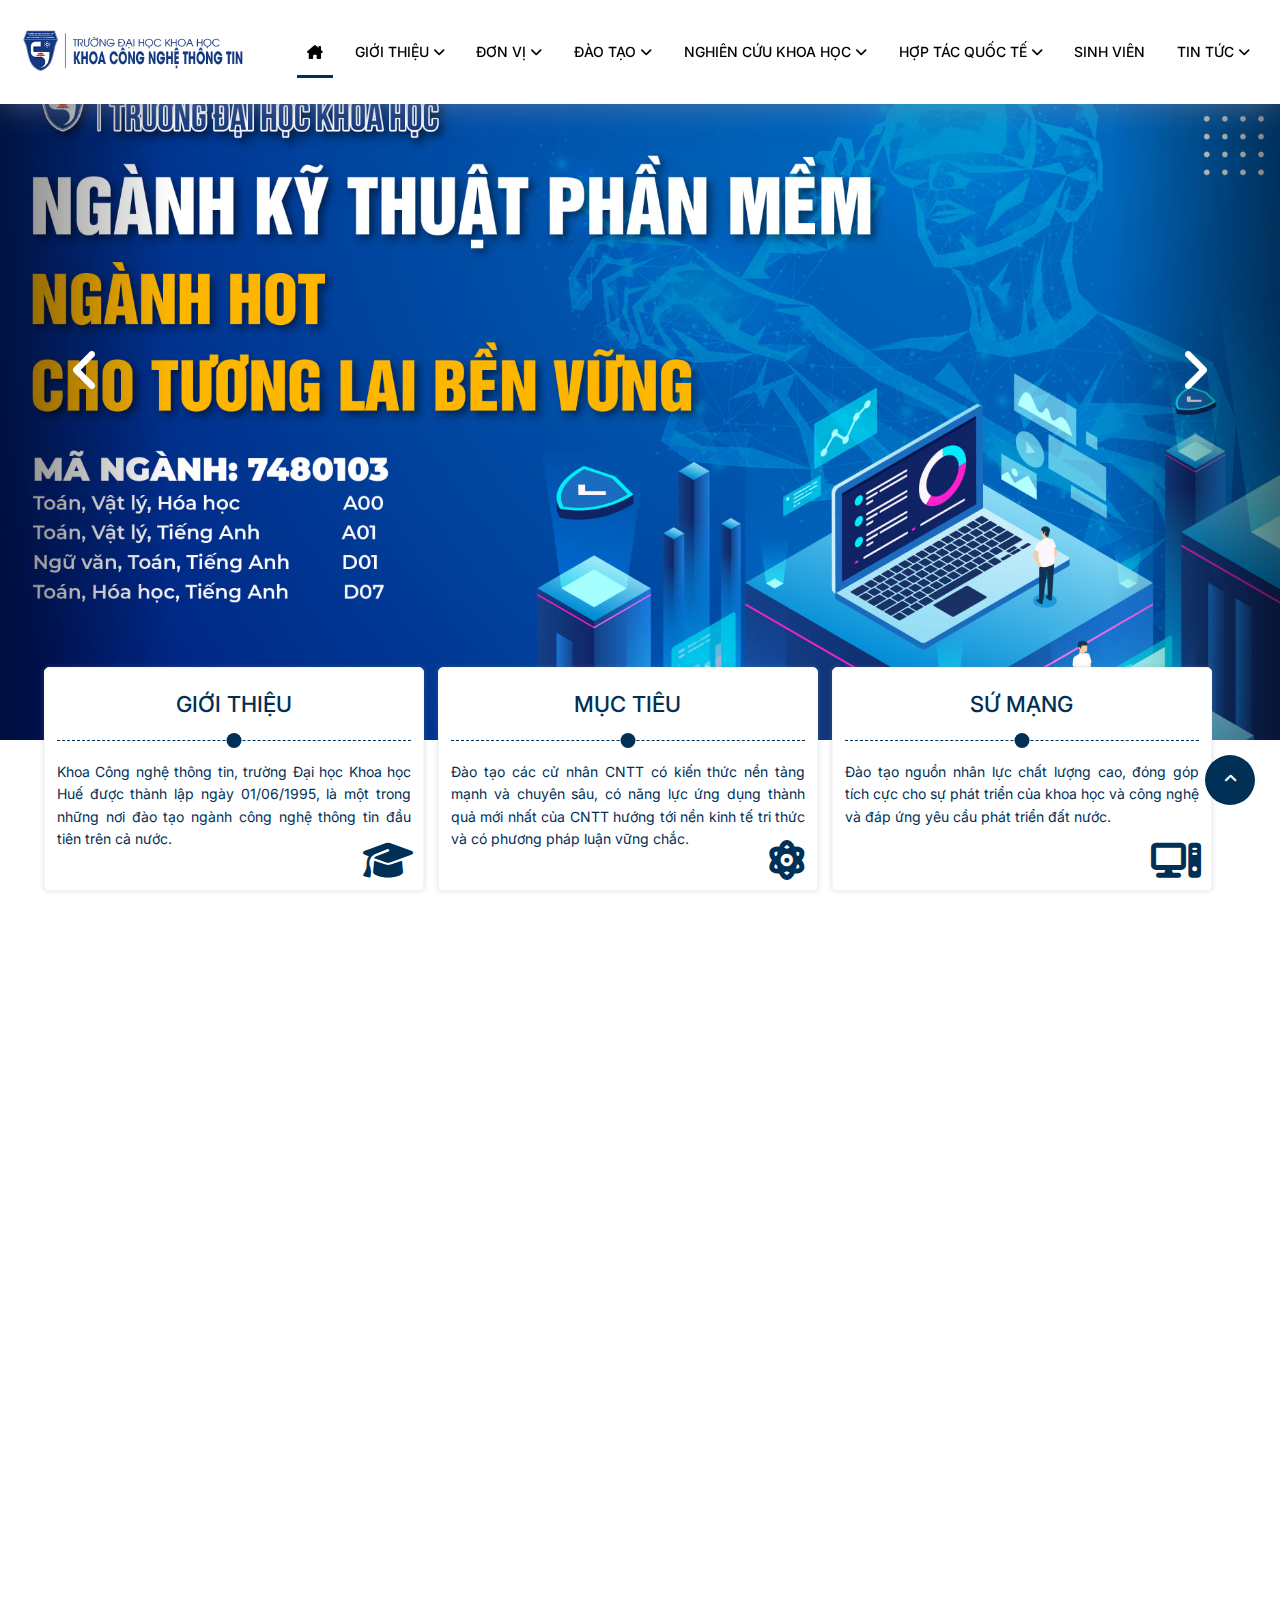
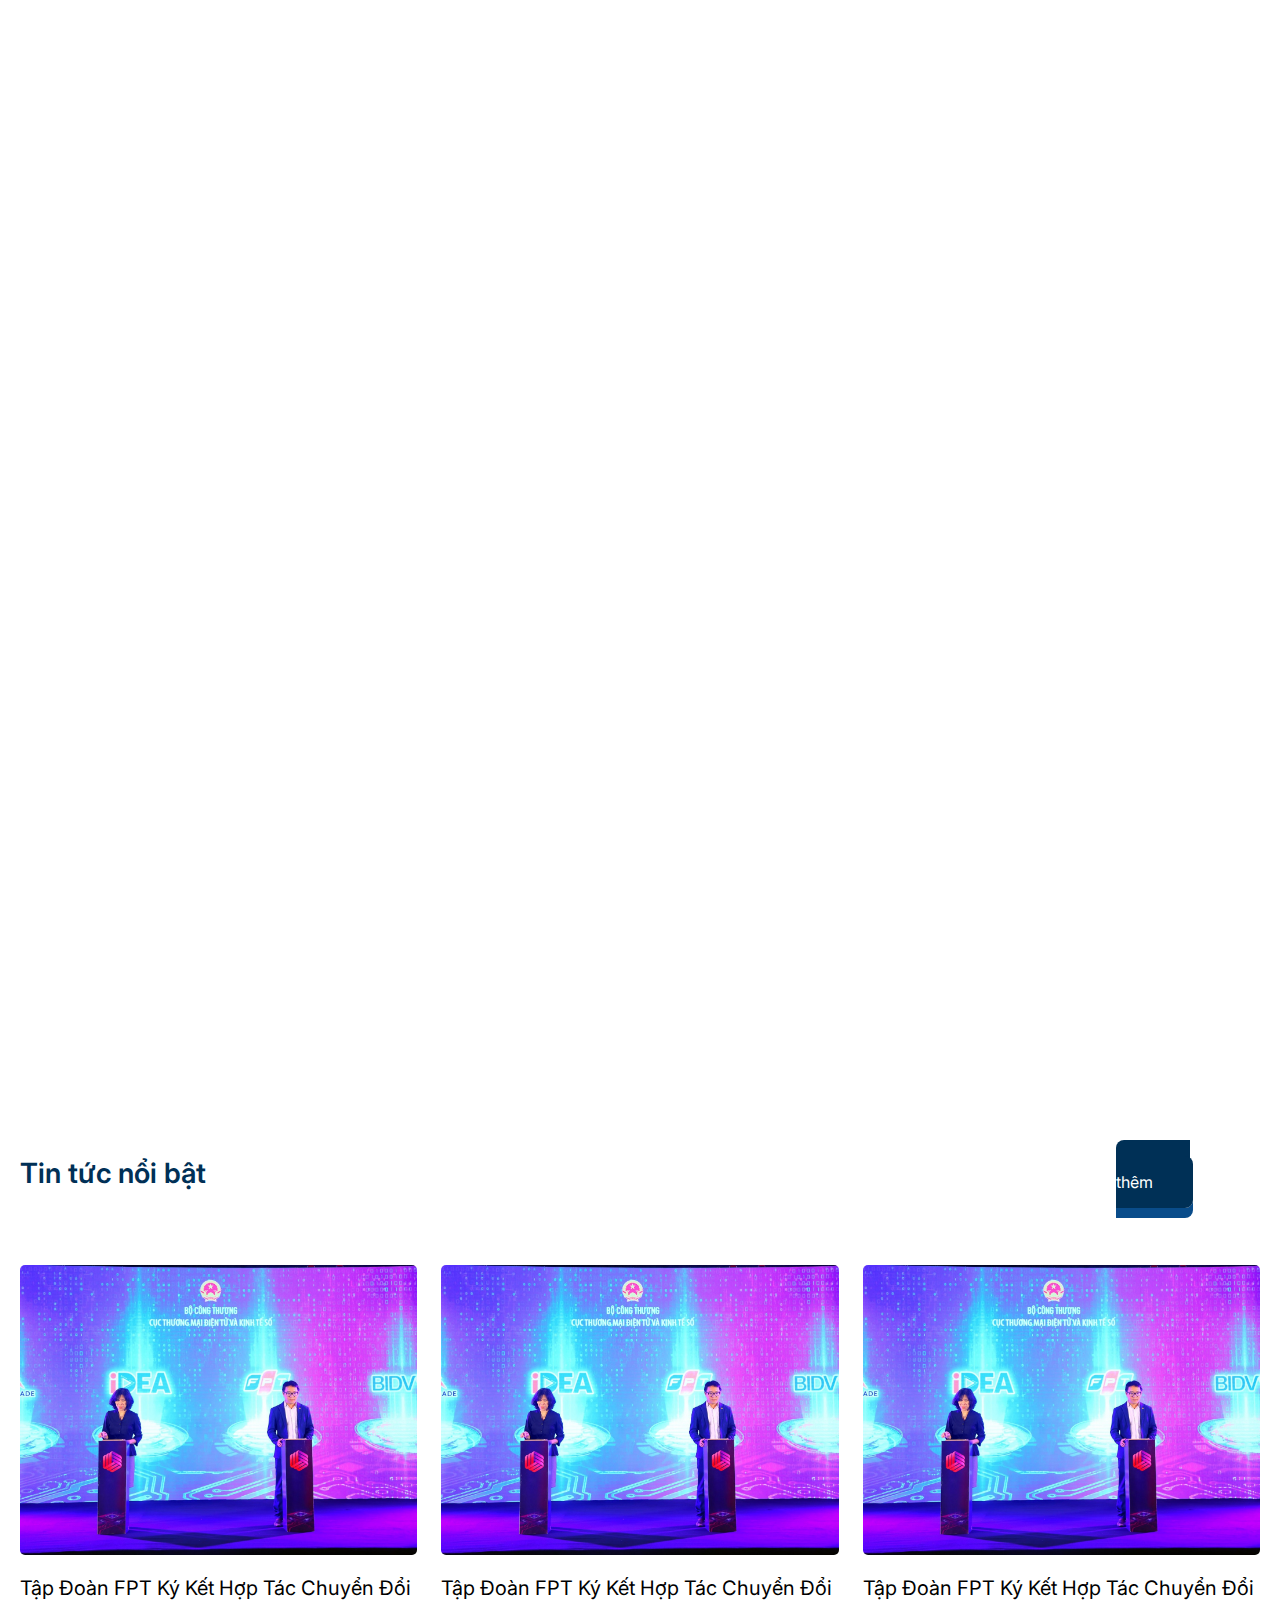
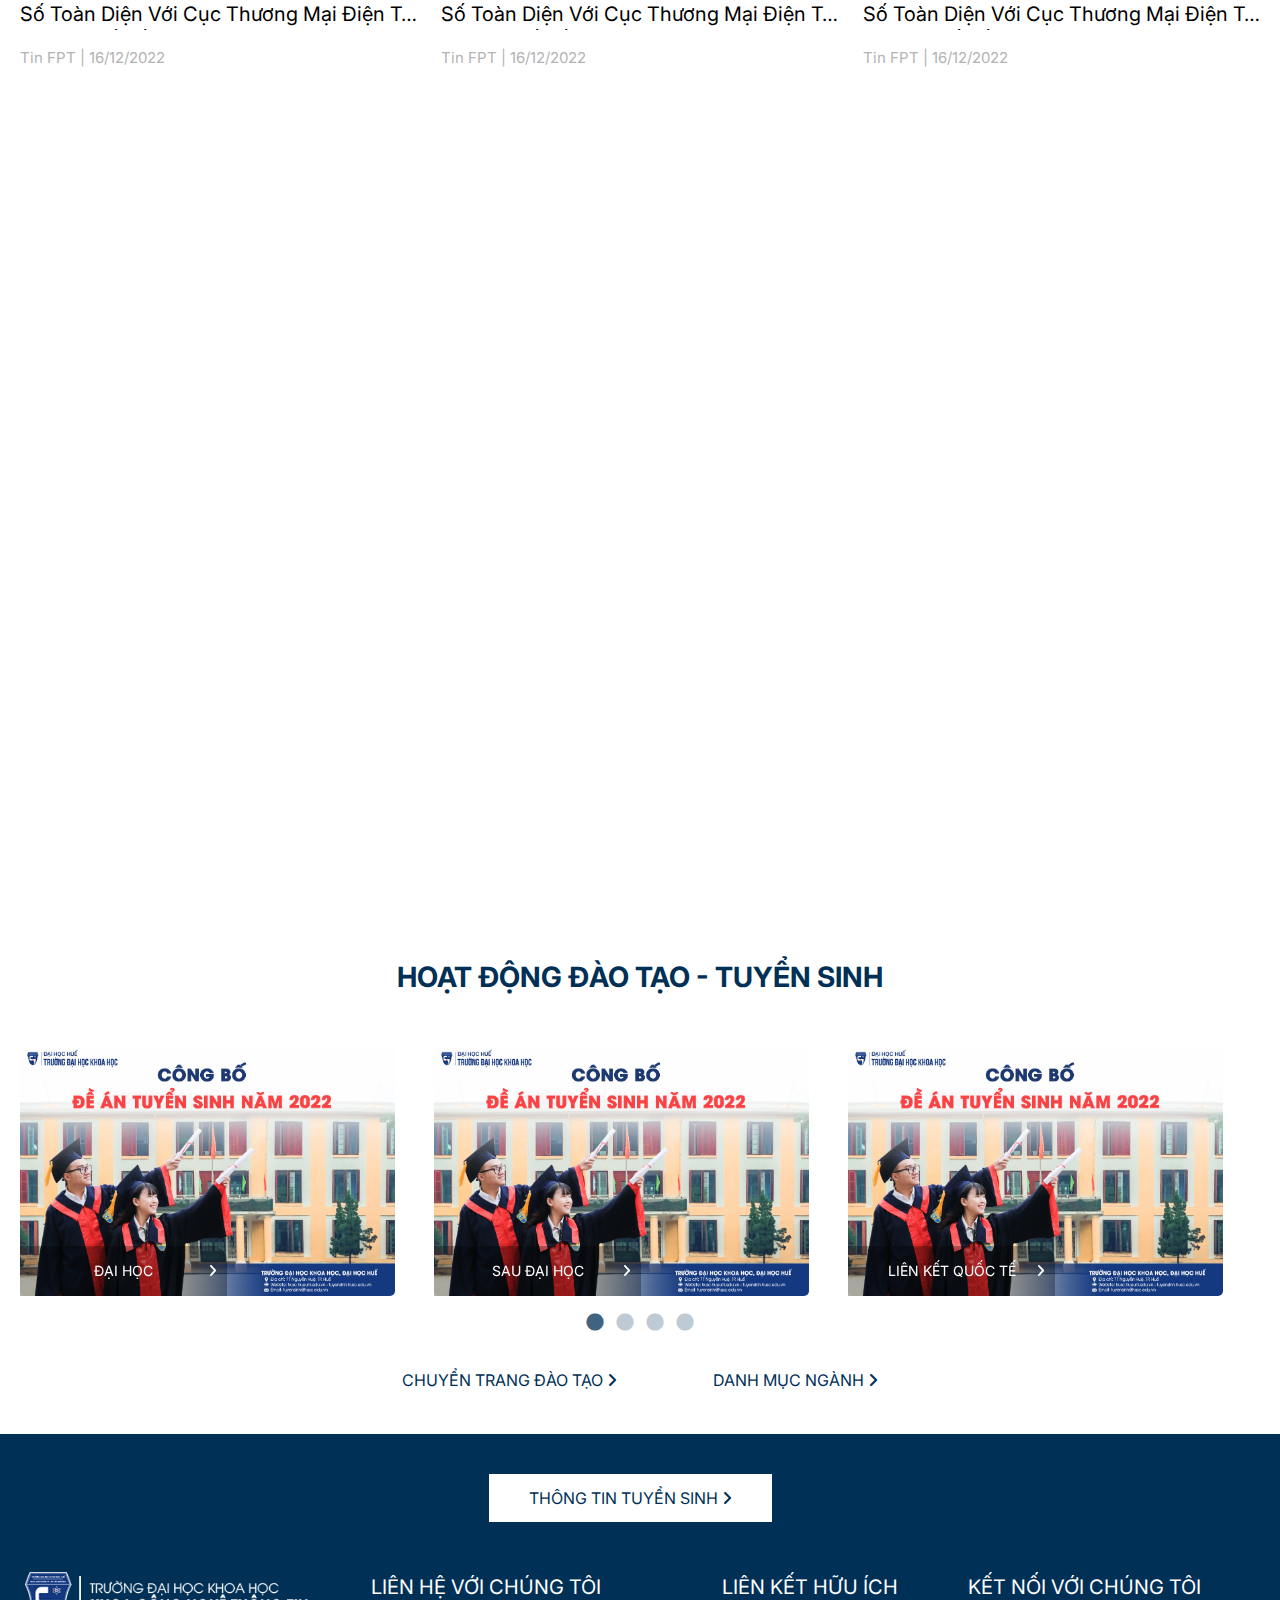
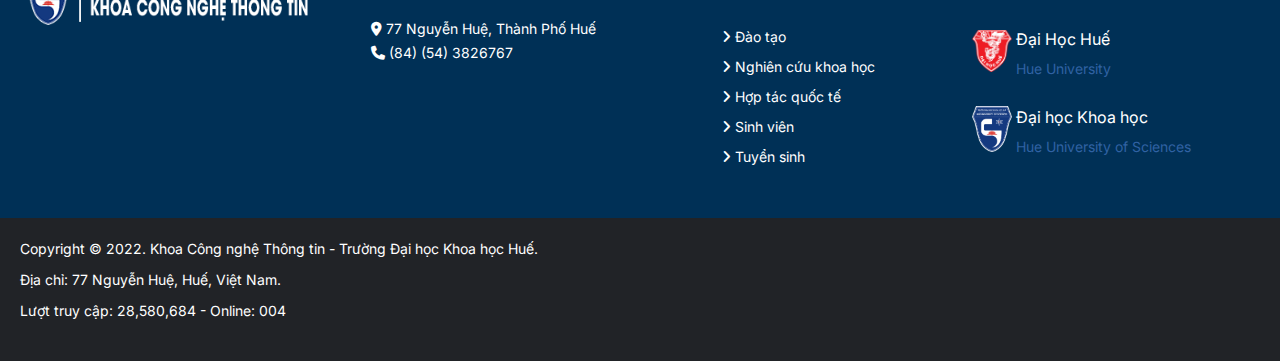
<file: index.html>
<!DOCTYPE html>
<html lang="en">
  <head>
    <meta charset="UTF-8" />
    <meta http-equiv="X-UA-Compatible" content="IE=edge" />
    <meta name="viewport" content="width=device-width, initial-scale=1.0" />
    <title>Trang chủ - Khoa Công Nghệ Thông Tin</title>

    <!-- carosel -->
    <link rel="stylesheet" href="./assets/slick-1.8.1/slick/slick-theme.css" />
    <link rel="stylesheet" href="./assets/slick-1.8.1/slick/slick.css" />

    <!-- Goolge font link -->
    <link rel="preconnect" href="https://fonts.googleapis.com">
    <link rel="preconnect" href="https://fonts.gstatic.com" crossorigin>
    <link href="https://fonts.googleapis.com/css2?family=Inter:wght@100;200;400;500;600;700;800;900&display=swap" rel="stylesheet">
    <!-- font-awesome link --> 
    <link
      rel="stylesheet"
      href="https://cdnjs.cloudflare.com/ajax/libs/font-awesome/6.2.1/css/all.min.css"
    />
    <!-- CSS link -->
    <link rel="stylesheet" href="./assets/css/reset.css" />
    <link rel="stylesheet" href="./assets/css/base.css" />
    <link rel="stylesheet" href="./assets/css/style.css" />
    <link rel="stylesheet" href="./assets/css/slideslick.css" />
    <link rel="stylesheet" href="./assets/css/grid.css" />
    <link rel="stylesheet" href="./assets/css/responsive.css" />

    <!-- Bootstrap -->
    <script src="https://cdn.jsdelivr.net/npm/@popperjs/core@2.9.2/dist/umd/popper.min.js" integrity="sha384-IQsoLXl5PILFhosVNubq5LC7Qb9DXgDA9i+tQ8Zj3iwWAwPtgFTxbJ8NT4GN1R8p" crossorigin="anonymous"></script>
    <script src="https://cdn.jsdelivr.net/npm/bootstrap@5.0.2/dist/js/bootstrap.min.js" integrity="sha384-cVKIPhGWiC2Al4u+LWgxfKTRIcfu0JTxR+EQDz/bgldoEyl4H0zUF0QKbrJ0EcQF" crossorigin="anonymous"></script>
    
    <!-- aos -->
    <link href="https://unpkg.com/aos@2.3.1/dist/aos.css" rel="stylesheet">
  </head>
  <body>
    <!-- header -->
    <header class="header">
      <div class="wrapper">
        <div class="container header--inner">
          <a href="" class="logo">
            <img src="./assets/images/Untitled.png" alt="" class="logo__img" />
          </a>
          <!-- Nav PC  -->
          <nav class="navbar hide-on-mobile-tablet">
            <ul class="navbar__list">
              <li class="navbar__item">
                <a href="index.html" class="navbar__item-link active"
                  ><i class="navbar__icon fa-solid fa-house-chimney"></i>
                </a>
              </li>
              <li class="navbar__item">
                <a href="" class="navbar__item-link">
                  <span>Giới thiệu</span>
                  <i class="navbar__icon fa-sharp fa-solid fa-angle-down"></i>
                </a>
                <ul class="sub--nav__list">
                  <li class="sub--nav__item">
                    <a href="" class="sub--nav__item-link">
                      <i
                        class="sub--nav__icon sfa-sharp fa-solid fa-angle-right"
                      ></i>
                      <span>Đào tạo</span>
                    </a>
                  </li>
                  <li class="sub--nav__item">
                    <a href="teaching_staff.html" class="sub--nav__item-link">
                      <i
                        class="sub--nav__icon sfa-sharp fa-solid fa-angle-right"
                      ></i>
                      <span>Đội ngũ Giảng viên</span>
                    </a>
                  </li>
                  <li class="sub--nav__item">
                    <a href="organizational_structure.html" class="sub--nav__item-link">
                      <i
                        class="sub--nav__icon sfa-sharp fa-solid fa-angle-right"
                      ></i>
                      <span>Cơ cấu tổ chức</span>
                    </a>
                  </li>
                  <li class="navbar-2nd">
                    <a href="" class="sub--nav__item-link">
                        <i
                        class="sub--nav__icon sfa-sharp fa-solid fa-angle-right"
                        ></i>
                        <span>Các bộ môn</span>
                    </a>    
                    <ul class="sub--nav__list-2nd nav_child-2nd">
                        <li class="sub--nav__item">
                            <a href="" class="sub--nav__item-link">
                                <i
                                class="sub--nav__icon sfa-sharp fa-solid fa-angle-right"
                                ></i>
                                <span>Khoa học máy tính</span>
                            </a>                                   
                        </li>
                        <li class="sub--nav__item">
                            <a href="" class="sub--nav__item-link">
                                <i
                                class="sub--nav__icon sfa-sharp fa-solid fa-angle-right"
                                ></i>
                                <span>Công nghệ phần mềm</span>
                            </a>                                   
                        </li>
                        <li class="sub--nav__item">
                            <a href="" class="sub--nav__item-link">
                                <i
                                class="sub--nav__icon sfa-sharp fa-solid fa-angle-right"
                                ></i>
                                <span>Mạng & Truyền thông</span>
                            </a>                                   
                        </li>
                    </ul>
                </li>
                </ul>
              </li>
              <li class="navbar__item">
                <a href="" class="navbar__item-link"
                  ><span>Đơn vị</span>
                  <i class="navbar__icon fa-sharp fa-solid fa-angle-down"></i
                ></a>
                <ul class="sub--nav__list">
                  <li class="sub--nav__item">
                    <a href="" class="sub--nav__item-link">
                      <i
                        class="sub--nav__icon sfa-sharp fa-solid fa-angle-right"
                      ></i>
                      <span>Về nhà trường </span>
                    </a>
                  </li>
                  <li class="sub--nav__item">
                    <a href="" class="sub--nav__item-link">
                      <i
                        class="sub--nav__icon sfa-sharp fa-solid fa-angle-right"
                      ></i>
                      <span>Sứ mạng, Tầm nhìn và Giá trị cốt lõi</span>
                    </a>
                  </li>
                  <li class="sub--nav__item">
                    <a href="" class="sub--nav__item-link">
                      <i
                        class="sub--nav__icon sfa-sharp fa-solid fa-angle-right"
                      ></i>
                      <span>Triết lý giáo dục</span>
                    </a>
                  </li>
                  <li class="sub--nav__item">
                    <a href="" class="sub--nav__item-link">
                      <i
                        class="sub--nav__icon sfa-sharp fa-solid fa-angle-right"
                      ></i>
                      <span>Thông điệp từ Hiệu trưởng</span>
                    </a>
                  </li>
                </ul>
              </li>
              <li class="navbar__item">
                <a href="" class="navbar__item-link"
                  >Đào tạo
                  <i class="navbar__icon fa-sharp fa-solid fa-angle-down"></i
                ></a>
                <ul class="sub--nav__list">
                  <li class="sub--nav__item">
                    <a href="" class="sub--nav__item-link">
                      <i
                        class="sub--nav__icon sfa-sharp fa-solid fa-angle-right"
                      ></i>
                      <span>Về nhà trường </span>
                    </a>
                  </li>
                  <li class="sub--nav__item">
                    <a href="" class="sub--nav__item-link">
                      <i
                        class="sub--nav__icon sfa-sharp fa-solid fa-angle-right"
                      ></i>
                      <span>Sứ mạng, Tầm nhìn và Giá trị cốt lõi</span>
                    </a>
                  </li>
                  <li class="sub--nav__item">
                    <a href="" class="sub--nav__item-link">
                      <i
                        class="sub--nav__icon sfa-sharp fa-solid fa-angle-right"
                      ></i>
                      <span>Triết lý giáo dục</span>
                    </a>
                  </li>
                  <li class="sub--nav__item">
                    <a href="" class="sub--nav__item-link">
                      <i
                        class="sub--nav__icon sfa-sharp fa-solid fa-angle-right"
                      ></i>
                      <span>Thông điệp từ Hiệu trưởng</span>
                    </a>
                  </li>
                </ul>
              </li>
              <li class="navbar__item">
                <a href="" class="navbar__item-link"
                  ><span>Nghiên cứu Khoa học</span>
                  <i class="navbar__icon fa-sharp fa-solid fa-angle-down"></i>
                </a>
                <ul class="sub--nav__list">
                  <li class="sub--nav__item">
                    <a href="" class="sub--nav__item-link">
                      <i
                        class="sub--nav__icon sfa-sharp fa-solid fa-angle-right"
                      ></i>
                      <span>Về nhà trường </span>
                    </a>
                  </li>
                  <li class="sub--nav__item">
                    <a href="" class="sub--nav__item-link">
                      <i
                        class="sub--nav__icon sfa-sharp fa-solid fa-angle-right"
                      ></i>
                      <span>Sứ mạng, Tầm nhìn và Giá trị cốt lõi</span>
                    </a>
                  </li>
                  <li class="sub--nav__item">
                    <a href="" class="sub--nav__item-link">
                      <i
                        class="sub--nav__icon sfa-sharp fa-solid fa-angle-right"
                      ></i>
                      <span>Triết lý giáo dục</span>
                    </a>
                  </li>
                  <li class="sub--nav__item">
                    <a href="" class="sub--nav__item-link">
                      <i
                        class="sub--nav__icon sfa-sharp fa-solid fa-angle-right"
                      ></i>
                      <span>Thông điệp từ Hiệu trưởng</span>
                    </a>
                  </li>
                </ul>
              </li>
              <li class="navbar__item">
                <a href="" class="navbar__item-link"
                  ><span>Hợp tác quốc tế</span>
                  <i class="navbar__icon fa-sharp fa-solid fa-angle-down"></i
                ></a>
                <ul class="sub--nav__list">
                  <li class="sub--nav__item">
                    <a href="" class="sub--nav__item-link">
                      <i
                        class="sub--nav__icon sfa-sharp fa-solid fa-angle-right"
                      ></i>
                      <span>Về nhà trường </span>
                    </a>
                  </li>
                  <li class="sub--nav__item">
                    <a href="" class="sub--nav__item-link">
                      <i
                        class="sub--nav__icon sfa-sharp fa-solid fa-angle-right"
                      ></i>
                      <span>Sứ mạng, Tầm nhìn và Giá trị cốt lõi</span>
                    </a>
                  </li>
                  <li class="sub--nav__item">
                    <a href="" class="sub--nav__item-link">
                      <i
                        class="sub--nav__icon sfa-sharp fa-solid fa-angle-right"
                      ></i>
                      <span>Triết lý giáo dục</span>
                    </a>
                  </li>
                  <li class="sub--nav__item">
                    <a href="" class="sub--nav__item-link">
                      <i
                        class="sub--nav__icon sfa-sharp fa-solid fa-angle-right"
                      ></i>
                      <span>Thông điệp từ Hiệu trưởng</span>
                    </a>
                  </li>
                </ul>
              </li>
              <li class="navbar__item">
                <a href="" class="navbar__item-link"><span>Sinh viên</span></a>
              </li>
              <li class="navbar__item">
                <a href="info_news.html" class="navbar__item-link"
                  ><span>Tin tức</span>
                  <i class="navbar__icon fa-sharp fa-solid fa-angle-down"></i
                ></a>
                <ul class="sub--nav__list">
                  <li class="sub--nav__item">
                    <a href="" class="sub--nav__item-link">
                      <i
                        class="sub--nav__icon sfa-sharp fa-solid fa-angle-right"
                      ></i>
                      <span>Thông báo</span>
                    </a>
                  </li>
                  <li class="sub--nav__item">
                    <a href="" class="sub--nav__item-link">
                      <i
                        class="sub--nav__icon sfa-sharp fa-solid fa-angle-right"
                      ></i>
                      <span>Sự kiện</span>
                    </a>
                  </li>
                  <li class="sub--nav__item">
                    <a href="" class="sub--nav__item-link">
                      <i
                        class="sub--nav__icon sfa-sharp fa-solid fa-angle-right"
                      ></i>
                      <span>Đào tạo</span>
                    </a>
                  </li>
                  <li class="sub--nav__item">
                    <a href="" class="sub--nav__item-link">
                      <i
                        class="sub--nav__icon sfa-sharp fa-solid fa-angle-right"
                      ></i>
                      <span>Khoa học công nghệ</span>
                    </a>
                  </li>
                  <li class="sub--nav__item">
                    <a href="" class="sub--nav__item-link">
                      <i
                        class="sub--nav__icon sfa-sharp fa-solid fa-angle-right"
                      ></i>
                      <span>Semina</span>
                    </a>
                  </li>
                  <li class="sub--nav__item">
                    <a href="" class="sub--nav__item-link">
                      <i
                        class="sub--nav__icon sfa-sharp fa-solid fa-angle-right"
                      ></i>
                      <span>Tuyển dụng</span>
                    </a>
                  </li>
                </ul>
              </li>
            </ul>
          </nav>
        </div>
        <!-- Nav mobile - tablet  -->
        <nav class="navbar-swap">
          <div class="navbar-btn display-on-mobile-tablet">
            <label for="navbar-btn--input" class="navbar-btn--open">
              <i class="fas fa-bars"></i>
            </label>
            <label for="navbar-btn--input" class="navbar-btn--close">
              <i class="fas fa-times"></i>
            </label>
            <input type="checkbox" name="btn" id="navbar-btn--input" class="navbar-input" hidden>
            <label for="navbar-btn--input" class="navbar__overlay"></label>
            <nav class="navbar-mobile-tablet">
              <ul class="navbar-list">
                <li>
                  <a href=""><span class="nav-big__title active">TRANG CHỦ</span></a>
                </li>
                <li>
                  <span class="nav-big__title">Giới thiệu</span>
                  <ul class="navbar-list-r2">
                    <li>
                      <i class="sub--nav__icon sfa-sharp fa-solid fa-angle-right"></i>
                      <span><a href=""> Tổng quan</a></span>
                    </li>
                    <li>
                      <i class="sub--nav__icon sfa-sharp fa-solid fa-angle-right"></i>
                      <span><a href="">Đội ngũ giảng viên</a> </span>
                    </li>
                    <li>
                      <i class="sub--nav__icon sfa-sharp fa-solid fa-angle-right"></i>
                      <span><a href="">Cơ cấu tổ chức</a></span>
                    </li>
                    <li class="nav-lv-3">
                      <p>
                        <i class="sub--nav__icon sfa-sharp fa-solid fa-angle-right"></i>
                        <span>Các bộ môn</span>
                      </p>
                      <ul class="navbar-list-r3">
                        <li>
                          <i class="sub--nav__icon sfa-sharp fa-solid fa-angle-right"></i>
                          <span><a href="">Khoa học máy tính</a></span>
                        </li>
                        <li>
                          <i class="sub--nav__icon sfa-sharp fa-solid fa-angle-right"></i>
                          <span><a href="">Công nghệ phần mềm</a></span>
                        </li>
                        <li>
                          <i class="sub--nav__icon sfa-sharp fa-solid fa-angle-right"></i>
                          <span><a href="">Mạng máy tính</a></span>
                        </li>
                      </ul>
                    </li>
                  </ul>
                </li>
                <li>
                  <span class="nav-big__title">Đào tạo</span>
                  <ul class="navbar-list-r2">
                    <li>
                      <i class="sub--nav__icon sfa-sharp fa-solid fa-angle-right"></i>
                      <span><a href="">Đào tạo đại học</a></span>
                    </li>
                    <li>
                      <i class="sub--nav__icon sfa-sharp fa-solid fa-angle-right"></i>
                      <span><a href="">Đào tạo sau đại học</a> </span>
                    </li>
                    <li>
                      <i class="sub--nav__icon sfa-sharp fa-solid fa-angle-right"></i>
                      <span><a href="">Cơ cấu tổ chức</a></span>
                    </li>
                  </ul>
                </li>
                <li>
                  <a href=""><span class="nav-big__title">Nghiên cứu khoa học</span></a>
                </li>
                <li>
                  <a href=""><span class="nav-big__title">Đoàn, hội</span></a>
                </li>
                <li>
                  <span class="nav-big__title">Tin tức, thông báo</span>
                  <ul class="navbar-list-r2">
                    <li>
                      <i class="sub--nav__icon sfa-sharp fa-solid fa-angle-right"></i>
                      <span><a href="">Tin tức</a></span>
                    </li>
                    <li>
                      <i class="sub--nav__icon sfa-sharp fa-solid fa-angle-right"></i>
                      <span><a href="">Thông báo</a> </span>
                    </li>
                    <li>
                      <i class="sub--nav__icon sfa-sharp fa-solid fa-angle-right"></i>
                      <span><a href="">Học bổng</a></span>
                    </li>
                    <li>
                      <i class="sub--nav__icon sfa-sharp fa-solid fa-angle-right"></i>
                      <span><a href="">Việc làm</a></span>
                    </li>
                  </ul>
                </li>
                <li>
                  <a href=""><span class="nav-big__title">Kế hoạch công tác</span></a>
                </li>
              </ul>
            </nav>
          </div>
        </nav>
      </div>
    </header>
    <!-- Slide Show -->
    <div class="slide-show">
      <div class="slide">
        <img src="./assets/images/test5.jpg" alt="" class="slide__img" />
      </div>
      <div class="slide">
        <img src="./assets/images/test1.jpg" alt="" class="slide__img" />
      </div>
      <div class="slide">
        <img src="./assets/images/test3.jpg" alt="" class="slide__img" />
      </div>
      <a onclick="plusSlides(-1)" class="slide-show-prev">
        <i class="fa-sharp fa-solid fa-angle-left"></i>
      </a>
      <a onclick="plusSlides(1)" class="slide-show-next">
        <i class="fa-sharp fa-solid fa-angle-right"></i>
      </a>
    </div>
    <!-- flat -->
    <section class="flat">
      <div class="wrapper flat-inner">
        <div class="container">
          <div class="flat__list row ">
            <div class="flat__item col l-4 m-12 s-12">
              <h3 class="flat__item-heading">giới thiệu</h3>
              <div class="flat__item-line"></div>
              <p class="flat__item-desc">
                  Khoa Công nghệ thông tin, trường Đại học Khoa học Huế được thành lập ngày 01/06/1995,
                  là một trong những nơi đào tạo ngành công nghệ thông tin đầu tiên trên cả nước.
              </p>
              <i
                class="flat__item-icon fa-sharp fa-solid fa-graduation-cap"
              ></i>
            </div>
            <div class="flat__item col l-4 m-12 s-12">
              <h3 class="flat__item-heading">mục tiêu</h3>
              <div class="flat__item-line"></div>
              <p class="flat__item-desc">
                  Đào tạo các cử nhân CNTT có kiến thức nền tảng mạnh và chuyên sâu, có năng lực ứng dụng thành quả mới nhất của CNTT
                  hướng tới nền kinh tế tri thức và có phương pháp luận vững chắc.
              </p>
              <i class="fa-solid fa-atom-simple"></i>
              <i
                class="flat__item-icon fa-sharp fa-solid fa-atom"
              ></i>
            </div>
            <div class="flat__item col l-4 m-12 s-12">
              <h3 class="flat__item-heading">sứ mạng</h3>
              <div class="flat__item-line"></div>
              <p class="flat__item-desc">
                  Đào tạo nguồn nhân lực chất lượng cao, đóng góp tích cực cho sự phát triển của khoa học và công nghệ và
                  đáp ứng yêu cầu phát triển đất nước.
              </p>
              <i
                class="flat__item-icon fa-sharp fa-solid fa-computer"
              ></i>
            </div>
          </div>
        </div>
      </div>
    </section>

    <!-- content -->
    <section class="content" data-aos="fade-up"
    data-aos-anchor-placement="center-bottom">
      <div class="wrapper">
        <div class="container">
          <h2 class="content__heading">
            KHOA CÔNG NGHỆ THÔNG TIN
          </h2>
          <div class="content__body row">
            <div class="content__body-left col l-6">
              <div class="content__text-wrap">
                <p class="content__write">
                  Là thương hiệu giáo dục có tầm ảnh hưởng quốc tế,
                  Tổ chức Giáo dục FPT đã mở rộng đầy đủ các cấp
                  học góp phần cung cấp nguồn nhân lực chất lượng 
                  cao cho thị trường lao động
                </p>
                <ul class="content__list">
                  <li>
                    <i class="fa-sharp fa-solid fa-check"></i>
                    <span class="content__list-i">
                      Tiểu học, trung học cơ sở và trung học phổ thông
                    </span>
                  </li>
                  <li>
                    <i class="fa-sharp fa-solid fa-check"></i>
                    <p class="content__list-i">
                      Cao đẳng, đại học đến sau đại học
                    </p>
                  </li>
                  <li>
                    <i class="fa-sharp fa-solid fa-check"></i>
                    <p class="content__list-i">
                      Liên kết quốc tế, phát triển sinh viên quốc tế
                    </p>
                  </li>
                  <li>
                    <i class="fa-sharp fa-solid fa-check"></i>
                    <p class="content__list-i">
                      Chương trình đào tạo ngắn hạn cho doanh nghiệp
                    </p>
                  </li>
                </ul>
              </div>
            </div>
            <div class="content__body-right col l-6">
              <img src="./assets/images/backsesion2.png" alt="">
            </div>
          </div>
          <div class="content__footer">
            <a href="#" class="content__footer-link">
              <div class="link-wrap">
                <span>
                  Công nghệ thông tin
                </span>
              </div>
            </a>
            <a href="#" class="content__footer-link">
              <div class="link-wrap">
                <span>
                  Kỹ thuật phần mềm
                </span>
              </div>
            </a>
            <a href="#" class="content__footer-link">
              <div class="link-wrap">
                <span>
                  Kỹ thuật phần mềm theo cơ chế đặc thù
                </span>
              </div>
            </a>
            <a href="#" class="content__footer-link">
              <div class="link-wrap">
                <span>
                  Đào tạo cao học
                </span>
              </div>
            </a>
          </div>
        </div>
      </div>
    </section>
    <!-- news -->
    <section class="news" data-aos="zoom-in-up">
      <div class="wrapper">
        <div class="container news-inner">
          <div class="row">
            <div class="new col l-6 m-6 s-12">
              <div class="news__header">
                <h2 class="news__header-heading">Tin tức & Sự kiện</h2>
                <a class="btn btn-border btn-size-s news__header-btn"
                  >Xem thêm <i class="fa-sharp fa-solid fa-angle-right"></i
                ></a>
              </div>
  
              <div class="new-focus">
                <a href="#" class="new-focus-link">
                  <img
                    src="./assets/images/new-focus.png"
                    alt=""
                    class="new-focus-img"
                /></a>
                <div class="new-focus-content">
                  <a href="#" class="new-focus-heading">
                    Thăm dò ý kiến rộng rãi dự thảo Chuẩn đầu ra Chương trình đào
                    tạo đổi mới ngành cử nhân Điều dưỡng
                  </a>
                  <p class="new-focus-desc text-clamp text-clamp-3">
                    Thực hiện quy trình về xây dựng chương trình đổi mới ngành cử
                    nhân Điều dưỡng trình độ đại học theo Quyết định số
                    5620/QĐ-ĐHYD ngày 16 tháng 3 năm 2022 của Hiệu trưởng Trường
                    Đại học Y- Dược, Đại học Huế.
                  </p>
                </div>
              </div>
            </div>
            <div class="notify col l-6 m-6 s-12">
              <div class="news__header" style="padding-left: 22px;">
                <h2 class="news__header-heading">Thông báo mới</h2>
                <a class="btn btn-border btn-size-s news__header-btn"
                  >Xem tất cả <i class="fa-sharp fa-solid fa-angle-right"></i
                ></a>
              </div>
              <ul class="notify__list">
                <li class="notify__item">
                  <div class="cricle">
                    <i class="fa-solid fa-circle"></i>
                  </div>
                  <a href="#" class="notify__item-link">
                    <div class="notify__item-link-wrap">
                      <h4>
                        alo
                      </h4>
                      <span>Phòng Đào tạo Sau đại học</span>
                    </div>
                  </a>
                </li>
                <li class="notify__item">
                  <div class="cricle">
                    <i class="fa-solid fa-circle"></i>
                  </div>
                  <a href="#" class="notify__item-link">
                    <div class="notify__item-link-wrap">
                      <h4>
                        Công nhận điểm chuẩn trúng tuyển trong kỳ tuyển sinh cao học
                        đợt 2 năm 2022 của Đại học Huế
                      </h4>
                      <span>Phòng Đào tạo Sau đại học</span>
                    </div>
                  </a>
                </li>
                <li class="notify__item">
                  <div class="cricle">
                    <i class="fa-solid fa-circle"></i>
                  </div>
                  <a href="#" class="notify__item-link">
                    <div class="notify__item-link-wrap">
                      <h4>
                        Công nhận điểm chuẩn trúng tuyển trong kỳ tuyển sinh cao học
                        đợt 2 năm 2022 của Đại học Huế
                      </h4>
                      <span>Phòng Đào tạo Sau đại học</span>
                    </div>
                  </a>
                </li>
                <li class="notify__item">
                  <div class="cricle">
                    <i class="fa-solid fa-circle"></i>
                  </div>
                  <a href="#" class="notify__item-link">
                    <div class="notify__item-link-wrap">
                      <h4>
                        Công nhận điểm chuẩn trúng tuyển trong kỳ tuyển sinh cao học
                        đợt 2 năm 2022 của Đại học Huế
                      </h4>
                      <span>Phòng Đào tạo Sau đại học</span>
                    </div>
                  </a>
                </li>
                <li class="notify__item">
                  <div class="cricle">
                    <i class="fa-solid fa-circle"></i>
                  </div>
                  <a href="#" class="notify__item-link">
                    <div class="notify__item-link-wrap">
                      <h4>
                        Công nhận điểm chuẩn trúng tuyển trong kỳ tuyển sinh cao học
                        đợt 2 năm 2022 của Đại học Huế
                      </h4>
                      <span>Phòng Đào tạo Sau đại học</span>
                    </div>
                  </a>
                </li>
                <li class="notify__item">
                  <div class="cricle">
                    <i class="fa-solid fa-circle"></i>
                  </div>
                  <a href="#" class="notify__item-link">
                    <div class="notify__item-link-wrap">
                      <h4>
                        Công nhận điểm chuẩn trúng tuyển trong kỳ tuyển sinh cao học
                        đợt 2 năm 2022 của Đại học Huế
                      </h4>
                      <span>Phòng Đào tạo Sau đại học</span>
                    </div>
                  </a>
                </li>
              </ul>
            </div>
          </div>
        </div>
      </div>
    </section>
    <!-- hot new-->
    <section class="hot__new">
      <div class="wrapper">
        <div class="container">
          <div class="hot__new-content">
            <div class="hot__new-content--top row">
              <div class="hot__new-content--top-left col l-6 m-6 s-6">
                <h2>
                  Tin tức nổi bật
                </h2>
              </div>
              <div class="hot__new-content--top-right col l-2-opt m-3 s-6-opt">
                <a href="#" class="hot__new-btn btn--lun ">Xem thêm</a>
              </div>
            </div>
            <div class="hot__new-content--bot">
              <div class="hot__new-list row">
                <div class="hot__new-list--content col l-4">
                  <div class="item-wrap">
                    <a href="" class="item__img">
                      <img src="./assets/images/hotnew-img1.jpg" alt="">
                    </a>
                    <a href="" class="item__link">
                      <h3>
                        Tập Đoàn FPT Ký Kết Hợp Tác Chuyển 
                        Đổi Số Toàn Diện Với Cục Thương Mại Điện Tử 
                        Và Kinh Tế Số
                      </h3>
                    </a>
                    <div class="padding20">
                      <span class="item_time ">
                        Tin FPT | 16/12/2022
                      </span>
                    </div>
                  </div>
                </div>
                <div class="hot__new-list--content col l-4">
                  <div class="item-wrap">
                    <a href="" class="item__img">
                      <img src="./assets/images/hotnew-img1.jpg" alt="">
                    </a>
                    <a href="" class="item__link">
                      <h3>
                        Tập Đoàn FPT Ký Kết Hợp Tác Chuyển Đổi Số Toàn Diện Với Cục Thương Mại Điện Tử Và Kinh Tế Số
                      </h3>
                    </a>
                    <div class="padding20">
                      <span class="item_time ">
                        Tin FPT | 16/12/2022
                      </span>
                    </div>
                  </div>
                </div>
                <div class="hot__new-list--content col l-4">
                  <div class="item-wrap">
                    <a href="" class="item__img">
                      <img src="./assets/images/hotnew-img1.jpg" alt="">
                    </a>
                    <a href="" class="item__link">
                      <h3>
                        Tập Đoàn FPT Ký Kết Hợp Tác Chuyển Đổi Số Toàn Diện Với Cục Thương Mại Điện Tử Và Kinh Tế Số
                      </h3>
                    </a>
                    <div class="padding20">
                      <span class="item_time ">
                        Tin FPT | 16/12/2022
                      </span>
                    </div>
                  </div>
                </div>
              </div>
            </div>
          </div>
        </div>
      </div>
    </section>
    <!-- intro -->
    <section class="intro" data-aos="zoom-in-up">
      <div class="wrapper">
        <div class="container intro-wrap">
          <div class="intro--left">
              <div class="intro--left__content">
                <h2>
                  Học tập tại Khoa Công nghệ thông tin  
                </h2>
                <span>
                  Tạo nên tri thức trong tương lai.
                </span>
              </div>
              <img src="assets/images/backsesion1.jpg" alt="">
          </div>
          <div class="intro--right">
            <img src="assets/images/backsesion2.png" alt="">
            <div class="intro--right__i">
              <div class="intro--right__info">
                <div class="intro--right__info-title">
                  Đồng hành cùng khoa Công nghệ thông tin?
                </div>
                <span class="intro--right__info-desc">
                  Dù là sinh viên mới ra trường hay ứng viên đã có kinh nghiệm,
                  chúng tôi luôn sẵn sàng tạo điều kiện để bạn phát triển tài năng toàn diện nhất.
                  Hãy tìm hiểu thêm về các ngành nghề và cơ hội việc làm tại FPT.
                </span>
                <a href="#" class="intro--right__btn btn--lun">Tìm hiểu thêm</a>
              </div>
            </div>
          </div>
        </div>
      </div>
    </section>
    <!-- activiti -->
    <section class="activities">
      <div class="wrapper">
        <div class="container">
          <h2 class="activity__heading">hoạt động đào tạo - tuyển sinh</h2>
          <div class="activity__list">
            <div class="activity__item">
              <img
                src="./assets/images/daotaotuyensinh.jpg"
                alt=""
                class="activity__item-img"
              />
              <a href="#" class="activity__item-desc">
                đại học
                <i class="activity__icon fa-sharp fa-solid fa-angle-right"></i>
              </a>
            </div>
            <div class="activity__item">
              <img
                src="./assets/images/daotaotuyensinh.jpg"
                alt=""
                class="activity__item-img"
              />
              <a href="#" class="activity__item-desc">
                sau đại học
                <i class="activity__icon fa-sharp fa-solid fa-angle-right"></i>
              </a>
            </div>
            <div class="activity__item">
              <img
                src="./assets/images/daotaotuyensinh.jpg"
                alt=""
                class="activity__item-img"
              />
              <a href="#" class="activity__item-desc">
                liên kết quốc tế
                <i class="activity__icon fa-sharp fa-solid fa-angle-right"></i>
              </a>
            </div>
            <div class="activity__item">
              <img
                src="./assets/images/daotaotuyensinh.jpg"
                alt=""
                class="activity__item-img"
              />
              <a href="#" class="activity__item-desc">
                liên kết quốc tế
                <i class="activity__icon fa-sharp fa-solid fa-angle-right"></i>
              </a>
            </div>
          </div>
          <div class="activity__btn row">
            <a href="" class="btn btn-size-m btn-primary"
              >Chuyển trang đào tạo
              <i class="fa-sharp fa-solid fa-angle-right"></i
            ></a>
            <a href="" class="btn btn-size-m btn-primary"
              >danh mục ngành <i class="fa-sharp fa-solid fa-angle-right"></i
            ></a>
          </div>
        </div>
      </div>
    </section>
    <!-- contact -->
    <section class="contact">
      <div class="wrapper">
        <div class="container contact-inner">
          <div class="contact-btn">
            <div class="contact-btn-border"></div>
            <a class="btn btn-size-m btn-boder btn-primary">
              thông tin tuyển sinh
              <i class="fa-sharp fa-solid fa-angle-right"></i>
            </a>
            <div class="contact-btn-border contact-btn-border-right"></div>
          </div>
          <ul class="contact__list row">
            <li class="contact__item col l-3 m-6 s-12">
              <img src="./assets/images/Logo-footer.png" alt=""  />
            </li>
            <li class="contact__item col l-3 m-6 s-12">
              <h4 class="contact__item-heading">Liên hệ với chúng tôi</h4>
              <div class="contact__new">
                <p>
                  <i class="fa-solid fa-location-dot"></i> 77 Nguyễn Huệ, Thành
                  Phố Huế
                </p>
                <p><i class="fa-solid fa-phone"></i> (84) (54) 3826767</p>
                <div id="fb-root" style="width: 300px; padding-top: 10px;">
                  <div class="fb-page" 
                    data-href="https://www.facebook.com/ithusc"
                    data-width="380" 
                    data-hide-cover="false"
                    data-show-facepile="false">
                  </div>
                  <!-- <div class="fb-page" data-href="https://www.facebook.com/ithusc" data-tabs="timeline" data-width="" data-height="" data-small-header="false" data-adapt-container-width="false" data-hide-cover="false" data-show-facepile="false"><blockquote cite="https://www.facebook.com/ithusc" class="fb-xfbml-parse-ignore"><a href="https://www.facebook.com/ithusc">Khoa Công nghệ Thông tin, trường Đại học Khoa học, Đại học Huế</a></blockquote></div> -->
                </div>
              </div>
            </li>
            <li class="contact__item col l-2 m-6 s-12">
              <h4 class="contact__item-heading">Liên kết hữu ích</h4>
              <ul class="contact__list-link">
                <li class="contact__item-link">
                  <a href="#"
                    ><i class="fa-sharp fa-solid fa-angle-right"></i>
                    <span>Đào tạo</span></a
                  >
                </li>
                <li class="contact__item-link">
                  <a href="#"
                    ><i class="fa-sharp fa-solid fa-angle-right"></i>
                    <span>Nghiên cứu khoa học</span></a
                  >
                </li>
                <li class="contact__item-link">
                  <a href="#"
                    ><i class="fa-sharp fa-solid fa-angle-right"></i>
                    <span>Hợp tác quốc tế</span></a
                  >
                </li>
                <li class="contact__item-link">
                  <a href="#"
                    ><i class="fa-sharp fa-solid fa-angle-right"></i>
                    <span>Sinh viên</span></a
                  >
                </li>
                <li class="contact__item-link">
                  <a href="#"
                    ><i class="fa-sharp fa-solid fa-angle-right"></i>
                    <span>Tuyển sinh</span></a
                  >
                </li>
              </ul>
            </li>
            <li class="contact__item col l-3 m-6 s-12">
              <h4 class="contact__item-heading">Kết nối với chúng tôi</h4>
              <ul class="contact__list-conntect">
                <li class="contact__item-connect">
                  <a class="connect" href="https://hueuni.edu.vn/">
                    <img
                      src="./assets/images/logo-đhh.png"
                      alt=""
                      class="connect__img"
                    />
                    <div class="connect__content">
                      <h4 class="connect__content-heading">Đại Học Huế</h4>
                      <p class="connect__content-desc">Hue University</p>
                    </div>
                  </a>
                </li>
                <li class="contact__item-connect">
                  <a class="connect" href="https://husc.edu.vn/">
                    <img
                      src="./assets/images/husc_logo.png"
                      alt=""
                      class="connect__img"
                    />
                    <div class="connect__content">
                      <h4 class="connect__content-heading">
                        Đại học Khoa học
                      </h4>
                      <p class="connect__content-desc">
                        Hue University of Sciences
                      </p>
                    </div>
                  </a>
                </li>
              </ul>
            </li>
          </ul>
        </div>
      </div>
    </section>
    <!-- footer -->
    <footer class="footer">
      <div class="wrapper">
        <div class="container footer-inner">
          <div class="footer__copy">
            <p>
              Copyright © 2022. Khoa Công nghệ Thông tin - Trường Đại học Khoa
              học Huế.
            </p>
            <p>Địa chỉ: 77 Nguyễn Huệ, Huế, Việt Nam.</p>
            <p>Lượt truy cập: 28,580,684 - Online: 004</p>
          </div>
        </div>
      </div>
      <a id="go-to-top" href="#goback"><i class="fas fa-angle-up"></i></a>
    </footer>
    <!-- js -->
    <script src="https://ajax.googleapis.com/ajax/libs/jquery/3.3.1/jquery.min.js"></script>
    <script src="./assets/slick-1.8.1/slick/slick.min.js"></script>
    <script src="https://unpkg.com/aos@2.3.1/dist/aos.js"></script>
    <script src="./assets/js/app.js"></script>
    <script async defer crossorigin="anonymous" src="https://connect.facebook.net/vi_VN/sdk.js#xfbml=1&version=v16.0" nonce="Q0cmTqCf"></script>
  </body>
</html>
</file>
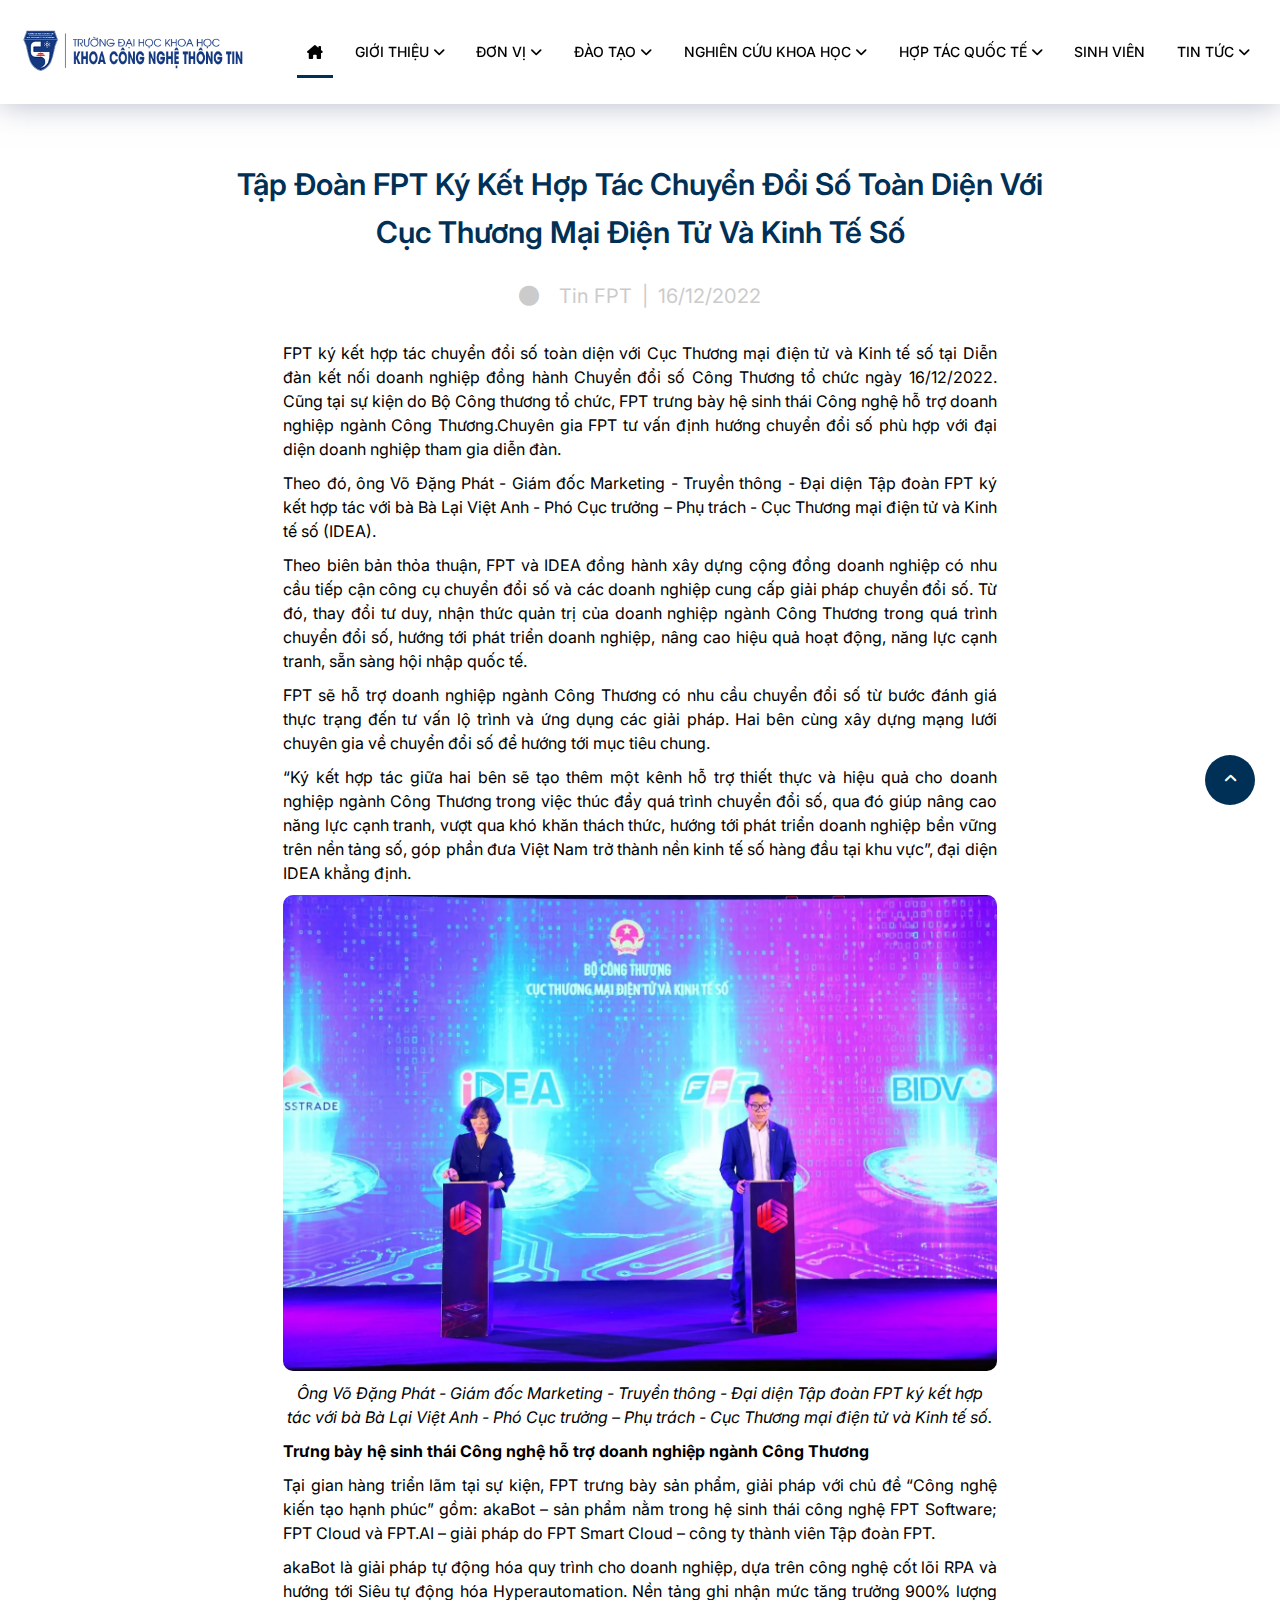
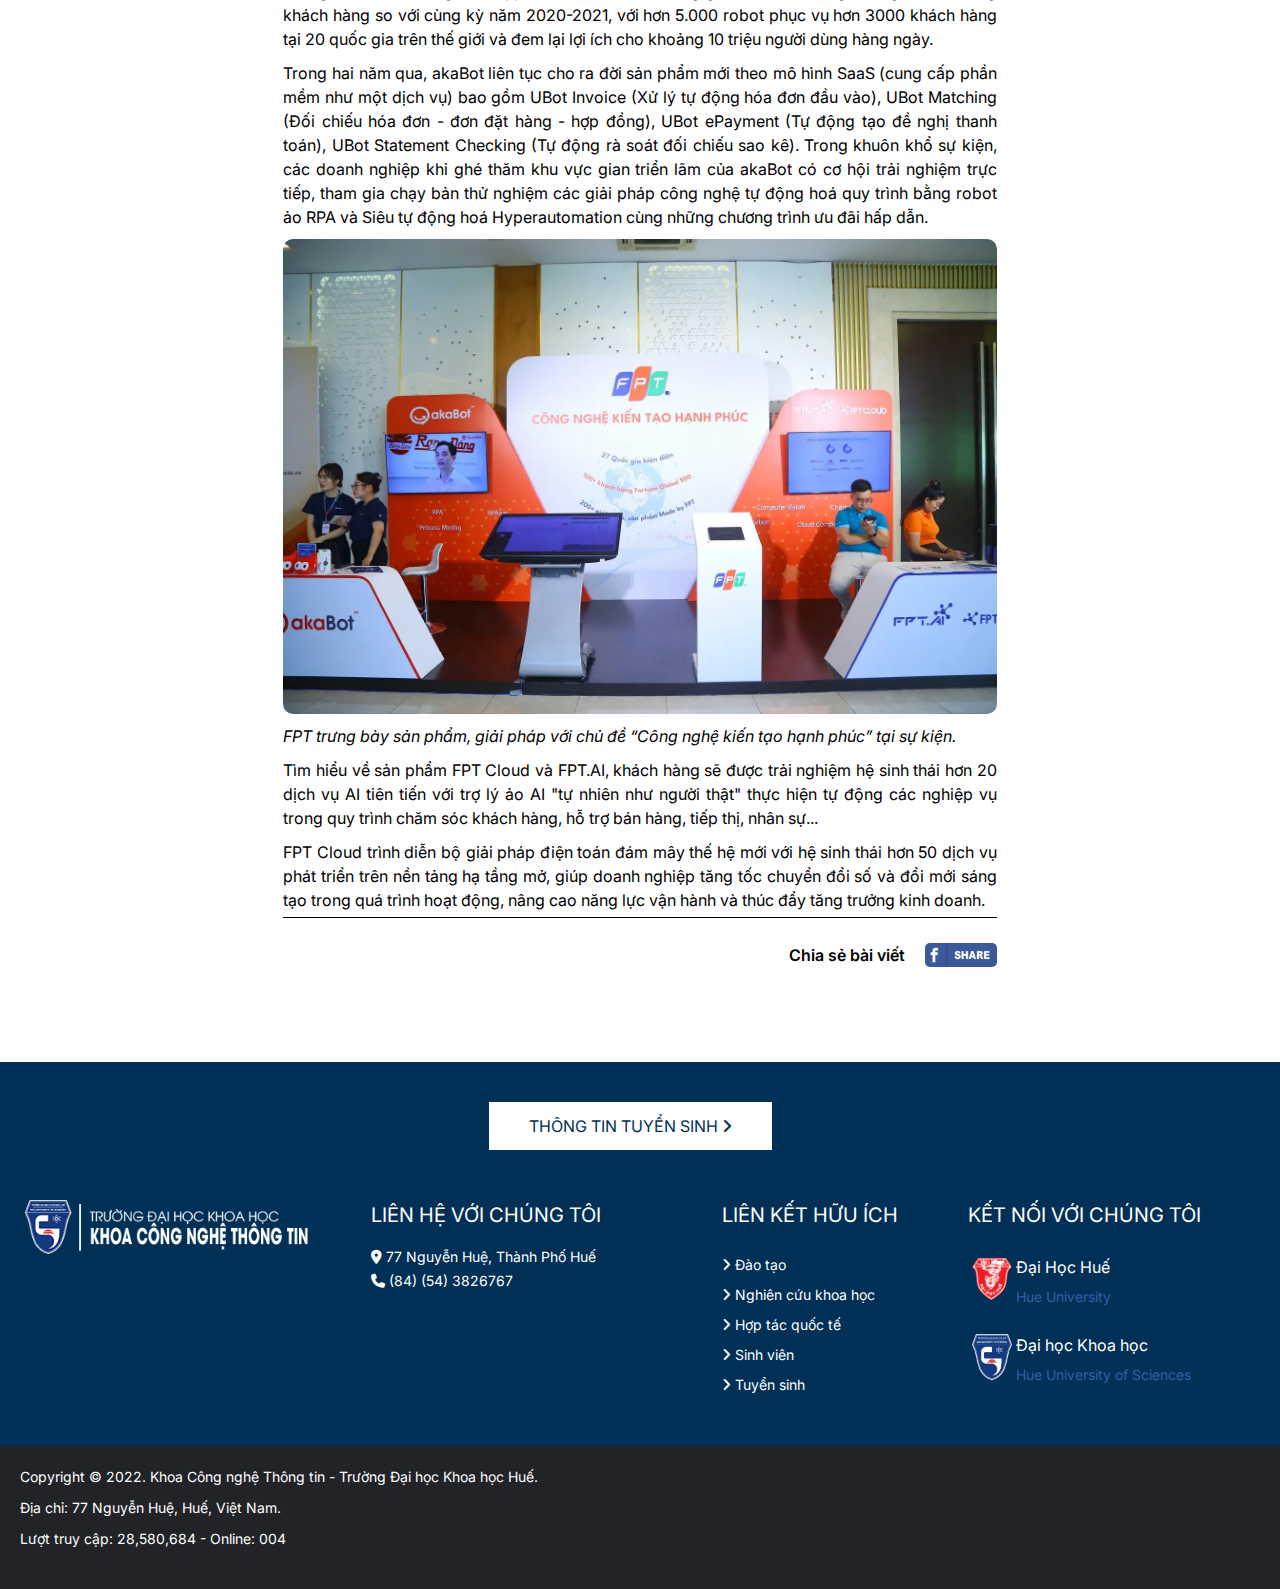
<file: info_news-detail.html>
<!DOCTYPE html>
<html lang="en">
    <head>
        <meta charset="UTF-8" />
        <meta http-equiv="X-UA-Compatible" content="IE=edge" />
        <meta name="viewport" content="width=device-width, initial-scale=1.0" />
        <title>Tập Đoàn FPT Ký Kết Hợp Tác Chuyển Đổi Số</title>

        <!-- carosel -->
        <link rel="stylesheet" href="./assets/slick-1.8.1/slick/slick-theme.css" />
    <link rel="stylesheet" href="./assets/slick-1.8.1/slick/slick.css" />

        <!-- Goolge font link -->
        <link rel="preconnect" href="https://fonts.googleapis.com">
        <link rel="preconnect" href="https://fonts.gstatic.com" crossorigin>
        <link href="https://fonts.googleapis.com/css2?family=Inter:wght@100;200;400;500;600;700;800;900&display=swap" rel="stylesheet">
        <!-- font-awesome link -->
        <link
        rel="stylesheet"
        href="https://cdnjs.cloudflare.com/ajax/libs/font-awesome/6.2.1/css/all.min.css"
        />
        <!-- CSS link -->
        <link rel="stylesheet" href="./assets/css/reset.css" />
        <link rel="stylesheet" href="./assets/css/base.css" />
        <link rel="stylesheet" href="./assets/css/style.css" />
        <link rel="stylesheet" href="./assets/css/slideslick.css" />
        <link rel="stylesheet" href="./assets/css/grid.css" />
        <link rel="stylesheet" href="./assets/css/responsive.css" />
        
        <!-- Bootstrap -->
        <script src="https://cdn.jsdelivr.net/npm/@popperjs/core@2.9.2/dist/umd/popper.min.js" integrity="sha384-IQsoLXl5PILFhosVNubq5LC7Qb9DXgDA9i+tQ8Zj3iwWAwPtgFTxbJ8NT4GN1R8p" crossorigin="anonymous"></script>
        <script src="https://cdn.jsdelivr.net/npm/bootstrap@5.0.2/dist/js/bootstrap.min.js" integrity="sha384-cVKIPhGWiC2Al4u+LWgxfKTRIcfu0JTxR+EQDz/bgldoEyl4H0zUF0QKbrJ0EcQF" crossorigin="anonymous"></script>

        <!-- aos -->
        <link href="https://unpkg.com/aos@2.3.1/dist/aos.css" rel="stylesheet">
    </head>
    <body>
    <!-- header -->
    <header class="header">
      <div class="wrapper">
        <div class="container header--inner">
          <a href="" class="logo">
            <img src="./assets/images/Untitled.png" alt="" class="logo__img" />
          </a>
          <!-- Nav PC  -->
          <nav class="navbar hide-on-mobile-tablet">
            <ul class="navbar__list">
              <li class="navbar__item">
                <a href="index.html" class="navbar__item-link active"
                  ><i class="navbar__icon fa-solid fa-house-chimney"></i>
                </a>
              </li>
              <li class="navbar__item">
                <a href="" class="navbar__item-link">
                  <span>Giới thiệu</span>
                  <i class="navbar__icon fa-sharp fa-solid fa-angle-down"></i>
                </a>
                <ul class="sub--nav__list">
                  <li class="sub--nav__item">
                    <a href="" class="sub--nav__item-link">
                      <i
                        class="sub--nav__icon sfa-sharp fa-solid fa-angle-right"
                      ></i>
                      <span>Đào tạo</span>
                    </a>
                  </li>
                  <li class="sub--nav__item">
                    <a href="teaching_staff.html" class="sub--nav__item-link">
                      <i
                        class="sub--nav__icon sfa-sharp fa-solid fa-angle-right"
                      ></i>
                      <span>Đội ngũ Giảng viên</span>
                    </a>
                  </li>
                  <li class="sub--nav__item">
                    <a href="organizational_structure.html" class="sub--nav__item-link">
                      <i
                        class="sub--nav__icon sfa-sharp fa-solid fa-angle-right"
                      ></i>
                      <span>Cơ cấu tổ chức</span>
                    </a>
                  </li>
                  <li class="navbar-2nd">
                    <a href="" class="sub--nav__item-link">
                        <i
                        class="sub--nav__icon sfa-sharp fa-solid fa-angle-right"
                        ></i>
                        <span>Các bộ môn</span>
                    </a>    
                    <ul class="sub--nav__list-2nd nav_child-2nd">
                        <li class="sub--nav__item">
                            <a href="" class="sub--nav__item-link">
                                <i
                                class="sub--nav__icon sfa-sharp fa-solid fa-angle-right"
                                ></i>
                                <span>Khoa học máy tính</span>
                            </a>                                   
                        </li>
                        <li class="sub--nav__item">
                            <a href="" class="sub--nav__item-link">
                                <i
                                class="sub--nav__icon sfa-sharp fa-solid fa-angle-right"
                                ></i>
                                <span>Công nghệ phần mềm</span>
                            </a>                                   
                        </li>
                        <li class="sub--nav__item">
                            <a href="" class="sub--nav__item-link">
                                <i
                                class="sub--nav__icon sfa-sharp fa-solid fa-angle-right"
                                ></i>
                                <span>Mạng & Truyền thông</span>
                            </a>                                   
                        </li>
                    </ul>
                </li>
                </ul>
              </li>
              <li class="navbar__item">
                <a href="" class="navbar__item-link"
                  ><span>Đơn vị</span>
                  <i class="navbar__icon fa-sharp fa-solid fa-angle-down"></i
                ></a>
                <ul class="sub--nav__list">
                  <li class="sub--nav__item">
                    <a href="" class="sub--nav__item-link">
                      <i
                        class="sub--nav__icon sfa-sharp fa-solid fa-angle-right"
                      ></i>
                      <span>Về nhà trường </span>
                    </a>
                  </li>
                  <li class="sub--nav__item">
                    <a href="" class="sub--nav__item-link">
                      <i
                        class="sub--nav__icon sfa-sharp fa-solid fa-angle-right"
                      ></i>
                      <span>Sứ mạng, Tầm nhìn và Giá trị cốt lõi</span>
                    </a>
                  </li>
                  <li class="sub--nav__item">
                    <a href="" class="sub--nav__item-link">
                      <i
                        class="sub--nav__icon sfa-sharp fa-solid fa-angle-right"
                      ></i>
                      <span>Triết lý giáo dục</span>
                    </a>
                  </li>
                  <li class="sub--nav__item">
                    <a href="" class="sub--nav__item-link">
                      <i
                        class="sub--nav__icon sfa-sharp fa-solid fa-angle-right"
                      ></i>
                      <span>Thông điệp từ Hiệu trưởng</span>
                    </a>
                  </li>
                </ul>
              </li>
              <li class="navbar__item">
                <a href="" class="navbar__item-link"
                  >Đào tạo
                  <i class="navbar__icon fa-sharp fa-solid fa-angle-down"></i
                ></a>
                <ul class="sub--nav__list">
                  <li class="sub--nav__item">
                    <a href="" class="sub--nav__item-link">
                      <i
                        class="sub--nav__icon sfa-sharp fa-solid fa-angle-right"
                      ></i>
                      <span>Về nhà trường </span>
                    </a>
                  </li>
                  <li class="sub--nav__item">
                    <a href="" class="sub--nav__item-link">
                      <i
                        class="sub--nav__icon sfa-sharp fa-solid fa-angle-right"
                      ></i>
                      <span>Sứ mạng, Tầm nhìn và Giá trị cốt lõi</span>
                    </a>
                  </li>
                  <li class="sub--nav__item">
                    <a href="" class="sub--nav__item-link">
                      <i
                        class="sub--nav__icon sfa-sharp fa-solid fa-angle-right"
                      ></i>
                      <span>Triết lý giáo dục</span>
                    </a>
                  </li>
                  <li class="sub--nav__item">
                    <a href="" class="sub--nav__item-link">
                      <i
                        class="sub--nav__icon sfa-sharp fa-solid fa-angle-right"
                      ></i>
                      <span>Thông điệp từ Hiệu trưởng</span>
                    </a>
                  </li>
                </ul>
              </li>
              <li class="navbar__item">
                <a href="" class="navbar__item-link"
                  ><span>Nghiên cứu Khoa học</span>
                  <i class="navbar__icon fa-sharp fa-solid fa-angle-down"></i>
                </a>
                <ul class="sub--nav__list">
                  <li class="sub--nav__item">
                    <a href="" class="sub--nav__item-link">
                      <i
                        class="sub--nav__icon sfa-sharp fa-solid fa-angle-right"
                      ></i>
                      <span>Về nhà trường </span>
                    </a>
                  </li>
                  <li class="sub--nav__item">
                    <a href="" class="sub--nav__item-link">
                      <i
                        class="sub--nav__icon sfa-sharp fa-solid fa-angle-right"
                      ></i>
                      <span>Sứ mạng, Tầm nhìn và Giá trị cốt lõi</span>
                    </a>
                  </li>
                  <li class="sub--nav__item">
                    <a href="" class="sub--nav__item-link">
                      <i
                        class="sub--nav__icon sfa-sharp fa-solid fa-angle-right"
                      ></i>
                      <span>Triết lý giáo dục</span>
                    </a>
                  </li>
                  <li class="sub--nav__item">
                    <a href="" class="sub--nav__item-link">
                      <i
                        class="sub--nav__icon sfa-sharp fa-solid fa-angle-right"
                      ></i>
                      <span>Thông điệp từ Hiệu trưởng</span>
                    </a>
                  </li>
                </ul>
              </li>
              <li class="navbar__item">
                <a href="" class="navbar__item-link"
                  ><span>Hợp tác quốc tế</span>
                  <i class="navbar__icon fa-sharp fa-solid fa-angle-down"></i
                ></a>
                <ul class="sub--nav__list">
                  <li class="sub--nav__item">
                    <a href="" class="sub--nav__item-link">
                      <i
                        class="sub--nav__icon sfa-sharp fa-solid fa-angle-right"
                      ></i>
                      <span>Về nhà trường </span>
                    </a>
                  </li>
                  <li class="sub--nav__item">
                    <a href="" class="sub--nav__item-link">
                      <i
                        class="sub--nav__icon sfa-sharp fa-solid fa-angle-right"
                      ></i>
                      <span>Sứ mạng, Tầm nhìn và Giá trị cốt lõi</span>
                    </a>
                  </li>
                  <li class="sub--nav__item">
                    <a href="" class="sub--nav__item-link">
                      <i
                        class="sub--nav__icon sfa-sharp fa-solid fa-angle-right"
                      ></i>
                      <span>Triết lý giáo dục</span>
                    </a>
                  </li>
                  <li class="sub--nav__item">
                    <a href="" class="sub--nav__item-link">
                      <i
                        class="sub--nav__icon sfa-sharp fa-solid fa-angle-right"
                      ></i>
                      <span>Thông điệp từ Hiệu trưởng</span>
                    </a>
                  </li>
                </ul>
              </li>
              <li class="navbar__item">
                <a href="" class="navbar__item-link"><span>Sinh viên</span></a>
              </li>
              <li class="navbar__item">
                <a href="info_news.html" class="navbar__item-link"
                  ><span>Tin tức</span>
                  <i class="navbar__icon fa-sharp fa-solid fa-angle-down"></i
                ></a>
                <ul class="sub--nav__list">
                  <li class="sub--nav__item">
                    <a href="" class="sub--nav__item-link">
                      <i
                        class="sub--nav__icon sfa-sharp fa-solid fa-angle-right"
                      ></i>
                      <span>Thông báo</span>
                    </a>
                  </li>
                  <li class="sub--nav__item">
                    <a href="" class="sub--nav__item-link">
                      <i
                        class="sub--nav__icon sfa-sharp fa-solid fa-angle-right"
                      ></i>
                      <span>Sự kiện</span>
                    </a>
                  </li>
                  <li class="sub--nav__item">
                    <a href="" class="sub--nav__item-link">
                      <i
                        class="sub--nav__icon sfa-sharp fa-solid fa-angle-right"
                      ></i>
                      <span>Đào tạo</span>
                    </a>
                  </li>
                  <li class="sub--nav__item">
                    <a href="" class="sub--nav__item-link">
                      <i
                        class="sub--nav__icon sfa-sharp fa-solid fa-angle-right"
                      ></i>
                      <span>Khoa học công nghệ</span>
                    </a>
                  </li>
                  <li class="sub--nav__item">
                    <a href="" class="sub--nav__item-link">
                      <i
                        class="sub--nav__icon sfa-sharp fa-solid fa-angle-right"
                      ></i>
                      <span>Semina</span>
                    </a>
                  </li>
                  <li class="sub--nav__item">
                    <a href="" class="sub--nav__item-link">
                      <i
                        class="sub--nav__icon sfa-sharp fa-solid fa-angle-right"
                      ></i>
                      <span>Tuyển dụng</span>
                    </a>
                  </li>
                </ul>
              </li>
            </ul>
          </nav>
        </div>
        <!-- Nav mobile - tablet  -->
        <nav class="navbar-swap">
          <div class="navbar-btn display-on-mobile-tablet">
            <label for="navbar-btn--input" class="navbar-btn--open">
              <i class="fas fa-bars"></i>
            </label>
            <label for="navbar-btn--input" class="navbar-btn--close">
              <i class="fas fa-times"></i>
            </label>
            <input type="checkbox" name="btn" id="navbar-btn--input" class="navbar-input" hidden>
            <label for="navbar-btn--input" class="navbar__overlay"></label>
            <nav class="navbar-mobile-tablet">
              <ul class="navbar-list">
                <li>
                  <a href=""><span class="nav-big__title active">TRANG CHỦ</span></a>
                </li>
                <li>
                  <span class="nav-big__title">Giới thiệu</span>
                  <ul class="navbar-list-r2">
                    <li>
                      <i class="sub--nav__icon sfa-sharp fa-solid fa-angle-right"></i>
                      <span><a href=""> Tổng quan</a></span>
                    </li>
                    <li>
                      <i class="sub--nav__icon sfa-sharp fa-solid fa-angle-right"></i>
                      <span><a href="">Đội ngũ giảng viên</a> </span>
                    </li>
                    <li>
                      <i class="sub--nav__icon sfa-sharp fa-solid fa-angle-right"></i>
                      <span><a href="">Cơ cấu tổ chức</a></span>
                    </li>
                    <li class="nav-lv-3">
                      <p>
                        <i class="sub--nav__icon sfa-sharp fa-solid fa-angle-right"></i>
                        <span>Các bộ môn</span>
                      </p>
                      <ul class="navbar-list-r3">
                        <li>
                          <i class="sub--nav__icon sfa-sharp fa-solid fa-angle-right"></i>
                          <span><a href="">Khoa học máy tính</a></span>
                        </li>
                        <li>
                          <i class="sub--nav__icon sfa-sharp fa-solid fa-angle-right"></i>
                          <span><a href="">Công nghệ phần mềm</a></span>
                        </li>
                        <li>
                          <i class="sub--nav__icon sfa-sharp fa-solid fa-angle-right"></i>
                          <span><a href="">Mạng máy tính</a></span>
                        </li>
                      </ul>
                    </li>
                  </ul>
                </li>
                <li>
                  <span class="nav-big__title">Đào tạo</span>
                  <ul class="navbar-list-r2">
                    <li>
                      <i class="sub--nav__icon sfa-sharp fa-solid fa-angle-right"></i>
                      <span><a href="">Đào tạo đại học</a></span>
                    </li>
                    <li>
                      <i class="sub--nav__icon sfa-sharp fa-solid fa-angle-right"></i>
                      <span><a href="">Đào tạo sau đại học</a> </span>
                    </li>
                    <li>
                      <i class="sub--nav__icon sfa-sharp fa-solid fa-angle-right"></i>
                      <span><a href="">Cơ cấu tổ chức</a></span>
                    </li>
                  </ul>
                </li>
                <li>
                  <a href=""><span class="nav-big__title">Nghiên cứu khoa học</span></a>
                </li>
                <li>
                  <a href=""><span class="nav-big__title">Đoàn, hội</span></a>
                </li>
                <li>
                  <span class="nav-big__title">Tin tức, thông báo</span>
                  <ul class="navbar-list-r2">
                    <li>
                      <i class="sub--nav__icon sfa-sharp fa-solid fa-angle-right"></i>
                      <span><a href="">Tin tức</a></span>
                    </li>
                    <li>
                      <i class="sub--nav__icon sfa-sharp fa-solid fa-angle-right"></i>
                      <span><a href="">Thông báo</a> </span>
                    </li>
                    <li>
                      <i class="sub--nav__icon sfa-sharp fa-solid fa-angle-right"></i>
                      <span><a href="">Học bổng</a></span>
                    </li>
                    <li>
                      <i class="sub--nav__icon sfa-sharp fa-solid fa-angle-right"></i>
                      <span><a href="">Việc làm</a></span>
                    </li>
                  </ul>
                </li>
                <li>
                  <a href=""><span class="nav-big__title">Kế hoạch công tác</span></a>
                </li>
              </ul>
            </nav>
          </div>
        </nav>
      </div>
    </header>
    <!-- details - new-->
    <section class="details">
        <div class="wrapper">
            <div class="container">
                <div class="details_wrap">
                    <div class="title_dt row">
                        <div class="details__title col l-8">
                            <h1>
                                Tập Đoàn FPT Ký Kết Hợp Tác Chuyển Đổi Số Toàn Diện Với Cục Thương Mại Điện Tử Và Kinh Tế Số
                            </h1>
                        </div>
                    </div>
                    <div class="cate-time">
                        <ul class="category_time">
                            <li>
                                <i class="fa-sharp fa-solid fa-circle"></i>
                            </li>
                            <li>
                                Tin FPT
                            </li>
                            <li class="partition">|</li>
                            <li>
                                16/12/2022
                            </li>
                        </ul>
                    </div>
                    <div class="content_dt row">
                        <div class="details__content col l-7">
                            <p>
                                FPT ký kết hợp tác chuyển đổi số toàn diện với Cục Thương mại điện tử và Kinh tế số tại Diễn đàn kết nối doanh nghiệp 
                                đồng hành Chuyển đổi số Công Thương tổ chức ngày 16/12/2022. Cũng tại sự kiện do Bộ Công thương tổ chức, FPT trưng bày 
                                hệ sinh thái Công nghệ hỗ trợ doanh nghiệp ngành Công Thương.Chuyên gia FPT tư vấn định hướng chuyển đổi số phù hợp với
                                đại diện doanh nghiệp tham gia diễn đàn.
                            </p>
                            <p>
                                Theo đó, ông Võ Đặng Phát - Giám đốc Marketing - Truyền thông - Đại diện Tập đoàn FPT ký kết hợp tác với bà Bà Lại Việt Anh
                                - Phó Cục trưởng – Phụ trách - Cục Thương mại điện tử và Kinh tế số (IDEA).
                            </p>
                            <p>
                                Theo biên bản thỏa thuận, FPT và IDEA đồng hành  xây dựng cộng đồng doanh nghiệp có nhu cầu tiếp cận công cụ chuyển đổi 
                                số và các doanh nghiệp cung cấp giải pháp chuyển đổi số. Từ đó, thay đổi tư duy, nhận thức quản trị của doanh nghiệp ngành
                                Công Thương trong quá trình chuyển đổi số, hướng tới phát triển doanh nghiệp, nâng cao hiệu quả hoạt động, 
                                năng lực cạnh tranh, sẵn sàng hội nhập quốc tế. 
                            </p>
                            <p>
                                FPT sẽ hỗ trợ doanh nghiệp ngành Công Thương có nhu cầu chuyển đổi số từ bước đánh giá thực trạng đến tư vấn lộ trình và
                                 ứng dụng các giải pháp. Hai bên cùng xây dựng mạng lưới chuyên gia về chuyển đổi số để hướng tới mục tiêu chung.
                            </p>
                            <p>
                                “Ký kết hợp tác giữa hai bên sẽ tạo thêm một kênh hỗ trợ thiết thực và hiệu quả cho doanh nghiệp ngành Công Thương trong
                                 việc thúc đẩy quá trình chuyển đổi số, qua đó giúp nâng cao năng lực cạnh tranh, vượt qua khó khăn thách thức, hướng tới 
                                 phát triển doanh nghiệp bền vững trên nền tảng số, góp phần đưa Việt Nam trở thành nền kinh tế số hàng đầu tại khu vực”, đại diện IDEA khẳng định.
                            </p>
                            <p class="details_img">
                                <img src="assets/images/new_details.png"  alt="">
                            </p>
                            <p class="text-center">
                                <em>
                                    Ông Võ Đặng Phát - Giám đốc Marketing - Truyền thông - Đại diện Tập đoàn FPT ký kết hợp tác với bà Bà Lại Việt Anh - Phó Cục trưởng – 
                                    Phụ trách - Cục Thương mại điện tử và Kinh tế số.
                                </em>
                            </p>
                            <p>
                                <strong>
                                    Trưng bày hệ sinh thái Công nghệ hỗ trợ doanh nghiệp ngành Công Thương
                                </strong>
                            </p>
                            <p>
                                Tại gian hàng triển lãm tại sự kiện, FPT trưng bày sản phẩm, giải pháp với chủ đề “Công nghệ kiến tạo hạnh phúc” gồm: akaBot – sản phẩm nằm 
                                trong hệ sinh thái công nghệ FPT Software; FPT Cloud và FPT.AI – giải pháp do FPT Smart Cloud – công ty thành viên Tập đoàn FPT.
                            </p>
                            <p>
                                akaBot là giải pháp tự động hóa quy trình cho doanh nghiệp, dựa trên công nghệ cốt lõi RPA và hướng tới Siêu tự động hóa Hyperautomation. 
                                Nền tảng ghi nhận mức tăng trưởng 900% lượng khách hàng so với cùng kỳ năm 2020-2021, với hơn 5.000 robot phục vụ hơn 3000 khách hàng tại
                                 20 quốc gia trên thế giới và đem lại lợi ích cho khoảng 10 triệu người dùng hàng ngày.
                            </p>
                            <p>
                                Trong hai năm qua, akaBot liên tục cho ra đời sản phẩm mới theo mô hình SaaS (cung cấp phần mềm như một dịch vụ) bao gồm UBot Invoice 
                                (Xử lý tự động hóa đơn đầu vào), UBot Matching (Đối chiếu hóa đơn - đơn đặt hàng - hợp đồng), UBot ePayment (Tự động tạo đề nghị thanh 
                                toán), UBot Statement Checking (Tự động rà soát đối chiếu sao kê). Trong khuôn khổ sự kiện, các doanh nghiệp khi ghé thăm khu vực gian 
                                triển lãm của akaBot có cơ hội trải nghiệm trực tiếp, tham gia chạy bản thử nghiệm các giải pháp công nghệ tự động hoá quy trình bằng 
                                robot ảo RPA và Siêu tự động hoá Hyperautomation cùng những chương trình ưu đãi hấp dẫn.
                            </p>
                            <p class="details_img">
                                <img src="assets/images/new_details-2.png" alt="">
                            </p>
                            <p>
                                <em>
                                    FPT trưng bày sản phẩm, giải pháp với chủ đề “Công nghệ kiến tạo hạnh phúc” tại sự kiện.
                                </em>
                            </p>
                            <p>
                                Tìm hiểu về sản phẩm FPT Cloud và FPT.AI, khách hàng  sẽ được trải nghiệm hệ sinh thái hơn 20 dịch vụ AI tiên tiến với trợ lý ảo AI 
                                "tự nhiên như người thật" thực hiện tự động các nghiệp vụ trong quy trình chăm sóc khách hàng, hỗ trợ bán hàng, tiếp thị, nhân sự... 
                            </p>
                            <p>
                                FPT Cloud trình diễn bộ giải pháp điện toán đám mây thế hệ mới với hệ sinh thái hơn 50 dịch vụ phát triển trên nền tảng hạ tầng mở, 
                                giúp doanh nghiệp tăng tốc chuyển đổi số và đổi mới sáng tạo trong quá trình hoạt động, nâng cao năng lực vận hành và thúc đẩy tăng 
                                trưởng kinh doanh.
                            </p>
                            <div class="details__bot">
                                <div class="details__bot--share">
                                    <p>Chia sẻ bài viết</p>
                                    <img src="assets/images/sharefb.png" alt="">
                                </div>
                            </div>
                        </div>
                    </div>
                </div>
            </div>
        </div>
    </section>
    </section>
    <!-- contact -->
    <section class="contact">
      <div class="wrapper">
        <div class="container contact-inner">
          <div class="contact-btn">
            <div class="contact-btn-border"></div>
            <a class="btn btn-size-m btn-boder btn-primary">
              thông tin tuyển sinh
              <i class="fa-sharp fa-solid fa-angle-right"></i>
            </a>
            <div class="contact-btn-border contact-btn-border-right"></div>
          </div>
          <ul class="contact__list row">
            <li class="contact__item col l-3 m-6 s-12">
              <img src="./assets/images/Logo-footer.png" alt=""  />
            </li>
            <li class="contact__item col l-3 m-6 s-12">
              <h4 class="contact__item-heading">Liên hệ với chúng tôi</h4>
              <div class="contact__new">
                <p>
                  <i class="fa-solid fa-location-dot"></i> 77 Nguyễn Huệ, Thành
                  Phố Huế
                </p>
                <p><i class="fa-solid fa-phone"></i> (84) (54) 3826767</p>
                <div id="fb-root" style="width: 300px; padding-top: 10px;">
                  <div class="fb-page" 
                    data-href="https://www.facebook.com/ithusc"
                    data-width="380" 
                    data-hide-cover="false"
                    data-show-facepile="false">
                  </div>
                  <!-- <div class="fb-page" data-href="https://www.facebook.com/ithusc" data-tabs="timeline" data-width="" data-height="" data-small-header="false" data-adapt-container-width="false" data-hide-cover="false" data-show-facepile="false"><blockquote cite="https://www.facebook.com/ithusc" class="fb-xfbml-parse-ignore"><a href="https://www.facebook.com/ithusc">Khoa Công nghệ Thông tin, trường Đại học Khoa học, Đại học Huế</a></blockquote></div> -->
                </div>
              </div>
            </li>
            <li class="contact__item col l-2 m-6 s-12">
              <h4 class="contact__item-heading">Liên kết hữu ích</h4>
              <ul class="contact__list-link">
                <li class="contact__item-link">
                  <a href="#"
                    ><i class="fa-sharp fa-solid fa-angle-right"></i>
                    <span>Đào tạo</span></a
                  >
                </li>
                <li class="contact__item-link">
                  <a href="#"
                    ><i class="fa-sharp fa-solid fa-angle-right"></i>
                    <span>Nghiên cứu khoa học</span></a
                  >
                </li>
                <li class="contact__item-link">
                  <a href="#"
                    ><i class="fa-sharp fa-solid fa-angle-right"></i>
                    <span>Hợp tác quốc tế</span></a
                  >
                </li>
                <li class="contact__item-link">
                  <a href="#"
                    ><i class="fa-sharp fa-solid fa-angle-right"></i>
                    <span>Sinh viên</span></a
                  >
                </li>
                <li class="contact__item-link">
                  <a href="#"
                    ><i class="fa-sharp fa-solid fa-angle-right"></i>
                    <span>Tuyển sinh</span></a
                  >
                </li>
              </ul>
            </li>
            <li class="contact__item col l-3 m-6 s-12">
              <h4 class="contact__item-heading">Kết nối với chúng tôi</h4>
              <ul class="contact__list-conntect">
                <li class="contact__item-connect">
                  <a class="connect" href="https://hueuni.edu.vn/">
                    <img
                      src="./assets/images/logo-đhh.png"
                      alt=""
                      class="connect__img"
                    />
                    <div class="connect__content">
                      <h4 class="connect__content-heading">Đại Học Huế</h4>
                      <p class="connect__content-desc">Hue University</p>
                    </div>
                  </a>
                </li>
                <li class="contact__item-connect">
                  <a class="connect" href="https://husc.edu.vn/">
                    <img
                      src="./assets/images/husc_logo.png"
                      alt=""
                      class="connect__img"
                    />
                    <div class="connect__content">
                      <h4 class="connect__content-heading">
                        Đại học Khoa học
                      </h4>
                      <p class="connect__content-desc">
                        Hue University of Sciences
                      </p>
                    </div>
                  </a>
                </li>
              </ul>
            </li>
          </ul>
        </div>
      </div>
    </section>
    <!-- footer -->
    <footer class="footer">
      <div class="wrapper">
        <div class="container footer-inner">
          <div class="footer__copy">
            <p>
              Copyright © 2022. Khoa Công nghệ Thông tin - Trường Đại học Khoa
              học Huế.
            </p>
            <p>Địa chỉ: 77 Nguyễn Huệ, Huế, Việt Nam.</p>
            <p>Lượt truy cập: 28,580,684 - Online: 004</p>
          </div>
        </div>
      </div>
      <a id="go-to-top" href="#goback"><i class="fas fa-angle-up"></i></a>
    </footer>
    <!-- js -->
    <script src="https://ajax.googleapis.com/ajax/libs/jquery/3.3.1/jquery.min.js"></script>
    <script src="./assets/slick-1.8.1/slick/slick.min.js"></script>
    <script src="https://unpkg.com/aos@2.3.1/dist/aos.js"></script>
    <script src="./assets/js/app.js"></script>
    <script async defer crossorigin="anonymous" src="https://connect.facebook.net/vi_VN/sdk.js#xfbml=1&version=v16.0" nonce="Q0cmTqCf"></script>
  </body>
</html>
</file>
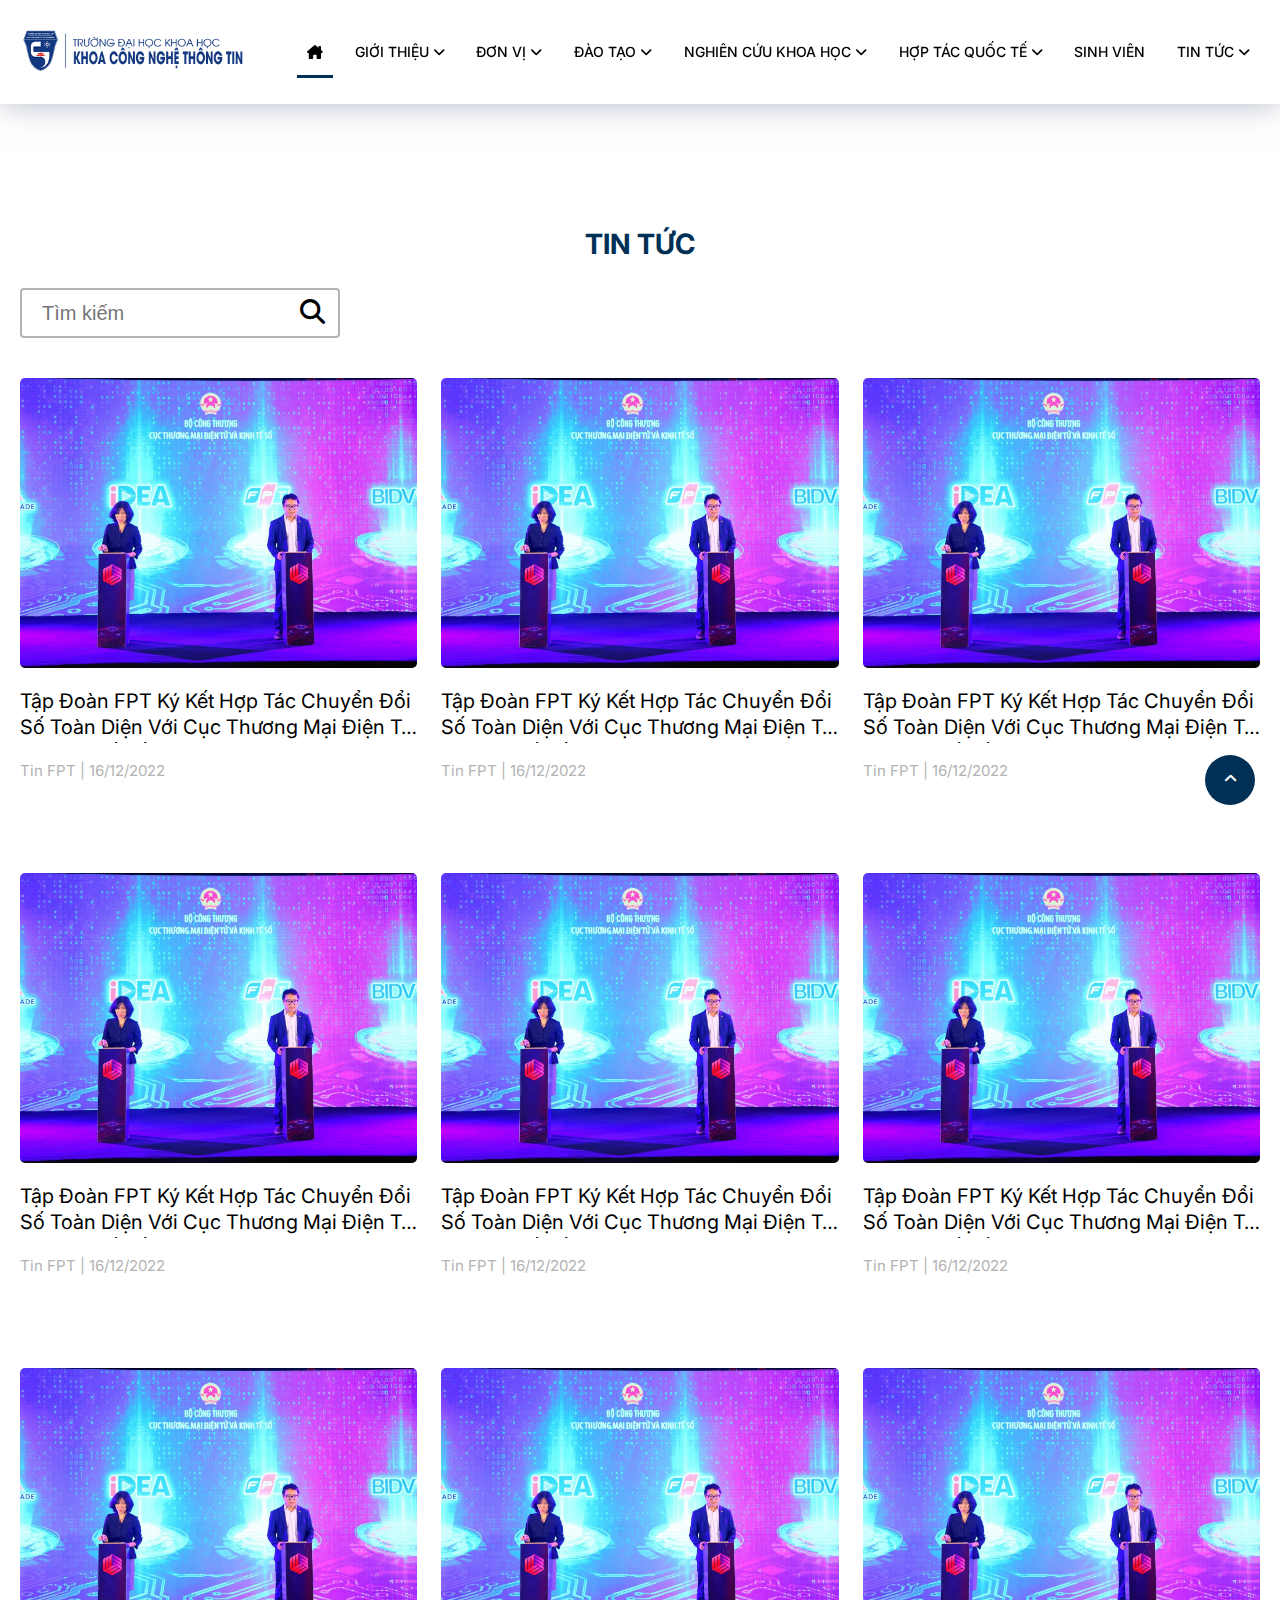
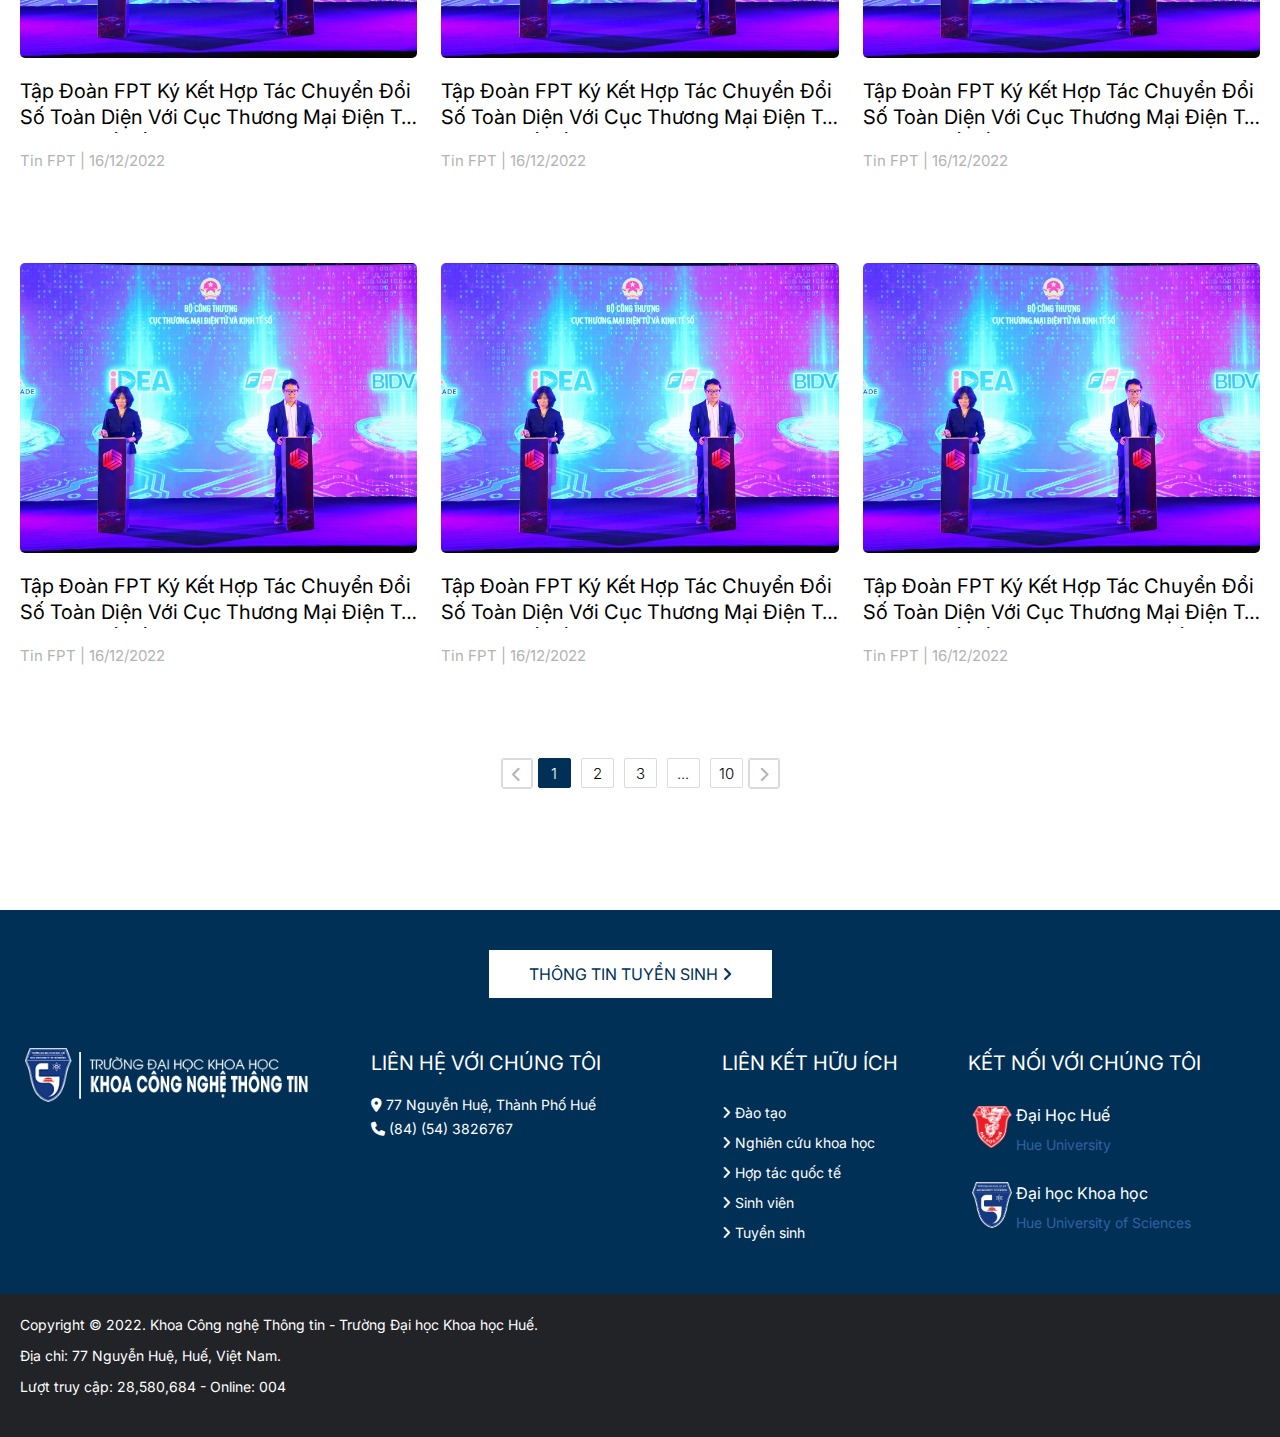
<file: info_news.html>
<!DOCTYPE html>
<html lang="en">
    <head>
        <meta charset="UTF-8" />
        <meta http-equiv="X-UA-Compatible" content="IE=edge" />
        <meta name="viewport" content="width=device-width, initial-scale=1.0" />
        <title>Tin tức</title>

        <!-- carosel -->
        <link rel="stylesheet" href="./assets/slick-1.8.1/slick/slick-theme.css" />
        <link rel="stylesheet" href="./assets/slick-1.8.1/slick/slick.css" />
        <!-- Goolge font link -->
        <link rel="preconnect" href="https://fonts.googleapis.com">
        <link rel="preconnect" href="https://fonts.gstatic.com" crossorigin>
        <link href="https://fonts.googleapis.com/css2?family=Inter:wght@100;200;400;500;600;700;800;900&display=swap" rel="stylesheet">
        <!-- font-awesome link -->
        <link
        rel="stylesheet"
        href="https://cdnjs.cloudflare.com/ajax/libs/font-awesome/6.2.1/css/all.min.css"
        />
        <!-- CSS link -->
        <link rel="stylesheet" href="./assets/css/reset.css" />
        <link rel="stylesheet" href="./assets/css/base.css" />
        <link rel="stylesheet" href="./assets/css/style.css" />
        <link rel="stylesheet" href="./assets/css/slideslick.css" />
        <link rel="stylesheet" href="./assets/css/grid.css" />
    <link rel="stylesheet" href="./assets/css/responsive.css" />

        <!-- Bootstrap -->
        <script src="https://cdn.jsdelivr.net/npm/@popperjs/core@2.9.2/dist/umd/popper.min.js" integrity="sha384-IQsoLXl5PILFhosVNubq5LC7Qb9DXgDA9i+tQ8Zj3iwWAwPtgFTxbJ8NT4GN1R8p" crossorigin="anonymous"></script>
        <script src="https://cdn.jsdelivr.net/npm/bootstrap@5.0.2/dist/js/bootstrap.min.js" integrity="sha384-cVKIPhGWiC2Al4u+LWgxfKTRIcfu0JTxR+EQDz/bgldoEyl4H0zUF0QKbrJ0EcQF" crossorigin="anonymous"></script>

        <!-- aos -->
        <link href="https://unpkg.com/aos@2.3.1/dist/aos.css" rel="stylesheet">
    </head>
    <body>
    <!-- header -->
    <header class="header">
      <div class="wrapper">
        <div class="container header--inner">
          <a href="" class="logo">
            <img src="./assets/images/Untitled.png" alt="" class="logo__img" />
          </a>
          <!-- Nav PC  -->
          <nav class="navbar hide-on-mobile-tablet">
            <ul class="navbar__list">
              <li class="navbar__item">
                <a href="index.html" class="navbar__item-link active"
                  ><i class="navbar__icon fa-solid fa-house-chimney"></i>
                </a>
              </li>
              <li class="navbar__item">
                <a href="" class="navbar__item-link">
                  <span>Giới thiệu</span>
                  <i class="navbar__icon fa-sharp fa-solid fa-angle-down"></i>
                </a>
                <ul class="sub--nav__list">
                  <li class="sub--nav__item">
                    <a href="" class="sub--nav__item-link">
                      <i
                        class="sub--nav__icon sfa-sharp fa-solid fa-angle-right"
                      ></i>
                      <span>Đào tạo</span>
                    </a>
                  </li>
                  <li class="sub--nav__item">
                    <a href="teaching_staff.html" class="sub--nav__item-link">
                      <i
                        class="sub--nav__icon sfa-sharp fa-solid fa-angle-right"
                      ></i>
                      <span>Đội ngũ Giảng viên</span>
                    </a>
                  </li>
                  <li class="sub--nav__item">
                    <a href="organizational_structure.html" class="sub--nav__item-link">
                      <i
                        class="sub--nav__icon sfa-sharp fa-solid fa-angle-right"
                      ></i>
                      <span>Cơ cấu tổ chức</span>
                    </a>
                  </li>
                  <li class="navbar-2nd">
                    <a href="" class="sub--nav__item-link">
                        <i
                        class="sub--nav__icon sfa-sharp fa-solid fa-angle-right"
                        ></i>
                        <span>Các bộ môn</span>
                    </a>    
                    <ul class="sub--nav__list-2nd nav_child-2nd">
                        <li class="sub--nav__item">
                            <a href="" class="sub--nav__item-link">
                                <i
                                class="sub--nav__icon sfa-sharp fa-solid fa-angle-right"
                                ></i>
                                <span>Khoa học máy tính</span>
                            </a>                                   
                        </li>
                        <li class="sub--nav__item">
                            <a href="" class="sub--nav__item-link">
                                <i
                                class="sub--nav__icon sfa-sharp fa-solid fa-angle-right"
                                ></i>
                                <span>Công nghệ phần mềm</span>
                            </a>                                   
                        </li>
                        <li class="sub--nav__item">
                            <a href="" class="sub--nav__item-link">
                                <i
                                class="sub--nav__icon sfa-sharp fa-solid fa-angle-right"
                                ></i>
                                <span>Mạng & Truyền thông</span>
                            </a>                                   
                        </li>
                    </ul>
                </li>
                </ul>
              </li>
              <li class="navbar__item">
                <a href="" class="navbar__item-link"
                  ><span>Đơn vị</span>
                  <i class="navbar__icon fa-sharp fa-solid fa-angle-down"></i
                ></a>
                <ul class="sub--nav__list">
                  <li class="sub--nav__item">
                    <a href="" class="sub--nav__item-link">
                      <i
                        class="sub--nav__icon sfa-sharp fa-solid fa-angle-right"
                      ></i>
                      <span>Về nhà trường </span>
                    </a>
                  </li>
                  <li class="sub--nav__item">
                    <a href="" class="sub--nav__item-link">
                      <i
                        class="sub--nav__icon sfa-sharp fa-solid fa-angle-right"
                      ></i>
                      <span>Sứ mạng, Tầm nhìn và Giá trị cốt lõi</span>
                    </a>
                  </li>
                  <li class="sub--nav__item">
                    <a href="" class="sub--nav__item-link">
                      <i
                        class="sub--nav__icon sfa-sharp fa-solid fa-angle-right"
                      ></i>
                      <span>Triết lý giáo dục</span>
                    </a>
                  </li>
                  <li class="sub--nav__item">
                    <a href="" class="sub--nav__item-link">
                      <i
                        class="sub--nav__icon sfa-sharp fa-solid fa-angle-right"
                      ></i>
                      <span>Thông điệp từ Hiệu trưởng</span>
                    </a>
                  </li>
                </ul>
              </li>
              <li class="navbar__item">
                <a href="" class="navbar__item-link"
                  >Đào tạo
                  <i class="navbar__icon fa-sharp fa-solid fa-angle-down"></i
                ></a>
                <ul class="sub--nav__list">
                  <li class="sub--nav__item">
                    <a href="" class="sub--nav__item-link">
                      <i
                        class="sub--nav__icon sfa-sharp fa-solid fa-angle-right"
                      ></i>
                      <span>Về nhà trường </span>
                    </a>
                  </li>
                  <li class="sub--nav__item">
                    <a href="" class="sub--nav__item-link">
                      <i
                        class="sub--nav__icon sfa-sharp fa-solid fa-angle-right"
                      ></i>
                      <span>Sứ mạng, Tầm nhìn và Giá trị cốt lõi</span>
                    </a>
                  </li>
                  <li class="sub--nav__item">
                    <a href="" class="sub--nav__item-link">
                      <i
                        class="sub--nav__icon sfa-sharp fa-solid fa-angle-right"
                      ></i>
                      <span>Triết lý giáo dục</span>
                    </a>
                  </li>
                  <li class="sub--nav__item">
                    <a href="" class="sub--nav__item-link">
                      <i
                        class="sub--nav__icon sfa-sharp fa-solid fa-angle-right"
                      ></i>
                      <span>Thông điệp từ Hiệu trưởng</span>
                    </a>
                  </li>
                </ul>
              </li>
              <li class="navbar__item">
                <a href="" class="navbar__item-link"
                  ><span>Nghiên cứu Khoa học</span>
                  <i class="navbar__icon fa-sharp fa-solid fa-angle-down"></i>
                </a>
                <ul class="sub--nav__list">
                  <li class="sub--nav__item">
                    <a href="" class="sub--nav__item-link">
                      <i
                        class="sub--nav__icon sfa-sharp fa-solid fa-angle-right"
                      ></i>
                      <span>Về nhà trường </span>
                    </a>
                  </li>
                  <li class="sub--nav__item">
                    <a href="" class="sub--nav__item-link">
                      <i
                        class="sub--nav__icon sfa-sharp fa-solid fa-angle-right"
                      ></i>
                      <span>Sứ mạng, Tầm nhìn và Giá trị cốt lõi</span>
                    </a>
                  </li>
                  <li class="sub--nav__item">
                    <a href="" class="sub--nav__item-link">
                      <i
                        class="sub--nav__icon sfa-sharp fa-solid fa-angle-right"
                      ></i>
                      <span>Triết lý giáo dục</span>
                    </a>
                  </li>
                  <li class="sub--nav__item">
                    <a href="" class="sub--nav__item-link">
                      <i
                        class="sub--nav__icon sfa-sharp fa-solid fa-angle-right"
                      ></i>
                      <span>Thông điệp từ Hiệu trưởng</span>
                    </a>
                  </li>
                </ul>
              </li>
              <li class="navbar__item">
                <a href="" class="navbar__item-link"
                  ><span>Hợp tác quốc tế</span>
                  <i class="navbar__icon fa-sharp fa-solid fa-angle-down"></i
                ></a>
                <ul class="sub--nav__list">
                  <li class="sub--nav__item">
                    <a href="" class="sub--nav__item-link">
                      <i
                        class="sub--nav__icon sfa-sharp fa-solid fa-angle-right"
                      ></i>
                      <span>Về nhà trường </span>
                    </a>
                  </li>
                  <li class="sub--nav__item">
                    <a href="" class="sub--nav__item-link">
                      <i
                        class="sub--nav__icon sfa-sharp fa-solid fa-angle-right"
                      ></i>
                      <span>Sứ mạng, Tầm nhìn và Giá trị cốt lõi</span>
                    </a>
                  </li>
                  <li class="sub--nav__item">
                    <a href="" class="sub--nav__item-link">
                      <i
                        class="sub--nav__icon sfa-sharp fa-solid fa-angle-right"
                      ></i>
                      <span>Triết lý giáo dục</span>
                    </a>
                  </li>
                  <li class="sub--nav__item">
                    <a href="" class="sub--nav__item-link">
                      <i
                        class="sub--nav__icon sfa-sharp fa-solid fa-angle-right"
                      ></i>
                      <span>Thông điệp từ Hiệu trưởng</span>
                    </a>
                  </li>
                </ul>
              </li>
              <li class="navbar__item">
                <a href="" class="navbar__item-link"><span>Sinh viên</span></a>
              </li>
              <li class="navbar__item">
                <a href="info_news.html" class="navbar__item-link"
                  ><span>Tin tức</span>
                  <i class="navbar__icon fa-sharp fa-solid fa-angle-down"></i
                ></a>
                <ul class="sub--nav__list">
                  <li class="sub--nav__item">
                    <a href="" class="sub--nav__item-link">
                      <i
                        class="sub--nav__icon sfa-sharp fa-solid fa-angle-right"
                      ></i>
                      <span>Thông báo</span>
                    </a>
                  </li>
                  <li class="sub--nav__item">
                    <a href="" class="sub--nav__item-link">
                      <i
                        class="sub--nav__icon sfa-sharp fa-solid fa-angle-right"
                      ></i>
                      <span>Sự kiện</span>
                    </a>
                  </li>
                  <li class="sub--nav__item">
                    <a href="" class="sub--nav__item-link">
                      <i
                        class="sub--nav__icon sfa-sharp fa-solid fa-angle-right"
                      ></i>
                      <span>Đào tạo</span>
                    </a>
                  </li>
                  <li class="sub--nav__item">
                    <a href="" class="sub--nav__item-link">
                      <i
                        class="sub--nav__icon sfa-sharp fa-solid fa-angle-right"
                      ></i>
                      <span>Khoa học công nghệ</span>
                    </a>
                  </li>
                  <li class="sub--nav__item">
                    <a href="" class="sub--nav__item-link">
                      <i
                        class="sub--nav__icon sfa-sharp fa-solid fa-angle-right"
                      ></i>
                      <span>Semina</span>
                    </a>
                  </li>
                  <li class="sub--nav__item">
                    <a href="" class="sub--nav__item-link">
                      <i
                        class="sub--nav__icon sfa-sharp fa-solid fa-angle-right"
                      ></i>
                      <span>Tuyển dụng</span>
                    </a>
                  </li>
                </ul>
              </li>
            </ul>
          </nav>
        </div>
        <!-- Nav mobile - tablet  -->
        <nav class="navbar-swap">
          <div class="navbar-btn display-on-mobile-tablet">
            <label for="navbar-btn--input" class="navbar-btn--open">
              <i class="fas fa-bars"></i>
            </label>
            <label for="navbar-btn--input" class="navbar-btn--close">
              <i class="fas fa-times"></i>
            </label>
            <input type="checkbox" name="btn" id="navbar-btn--input" class="navbar-input" hidden>
            <label for="navbar-btn--input" class="navbar__overlay"></label>
            <nav class="navbar-mobile-tablet">
              <ul class="navbar-list">
                <li>
                  <a href=""><span class="nav-big__title active">TRANG CHỦ</span></a>
                </li>
                <li>
                  <span class="nav-big__title">Giới thiệu</span>
                  <ul class="navbar-list-r2">
                    <li>
                      <i class="sub--nav__icon sfa-sharp fa-solid fa-angle-right"></i>
                      <span><a href=""> Tổng quan</a></span>
                    </li>
                    <li>
                      <i class="sub--nav__icon sfa-sharp fa-solid fa-angle-right"></i>
                      <span><a href="">Đội ngũ giảng viên</a> </span>
                    </li>
                    <li>
                      <i class="sub--nav__icon sfa-sharp fa-solid fa-angle-right"></i>
                      <span><a href="">Cơ cấu tổ chức</a></span>
                    </li>
                    <li class="nav-lv-3">
                      <p>
                        <i class="sub--nav__icon sfa-sharp fa-solid fa-angle-right"></i>
                        <span>Các bộ môn</span>
                      </p>
                      <ul class="navbar-list-r3">
                        <li>
                          <i class="sub--nav__icon sfa-sharp fa-solid fa-angle-right"></i>
                          <span><a href="">Khoa học máy tính</a></span>
                        </li>
                        <li>
                          <i class="sub--nav__icon sfa-sharp fa-solid fa-angle-right"></i>
                          <span><a href="">Công nghệ phần mềm</a></span>
                        </li>
                        <li>
                          <i class="sub--nav__icon sfa-sharp fa-solid fa-angle-right"></i>
                          <span><a href="">Mạng máy tính</a></span>
                        </li>
                      </ul>
                    </li>
                  </ul>
                </li>
                <li>
                  <span class="nav-big__title">Đào tạo</span>
                  <ul class="navbar-list-r2">
                    <li>
                      <i class="sub--nav__icon sfa-sharp fa-solid fa-angle-right"></i>
                      <span><a href="">Đào tạo đại học</a></span>
                    </li>
                    <li>
                      <i class="sub--nav__icon sfa-sharp fa-solid fa-angle-right"></i>
                      <span><a href="">Đào tạo sau đại học</a> </span>
                    </li>
                    <li>
                      <i class="sub--nav__icon sfa-sharp fa-solid fa-angle-right"></i>
                      <span><a href="">Cơ cấu tổ chức</a></span>
                    </li>
                  </ul>
                </li>
                <li>
                  <a href=""><span class="nav-big__title">Nghiên cứu khoa học</span></a>
                </li>
                <li>
                  <a href=""><span class="nav-big__title">Đoàn, hội</span></a>
                </li>
                <li>
                  <span class="nav-big__title">Tin tức, thông báo</span>
                  <ul class="navbar-list-r2">
                    <li>
                      <i class="sub--nav__icon sfa-sharp fa-solid fa-angle-right"></i>
                      <span><a href="">Tin tức</a></span>
                    </li>
                    <li>
                      <i class="sub--nav__icon sfa-sharp fa-solid fa-angle-right"></i>
                      <span><a href="">Thông báo</a> </span>
                    </li>
                    <li>
                      <i class="sub--nav__icon sfa-sharp fa-solid fa-angle-right"></i>
                      <span><a href="">Học bổng</a></span>
                    </li>
                    <li>
                      <i class="sub--nav__icon sfa-sharp fa-solid fa-angle-right"></i>
                      <span><a href="">Việc làm</a></span>
                    </li>
                  </ul>
                </li>
                <li>
                  <a href=""><span class="nav-big__title">Kế hoạch công tác</span></a>
                </li>
              </ul>
            </nav>
          </div>
        </nav>
      </div>
    </header>
    <!--Thông báo-->
    <section class="info__news">
        <div class="wrapper">
            <div class="container">
                <div class="info__news-content">
                    <div class="info__news-content--header">
                        <h1>
                            Tin tức
                        </h1>
                    </div>
                    <div class="info__news-content--top row">
                        <div class="info__news-content--top-left col l-6">
                            <h2>
                                <!--Tin tức nổi bật-->
                            </h2>
                        </div>
                        <div class="info__news-content--top-right col l-6">
                            <div class="search-box">
                                <input type="text" placeholder="Tìm kiếm">
                                <i class="fa-solid fa-magnifying-glass"></i>
                            </div>
                        </div>
                    </div>
                    <div class="info__news-content--bot">
                        <div class="info__news-list row">
                            <div class="info__news-list--content col l-4 m-6 s-12">
                                <div class="info__news--item-wrap item-wrap">
                                    <a href="info_news-detail.html" class="item__img">
                                        <img src="./assets/images/hotnew-img1.jpg" alt="">
                                    </a>
                                    <a href="info_news-detail.html" class="item__link">
                                        <h3>
                                        Tập Đoàn FPT Ký Kết Hợp Tác Chuyển 
                                        Đổi Số Toàn Diện Với Cục Thương Mại Điện Tử 
                                        Và Kinh Tế Số
                                        </h3>
                                    </a>
                                    <div class="padding20">
                                        <span class="item_time ">
                                        Tin FPT | 16/12/2022
                                        </span>
                                    </div>
                                </div>
                            </div>
                            <div class="info__news-list--content col l-4 m-6 s-12">
                                <div class="info__news--item-wrap item-wrap">
                                    <a href="" class="item__img">
                                        <img src="./assets/images/hotnew-img1.jpg" alt="">
                                    </a>
                                    <a href="" class="item__link">
                                        <h3>
                                        Tập Đoàn FPT Ký Kết Hợp Tác Chuyển Đổi Số Toàn Diện Với Cục Thương Mại Điện Tử Và Kinh Tế Số
                                        </h3>
                                    </a>
                                    <div class="padding20">
                                        <span class="item_time ">
                                        Tin FPT | 16/12/2022
                                        </span>
                                    </div>
                                </div>
                            </div>
                            <div class="info__news-list--content col l-4 m-6 s-12">
                                <div class="info__news--item-wrap item-wrap">
                                    <a href="" class="item__img">
                                        <img src="./assets/images/hotnew-img1.jpg" alt="">
                                    </a>
                                    <a href="" class="item__link">
                                        <h3>
                                        Tập Đoàn FPT Ký Kết Hợp Tác Chuyển Đổi Số Toàn Diện Với Cục Thương Mại Điện Tử Và Kinh Tế Số
                                        </h3>
                                    </a>
                                    <div class="padding20">
                                        <span class="item_time ">
                                        Tin FPT | 16/12/2022
                                        </span>
                                    </div>
                                </div>
                            </div>
                            <div class="info__news-list--content col l-4 m-6 s-12">
                                <div class="info__news--item-wrap item-wrap">
                                    <a href="" class="item__img">
                                        <img src="./assets/images/hotnew-img1.jpg" alt="">
                                    </a>
                                    <a href="" class="item__link">
                                        <h3>
                                        Tập Đoàn FPT Ký Kết Hợp Tác Chuyển Đổi Số Toàn Diện Với Cục Thương Mại Điện Tử Và Kinh Tế Số
                                        </h3>
                                    </a>
                                    <div class="padding20">
                                        <span class="item_time ">
                                        Tin FPT | 16/12/2022
                                        </span>
                                    </div>
                                </div>
                            </div>
                            <div class="info__news-list--content col l-4 m-6 s-12">
                                <div class="info__news--item-wrap item-wrap">
                                    <a href="" class="item__img">
                                        <img src="./assets/images/hotnew-img1.jpg" alt="">
                                    </a>
                                    <a href="" class="item__link">
                                        <h3>
                                        Tập Đoàn FPT Ký Kết Hợp Tác Chuyển Đổi Số Toàn Diện Với Cục Thương Mại Điện Tử Và Kinh Tế Số
                                        </h3>
                                    </a>
                                    <div class="padding20">
                                        <span class="item_time ">
                                        Tin FPT | 16/12/2022
                                        </span>
                                    </div>
                                </div>
                            </div>
                            <div class="info__news-list--content col l-4 m-6 s-12">
                                <div class="info__news--item-wrap item-wrap">
                                    <a href="" class="item__img">
                                        <img src="./assets/images/hotnew-img1.jpg" alt="">
                                    </a>
                                    <a href="" class="item__link">
                                        <h3>
                                        Tập Đoàn FPT Ký Kết Hợp Tác Chuyển Đổi Số Toàn Diện Với Cục Thương Mại Điện Tử Và Kinh Tế Số
                                        </h3>
                                    </a>
                                    <div class="padding20">
                                        <span class="item_time ">
                                        Tin FPT | 16/12/2022
                                        </span>
                                    </div>
                                </div>
                            </div>
                            <div class="info__news-list--content col l-4 m-6 s-12">
                                <div class="info__news--item-wrap item-wrap">
                                    <a href="" class="item__img">
                                        <img src="./assets/images/hotnew-img1.jpg" alt="">
                                    </a>
                                    <a href="" class="item__link">
                                        <h3>
                                        Tập Đoàn FPT Ký Kết Hợp Tác Chuyển Đổi Số Toàn Diện Với Cục Thương Mại Điện Tử Và Kinh Tế Số
                                        </h3>
                                    </a>
                                    <div class="padding20">
                                        <span class="item_time ">
                                        Tin FPT | 16/12/2022
                                        </span>
                                    </div>
                                </div>
                            </div>
                            <div class="info__news-list--content col l-4 m-6 s-12">
                                <div class="info__news--item-wrap item-wrap">
                                    <a href="" class="item__img">
                                        <img src="./assets/images/hotnew-img1.jpg" alt="">
                                    </a>
                                    <a href="" class="item__link">
                                        <h3>
                                        Tập Đoàn FPT Ký Kết Hợp Tác Chuyển Đổi Số Toàn Diện Với Cục Thương Mại Điện Tử Và Kinh Tế Số
                                        </h3>
                                    </a>
                                    <div class="padding20">
                                        <span class="item_time ">
                                        Tin FPT | 16/12/2022
                                        </span>
                                    </div>
                                </div>
                            </div>
                            <div class="info__news-list--content col l-4 m-6 s-12">
                                <div class="info__news--item-wrap item-wrap">
                                    <a href="" class="item__img">
                                        <img src="./assets/images/hotnew-img1.jpg" alt="">
                                    </a>
                                    <a href="" class="item__link">
                                        <h3>
                                        Tập Đoàn FPT Ký Kết Hợp Tác Chuyển Đổi Số Toàn Diện Với Cục Thương Mại Điện Tử Và Kinh Tế Số
                                        </h3>
                                    </a>
                                    <div class="padding20">
                                        <span class="item_time ">
                                        Tin FPT | 16/12/2022
                                        </span>
                                    </div>
                                </div>
                            </div>
                            <div class="info__news-list--content col l-4 m-6 s-12">
                                <div class="info__news--item-wrap item-wrap">
                                    <a href="" class="item__img">
                                        <img src="./assets/images/hotnew-img1.jpg" alt="">
                                    </a>
                                    <a href="" class="item__link">
                                        <h3>
                                        Tập Đoàn FPT Ký Kết Hợp Tác Chuyển Đổi Số Toàn Diện Với Cục Thương Mại Điện Tử Và Kinh Tế Số
                                        </h3>
                                    </a>
                                    <div class="padding20">
                                        <span class="item_time ">
                                        Tin FPT | 16/12/2022
                                        </span>
                                    </div>
                                </div>
                            </div>
                            <div class="info__news-list--content col l-4 m-6 s-12">
                                <div class="info__news--item-wrap item-wrap">
                                    <a href="" class="item__img">
                                        <img src="./assets/images/hotnew-img1.jpg" alt="">
                                    </a>
                                    <a href="" class="item__link">
                                        <h3>
                                        Tập Đoàn FPT Ký Kết Hợp Tác Chuyển Đổi Số Toàn Diện Với Cục Thương Mại Điện Tử Và Kinh Tế Số
                                        </h3>
                                    </a>
                                    <div class="padding20">
                                        <span class="item_time ">
                                        Tin FPT | 16/12/2022
                                        </span>
                                    </div>
                                </div>
                            </div>
                            <div class="info__news-list--content col l-4 m-6 s-12">
                                <div class="info__news--item-wrap item-wrap">
                                    <a href="" class="item__img">
                                        <img src="./assets/images/hotnew-img1.jpg" alt="">
                                    </a>
                                    <a href="" class="item__link">
                                        <h3>
                                        Tập Đoàn FPT Ký Kết Hợp Tác Chuyển Đổi Số Toàn Diện Với Cục Thương Mại Điện Tử Và Kinh Tế Số
                                        Tập Đoàn FPT Ký Kết Hợp Tác Chuyển Đổi Số Toàn Diện Với Cục Thương Mại Điện Tử Và Kinh Tế Số
                                        Tập Đoàn FPT Ký Kết Hợp Tác Chuyển Đổi Số Toàn Diện Với Cục Thương Mại Điện Tử Và Kinh Tế Số
                                        </h3>
                                    </a>
                                    <div class="padding20">
                                        <span class="item_time ">
                                        Tin FPT | 16/12/2022
                                        </span>
                                    </div>
                                </div>
                            </div>   
                        </div>
                    </div>
                    <!-- pagination -->
                    <div class="pagination">
                        <ul class="pagination-list">
                            <li class="pagination-list-item__next">
                                <a href="" class="pagination-list-item__next">
                                    <i class="fas fa-chevron-left"></i>
                                </a>
                            </li>
                            <li class="pagination-list-item">
                                <a href="" class="pagination-list-item__link pagin-active">1</a>
                            </li>
                            <li class="pagination-list-item">
                                <a href="" class="pagination-list-item__link">2</a>
                            </li>
                            <li class="pagination-list-item">
                                <a href="" class="pagination-list-item__link">3</a>
                            </li>
                            <li class="pagination-list-item">
                                <a href="" class="pagination-list-item__link">...</a>
                            </li>
                            <li class="pagination-list-item">
                                <a href="" class="pagination-list-item__link">10</a>
                            </li>
                            <li class="pagination-list-item__next">
                                <a href="" class="pagination-list-item__next">
                                    <i class="fas fa-chevron-right"></i>
                                </a>
                            </li>
                        </ul>
                    </div>
                </div>
            </div>
        </div>
    </section>
    <!-- contact -->
    <section class="contact">
      <div class="wrapper">
        <div class="container contact-inner">
          <div class="contact-btn">
            <div class="contact-btn-border"></div>
            <a class="btn btn-size-m btn-boder btn-primary">
              thông tin tuyển sinh
              <i class="fa-sharp fa-solid fa-angle-right"></i>
            </a>
            <div class="contact-btn-border contact-btn-border-right"></div>
          </div>
          <ul class="contact__list row">
            <li class="contact__item col l-3 m-6 s-12">
              <img src="./assets/images/Logo-footer.png" alt=""  />
            </li>
            <li class="contact__item col l-3 m-6 s-12">
              <h4 class="contact__item-heading">Liên hệ với chúng tôi</h4>
              <div class="contact__new">
                <p>
                  <i class="fa-solid fa-location-dot"></i> 77 Nguyễn Huệ, Thành
                  Phố Huế
                </p>
                <p><i class="fa-solid fa-phone"></i> (84) (54) 3826767</p>
                <div id="fb-root" style="width: 300px; padding-top: 10px;">
                  <div class="fb-page" 
                    data-href="https://www.facebook.com/ithusc"
                    data-width="380" 
                    data-hide-cover="false"
                    data-show-facepile="false">
                  </div>
                  <!-- <div class="fb-page" data-href="https://www.facebook.com/ithusc" data-tabs="timeline" data-width="" data-height="" data-small-header="false" data-adapt-container-width="false" data-hide-cover="false" data-show-facepile="false"><blockquote cite="https://www.facebook.com/ithusc" class="fb-xfbml-parse-ignore"><a href="https://www.facebook.com/ithusc">Khoa Công nghệ Thông tin, trường Đại học Khoa học, Đại học Huế</a></blockquote></div> -->
                </div>
              </div>
            </li>
            <li class="contact__item col l-2 m-6 s-12">
              <h4 class="contact__item-heading">Liên kết hữu ích</h4>
              <ul class="contact__list-link">
                <li class="contact__item-link">
                  <a href="#"
                    ><i class="fa-sharp fa-solid fa-angle-right"></i>
                    <span>Đào tạo</span></a
                  >
                </li>
                <li class="contact__item-link">
                  <a href="#"
                    ><i class="fa-sharp fa-solid fa-angle-right"></i>
                    <span>Nghiên cứu khoa học</span></a
                  >
                </li>
                <li class="contact__item-link">
                  <a href="#"
                    ><i class="fa-sharp fa-solid fa-angle-right"></i>
                    <span>Hợp tác quốc tế</span></a
                  >
                </li>
                <li class="contact__item-link">
                  <a href="#"
                    ><i class="fa-sharp fa-solid fa-angle-right"></i>
                    <span>Sinh viên</span></a
                  >
                </li>
                <li class="contact__item-link">
                  <a href="#"
                    ><i class="fa-sharp fa-solid fa-angle-right"></i>
                    <span>Tuyển sinh</span></a
                  >
                </li>
              </ul>
            </li>
            <li class="contact__item col l-3 m-6 s-12">
              <h4 class="contact__item-heading">Kết nối với chúng tôi</h4>
              <ul class="contact__list-conntect">
                <li class="contact__item-connect">
                  <a class="connect" href="https://hueuni.edu.vn/">
                    <img
                      src="./assets/images/logo-đhh.png"
                      alt=""
                      class="connect__img"
                    />
                    <div class="connect__content">
                      <h4 class="connect__content-heading">Đại Học Huế</h4>
                      <p class="connect__content-desc">Hue University</p>
                    </div>
                  </a>
                </li>
                <li class="contact__item-connect">
                  <a class="connect" href="https://husc.edu.vn/">
                    <img
                      src="./assets/images/husc_logo.png"
                      alt=""
                      class="connect__img"
                    />
                    <div class="connect__content">
                      <h4 class="connect__content-heading">
                        Đại học Khoa học
                      </h4>
                      <p class="connect__content-desc">
                        Hue University of Sciences
                      </p>
                    </div>
                  </a>
                </li>
              </ul>
            </li>
          </ul>
        </div>
      </div>
    </section>
    <!-- footer -->
    <footer class="footer">
      <div class="wrapper">
        <div class="container footer-inner">
          <div class="footer__copy">
            <p>
              Copyright © 2022. Khoa Công nghệ Thông tin - Trường Đại học Khoa
              học Huế.
            </p>
            <p>Địa chỉ: 77 Nguyễn Huệ, Huế, Việt Nam.</p>
            <p>Lượt truy cập: 28,580,684 - Online: 004</p>
          </div>
        </div>
      </div>
      <a id="go-to-top" href="#goback"><i class="fas fa-angle-up"></i></a>
    </footer>
    <!-- js -->
    <script src="https://ajax.googleapis.com/ajax/libs/jquery/3.3.1/jquery.min.js"></script>
    <script src="./assets/slick-1.8.1/slick/slick.min.js"></script>
    <script src="https://unpkg.com/aos@2.3.1/dist/aos.js"></script>
    <script src="./assets/js/app.js"></script>
    <script async defer crossorigin="anonymous" src="https://connect.facebook.net/vi_VN/sdk.js#xfbml=1&version=v16.0" nonce="Q0cmTqCf"></script>
  </body>
</html>
</file>
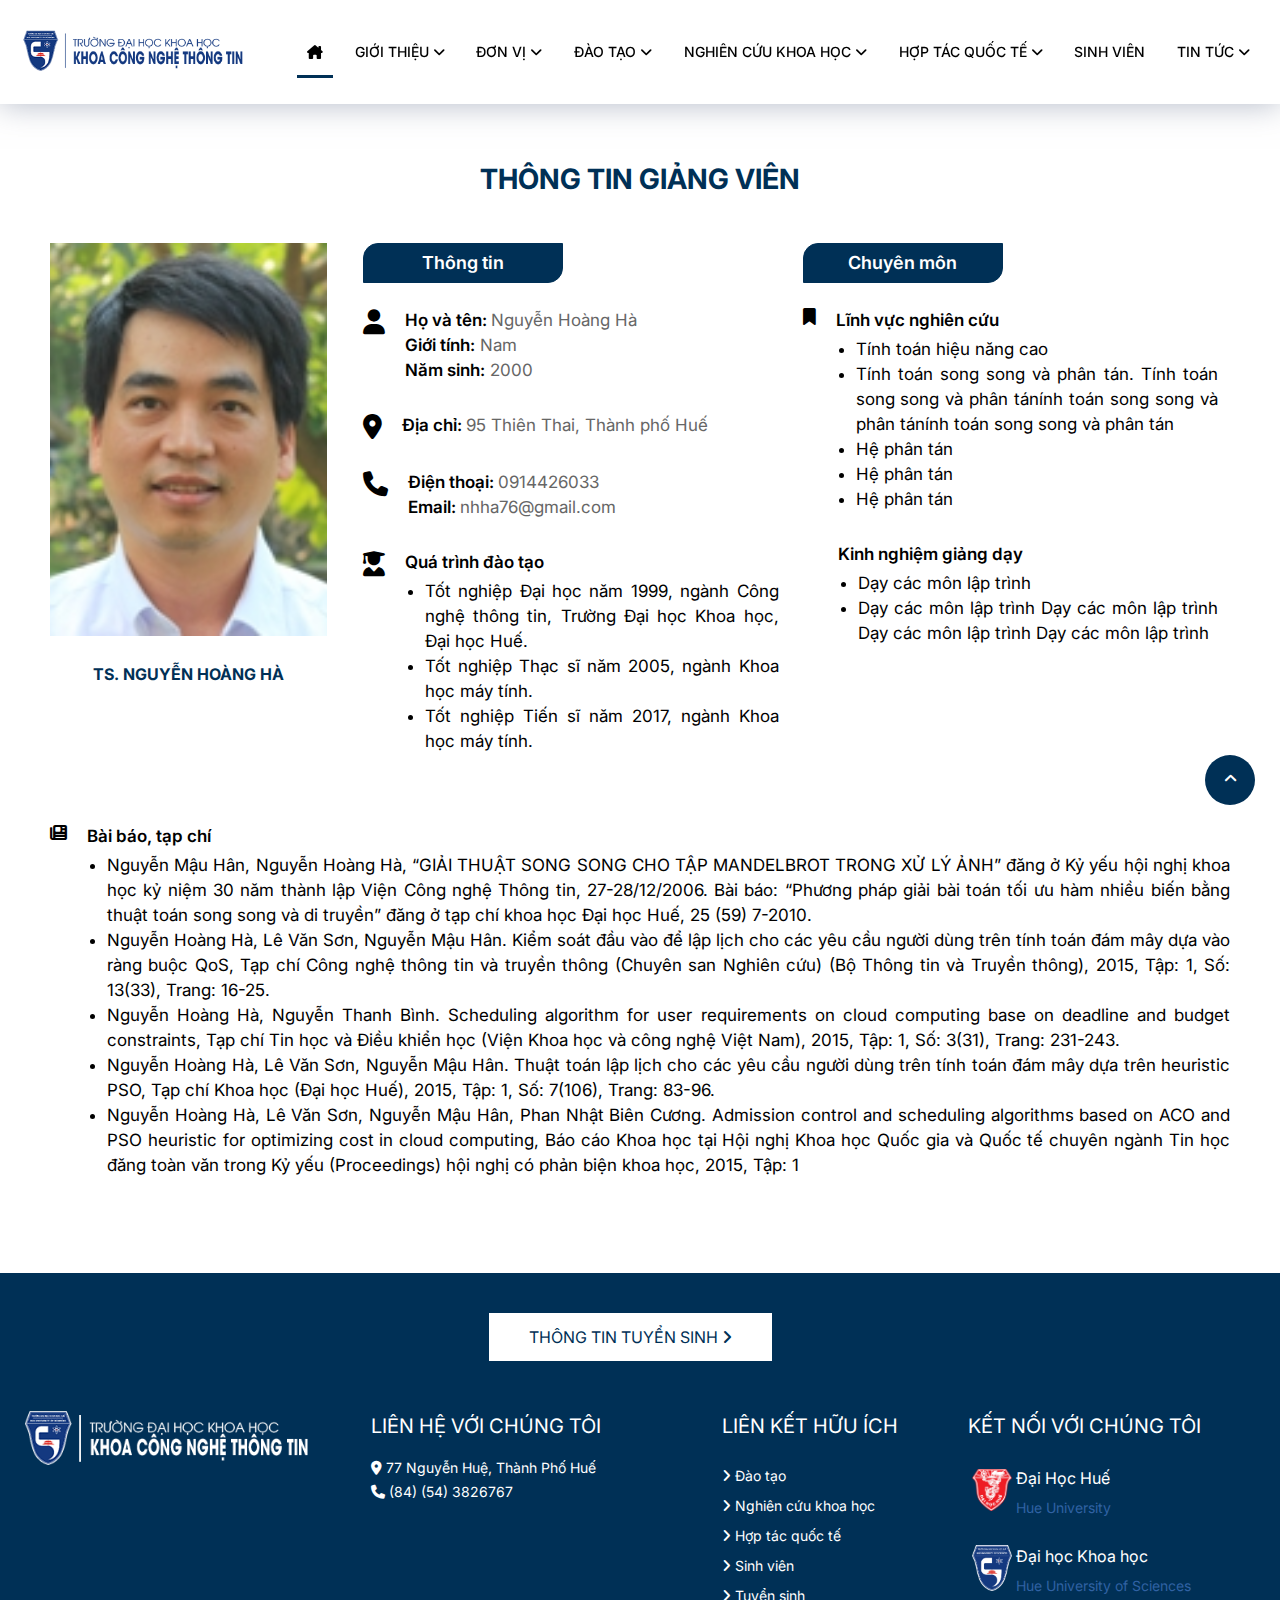
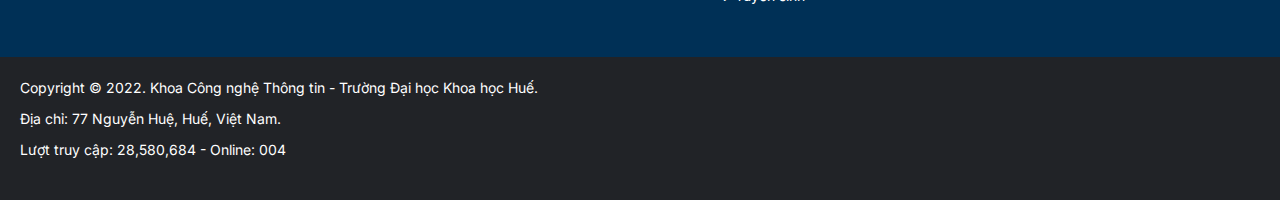
<file: lecturers_details.html>
<!DOCTYPE html>
<html lang="en">
<head>
    <meta charset="UTF-8">
    <meta http-equiv="X-UA-Compatible" content="IE=edge">
    <meta name="viewport" content="width=device-width, initial-scale=1.0">
    <title>Thông tin giảng viên</title>
    <!-- carosel -->
    <link rel="stylesheet" href="./assets/slick-1.8.1/slick/slick-theme.css" />
    <link rel="stylesheet" href="./assets/slick-1.8.1/slick/slick.css" />
    <!-- Goolge font link -->
    <link rel="preconnect" href="https://fonts.googleapis.com">
    <link rel="preconnect" href="https://fonts.gstatic.com" crossorigin>
    <link href="https://fonts.googleapis.com/css2?family=Inter:wght@100;200;400;500;600;700;800;900&display=swap" rel="stylesheet">
    <link href="https://fonts.googleapis.com/css2?family=Inter:wght@100;200;400;500;600;700;800;900&family=Khula:wght@300;400;600;700;800&display=swap" rel="stylesheet">
    <!-- font-awesome link --> 
    <link
      rel="stylesheet"
      href="https://cdnjs.cloudflare.com/ajax/libs/font-awesome/6.2.1/css/all.min.css"
    />
    <!-- CSS link -->
    <link rel="stylesheet" href="./assets/css/reset.css" />
    <link rel="stylesheet" href="./assets/css/base.css" />
    <link rel="stylesheet" href="./assets/css/style.css" />
    <link rel="stylesheet" href="./assets/css/slideslick.css" />
    <link rel="stylesheet" href="./assets/css/grid.css" />
    <link rel="stylesheet" href="./assets/css/responsive.css" />

    <!-- Bootstrap -->
    <script src="https://cdn.jsdelivr.net/npm/@popperjs/core@2.9.2/dist/umd/popper.min.js" integrity="sha384-IQsoLXl5PILFhosVNubq5LC7Qb9DXgDA9i+tQ8Zj3iwWAwPtgFTxbJ8NT4GN1R8p" crossorigin="anonymous"></script>
    <script src="https://cdn.jsdelivr.net/npm/bootstrap@5.0.2/dist/js/bootstrap.min.js" integrity="sha384-cVKIPhGWiC2Al4u+LWgxfKTRIcfu0JTxR+EQDz/bgldoEyl4H0zUF0QKbrJ0EcQF" crossorigin="anonymous"></script>
    <!-- aos -->
    <link href="https://unpkg.com/aos@2.3.1/dist/aos.css" rel="stylesheet">
</head>
<body>
    <!-- header -->
    <header class="header">
      <div class="wrapper">
        <div class="container header--inner">
          <a href="" class="logo">
            <img src="./assets/images/Untitled.png" alt="" class="logo__img" />
          </a>
          <!-- Nav PC  -->
          <nav class="navbar hide-on-mobile-tablet">
            <ul class="navbar__list">
              <li class="navbar__item">
                <a href="index.html" class="navbar__item-link active"
                  ><i class="navbar__icon fa-solid fa-house-chimney"></i>
                </a>
              </li>
              <li class="navbar__item">
                <a href="" class="navbar__item-link">
                  <span>Giới thiệu</span>
                  <i class="navbar__icon fa-sharp fa-solid fa-angle-down"></i>
                </a>
                <ul class="sub--nav__list">
                  <li class="sub--nav__item">
                    <a href="" class="sub--nav__item-link">
                      <i
                        class="sub--nav__icon sfa-sharp fa-solid fa-angle-right"
                      ></i>
                      <span>Đào tạo</span>
                    </a>
                  </li>
                  <li class="sub--nav__item">
                    <a href="teaching_staff.html" class="sub--nav__item-link">
                      <i
                        class="sub--nav__icon sfa-sharp fa-solid fa-angle-right"
                      ></i>
                      <span>Đội ngũ Giảng viên</span>
                    </a>
                  </li>
                  <li class="sub--nav__item">
                    <a href="organizational_structure.html" class="sub--nav__item-link">
                      <i
                        class="sub--nav__icon sfa-sharp fa-solid fa-angle-right"
                      ></i>
                      <span>Cơ cấu tổ chức</span>
                    </a>
                  </li>
                  <li class="navbar-2nd">
                    <a href="" class="sub--nav__item-link">
                        <i
                        class="sub--nav__icon sfa-sharp fa-solid fa-angle-right"
                        ></i>
                        <span>Các bộ môn</span>
                    </a>    
                    <ul class="sub--nav__list-2nd nav_child-2nd">
                        <li class="sub--nav__item">
                            <a href="" class="sub--nav__item-link">
                                <i
                                class="sub--nav__icon sfa-sharp fa-solid fa-angle-right"
                                ></i>
                                <span>Khoa học máy tính</span>
                            </a>                                   
                        </li>
                        <li class="sub--nav__item">
                            <a href="" class="sub--nav__item-link">
                                <i
                                class="sub--nav__icon sfa-sharp fa-solid fa-angle-right"
                                ></i>
                                <span>Công nghệ phần mềm</span>
                            </a>                                   
                        </li>
                        <li class="sub--nav__item">
                            <a href="" class="sub--nav__item-link">
                                <i
                                class="sub--nav__icon sfa-sharp fa-solid fa-angle-right"
                                ></i>
                                <span>Mạng & Truyền thông</span>
                            </a>                                   
                        </li>
                    </ul>
                </li>
                </ul>
              </li>
              <li class="navbar__item">
                <a href="" class="navbar__item-link"
                  ><span>Đơn vị</span>
                  <i class="navbar__icon fa-sharp fa-solid fa-angle-down"></i
                ></a>
                <ul class="sub--nav__list">
                  <li class="sub--nav__item">
                    <a href="" class="sub--nav__item-link">
                      <i
                        class="sub--nav__icon sfa-sharp fa-solid fa-angle-right"
                      ></i>
                      <span>Về nhà trường </span>
                    </a>
                  </li>
                  <li class="sub--nav__item">
                    <a href="" class="sub--nav__item-link">
                      <i
                        class="sub--nav__icon sfa-sharp fa-solid fa-angle-right"
                      ></i>
                      <span>Sứ mạng, Tầm nhìn và Giá trị cốt lõi</span>
                    </a>
                  </li>
                  <li class="sub--nav__item">
                    <a href="" class="sub--nav__item-link">
                      <i
                        class="sub--nav__icon sfa-sharp fa-solid fa-angle-right"
                      ></i>
                      <span>Triết lý giáo dục</span>
                    </a>
                  </li>
                  <li class="sub--nav__item">
                    <a href="" class="sub--nav__item-link">
                      <i
                        class="sub--nav__icon sfa-sharp fa-solid fa-angle-right"
                      ></i>
                      <span>Thông điệp từ Hiệu trưởng</span>
                    </a>
                  </li>
                </ul>
              </li>
              <li class="navbar__item">
                <a href="" class="navbar__item-link"
                  >Đào tạo
                  <i class="navbar__icon fa-sharp fa-solid fa-angle-down"></i
                ></a>
                <ul class="sub--nav__list">
                  <li class="sub--nav__item">
                    <a href="" class="sub--nav__item-link">
                      <i
                        class="sub--nav__icon sfa-sharp fa-solid fa-angle-right"
                      ></i>
                      <span>Về nhà trường </span>
                    </a>
                  </li>
                  <li class="sub--nav__item">
                    <a href="" class="sub--nav__item-link">
                      <i
                        class="sub--nav__icon sfa-sharp fa-solid fa-angle-right"
                      ></i>
                      <span>Sứ mạng, Tầm nhìn và Giá trị cốt lõi</span>
                    </a>
                  </li>
                  <li class="sub--nav__item">
                    <a href="" class="sub--nav__item-link">
                      <i
                        class="sub--nav__icon sfa-sharp fa-solid fa-angle-right"
                      ></i>
                      <span>Triết lý giáo dục</span>
                    </a>
                  </li>
                  <li class="sub--nav__item">
                    <a href="" class="sub--nav__item-link">
                      <i
                        class="sub--nav__icon sfa-sharp fa-solid fa-angle-right"
                      ></i>
                      <span>Thông điệp từ Hiệu trưởng</span>
                    </a>
                  </li>
                </ul>
              </li>
              <li class="navbar__item">
                <a href="" class="navbar__item-link"
                  ><span>Nghiên cứu Khoa học</span>
                  <i class="navbar__icon fa-sharp fa-solid fa-angle-down"></i>
                </a>
                <ul class="sub--nav__list">
                  <li class="sub--nav__item">
                    <a href="" class="sub--nav__item-link">
                      <i
                        class="sub--nav__icon sfa-sharp fa-solid fa-angle-right"
                      ></i>
                      <span>Về nhà trường </span>
                    </a>
                  </li>
                  <li class="sub--nav__item">
                    <a href="" class="sub--nav__item-link">
                      <i
                        class="sub--nav__icon sfa-sharp fa-solid fa-angle-right"
                      ></i>
                      <span>Sứ mạng, Tầm nhìn và Giá trị cốt lõi</span>
                    </a>
                  </li>
                  <li class="sub--nav__item">
                    <a href="" class="sub--nav__item-link">
                      <i
                        class="sub--nav__icon sfa-sharp fa-solid fa-angle-right"
                      ></i>
                      <span>Triết lý giáo dục</span>
                    </a>
                  </li>
                  <li class="sub--nav__item">
                    <a href="" class="sub--nav__item-link">
                      <i
                        class="sub--nav__icon sfa-sharp fa-solid fa-angle-right"
                      ></i>
                      <span>Thông điệp từ Hiệu trưởng</span>
                    </a>
                  </li>
                </ul>
              </li>
              <li class="navbar__item">
                <a href="" class="navbar__item-link"
                  ><span>Hợp tác quốc tế</span>
                  <i class="navbar__icon fa-sharp fa-solid fa-angle-down"></i
                ></a>
                <ul class="sub--nav__list">
                  <li class="sub--nav__item">
                    <a href="" class="sub--nav__item-link">
                      <i
                        class="sub--nav__icon sfa-sharp fa-solid fa-angle-right"
                      ></i>
                      <span>Về nhà trường </span>
                    </a>
                  </li>
                  <li class="sub--nav__item">
                    <a href="" class="sub--nav__item-link">
                      <i
                        class="sub--nav__icon sfa-sharp fa-solid fa-angle-right"
                      ></i>
                      <span>Sứ mạng, Tầm nhìn và Giá trị cốt lõi</span>
                    </a>
                  </li>
                  <li class="sub--nav__item">
                    <a href="" class="sub--nav__item-link">
                      <i
                        class="sub--nav__icon sfa-sharp fa-solid fa-angle-right"
                      ></i>
                      <span>Triết lý giáo dục</span>
                    </a>
                  </li>
                  <li class="sub--nav__item">
                    <a href="" class="sub--nav__item-link">
                      <i
                        class="sub--nav__icon sfa-sharp fa-solid fa-angle-right"
                      ></i>
                      <span>Thông điệp từ Hiệu trưởng</span>
                    </a>
                  </li>
                </ul>
              </li>
              <li class="navbar__item">
                <a href="" class="navbar__item-link"><span>Sinh viên</span></a>
              </li>
              <li class="navbar__item">
                <a href="info_news.html" class="navbar__item-link"
                  ><span>Tin tức</span>
                  <i class="navbar__icon fa-sharp fa-solid fa-angle-down"></i
                ></a>
                <ul class="sub--nav__list">
                  <li class="sub--nav__item">
                    <a href="" class="sub--nav__item-link">
                      <i
                        class="sub--nav__icon sfa-sharp fa-solid fa-angle-right"
                      ></i>
                      <span>Thông báo</span>
                    </a>
                  </li>
                  <li class="sub--nav__item">
                    <a href="" class="sub--nav__item-link">
                      <i
                        class="sub--nav__icon sfa-sharp fa-solid fa-angle-right"
                      ></i>
                      <span>Sự kiện</span>
                    </a>
                  </li>
                  <li class="sub--nav__item">
                    <a href="" class="sub--nav__item-link">
                      <i
                        class="sub--nav__icon sfa-sharp fa-solid fa-angle-right"
                      ></i>
                      <span>Đào tạo</span>
                    </a>
                  </li>
                  <li class="sub--nav__item">
                    <a href="" class="sub--nav__item-link">
                      <i
                        class="sub--nav__icon sfa-sharp fa-solid fa-angle-right"
                      ></i>
                      <span>Khoa học công nghệ</span>
                    </a>
                  </li>
                  <li class="sub--nav__item">
                    <a href="" class="sub--nav__item-link">
                      <i
                        class="sub--nav__icon sfa-sharp fa-solid fa-angle-right"
                      ></i>
                      <span>Semina</span>
                    </a>
                  </li>
                  <li class="sub--nav__item">
                    <a href="" class="sub--nav__item-link">
                      <i
                        class="sub--nav__icon sfa-sharp fa-solid fa-angle-right"
                      ></i>
                      <span>Tuyển dụng</span>
                    </a>
                  </li>
                </ul>
              </li>
            </ul>
          </nav>
        </div>
        <!-- Nav mobile - tablet  -->
        <nav class="navbar-swap">
          <div class="navbar-btn display-on-mobile-tablet">
            <label for="navbar-btn--input" class="navbar-btn--open">
              <i class="fas fa-bars"></i>
            </label>
            <label for="navbar-btn--input" class="navbar-btn--close">
              <i class="fas fa-times"></i>
            </label>
            <input type="checkbox" name="btn" id="navbar-btn--input" class="navbar-input" hidden>
            <label for="navbar-btn--input" class="navbar__overlay"></label>
            <nav class="navbar-mobile-tablet">
              <ul class="navbar-list">
                <li>
                  <a href=""><span class="nav-big__title active">TRANG CHỦ</span></a>
                </li>
                <li>
                  <span class="nav-big__title">Giới thiệu</span>
                  <ul class="navbar-list-r2">
                    <li>
                      <i class="sub--nav__icon sfa-sharp fa-solid fa-angle-right"></i>
                      <span><a href=""> Tổng quan</a></span>
                    </li>
                    <li>
                      <i class="sub--nav__icon sfa-sharp fa-solid fa-angle-right"></i>
                      <span><a href="">Đội ngũ giảng viên</a> </span>
                    </li>
                    <li>
                      <i class="sub--nav__icon sfa-sharp fa-solid fa-angle-right"></i>
                      <span><a href="">Cơ cấu tổ chức</a></span>
                    </li>
                    <li class="nav-lv-3">
                      <p>
                        <i class="sub--nav__icon sfa-sharp fa-solid fa-angle-right"></i>
                        <span>Các bộ môn</span>
                      </p>
                      <ul class="navbar-list-r3">
                        <li>
                          <i class="sub--nav__icon sfa-sharp fa-solid fa-angle-right"></i>
                          <span><a href="">Khoa học máy tính</a></span>
                        </li>
                        <li>
                          <i class="sub--nav__icon sfa-sharp fa-solid fa-angle-right"></i>
                          <span><a href="">Công nghệ phần mềm</a></span>
                        </li>
                        <li>
                          <i class="sub--nav__icon sfa-sharp fa-solid fa-angle-right"></i>
                          <span><a href="">Mạng máy tính</a></span>
                        </li>
                      </ul>
                    </li>
                  </ul>
                </li>
                <li>
                  <span class="nav-big__title">Đào tạo</span>
                  <ul class="navbar-list-r2">
                    <li>
                      <i class="sub--nav__icon sfa-sharp fa-solid fa-angle-right"></i>
                      <span><a href="">Đào tạo đại học</a></span>
                    </li>
                    <li>
                      <i class="sub--nav__icon sfa-sharp fa-solid fa-angle-right"></i>
                      <span><a href="">Đào tạo sau đại học</a> </span>
                    </li>
                    <li>
                      <i class="sub--nav__icon sfa-sharp fa-solid fa-angle-right"></i>
                      <span><a href="">Cơ cấu tổ chức</a></span>
                    </li>
                  </ul>
                </li>
                <li>
                  <a href=""><span class="nav-big__title">Nghiên cứu khoa học</span></a>
                </li>
                <li>
                  <a href=""><span class="nav-big__title">Đoàn, hội</span></a>
                </li>
                <li>
                  <span class="nav-big__title">Tin tức, thông báo</span>
                  <ul class="navbar-list-r2">
                    <li>
                      <i class="sub--nav__icon sfa-sharp fa-solid fa-angle-right"></i>
                      <span><a href="">Tin tức</a></span>
                    </li>
                    <li>
                      <i class="sub--nav__icon sfa-sharp fa-solid fa-angle-right"></i>
                      <span><a href="">Thông báo</a> </span>
                    </li>
                    <li>
                      <i class="sub--nav__icon sfa-sharp fa-solid fa-angle-right"></i>
                      <span><a href="">Học bổng</a></span>
                    </li>
                    <li>
                      <i class="sub--nav__icon sfa-sharp fa-solid fa-angle-right"></i>
                      <span><a href="">Việc làm</a></span>
                    </li>
                  </ul>
                </li>
                <li>
                  <a href=""><span class="nav-big__title">Kế hoạch công tác</span></a>
                </li>
              </ul>
            </nav>
          </div>
        </nav>
      </div>
    </header>

    <!--lecturers_details-->
    <section class="lecturers_details">
        <div class="wrapper">
            <div class="container">
                <div class="lecturers_details__content">
                    <h1>THÔNG TIN GIẢNG VIÊN</h1>
                </div>
                <div class="lecturers_details__info row">
                    <div class="lecturers_details__info-left col l-3 m-12">
                        <div class="lecturers_details-img">
                            <div class="lecturers_pic">
                                <img src="assets/images/tChuong.jpg" alt="Thầy Nguyễn Hoàng Hà images">
                            </div>
                            <div class="direc_content_detail">
                                <p class="name">TS. Nguyễn Hoàng Hà</p>
                            </div>
                        </div>
                    </div>
                    <div class="lecturers_details__info-right col l-9 m-12">
                        <div class="row grid wide">
                            <div class="col l-6 m-6">
                                <div class="organ__title">
                                    <h2>
                                        Thông tin
                                    </h2>
                                </div>
                                <div class="lecturers_details--infomation">
                                    <i class="fa fa-user"></i>
                                    <p>
                                        <span>Họ và tên: </span>
                                        Nguyễn Hoàng Hà <br>
                                        <span>Giới tính:</span>
                                        Nam<br>
                                        <span>Năm sinh:</span>
                                        2000
                                    </p>
                                </div>
                                <div class="lecturers_details--infomation">
                                    <i class="fa-solid fa-location-dot"></i>
                                    <p>
                                        <span>Địa chỉ: </span>
                                        95 Thiên Thai, Thành phố Huế
                                    </p>
                                </div>
                                <div class="lecturers_details--infomation">
                                    <i class="fa-solid fa-phone"></i>
                                    <p>
                                        <span>Điện thoại: </span>
                                        0914426033<br>
                                        <span>Email: </span>
                                        nhha76@gmail.com<br>
                                    </p>
                                </div>
                                <div class="lecturers_details--infomation">
                                    <i class="fa-solid fa-user-graduate"></i>
                                    <div class="lecturers_details--train_list">
                                        <h5>Quá trình đào tạo</h5>
                                        <ul>
                                            <li>Tốt nghiệp Đại học năm 1999, ngành Công nghệ thông tin, Trường Đại học Khoa học, Đại học Huế.</li>
                                            <li>Tốt nghiệp Thạc sĩ năm 2005, ngành Khoa học máy tính.</li>
                                            <li>Tốt nghiệp Tiến sĩ năm 2017, ngành Khoa học máy tính.</li>
                                        </ul>
                                    </div>
                                </div>
                            </div>
                            <div class="col l-6 m-6">
                                <div class="organ__title">
                                    <h2>
                                        Chuyên môn
                                    </h2>
                                </div>
                                <div class="lecturers_details--specialize">
                                    <i class="fa-solid fa-bookmark"></i>
                                    <div class="lecturers_details--train_list">
                                        <h5>Lĩnh vực nghiên cứu</h5>
                                        <ul>
                                            <li>Tính toán hiệu năng cao</li>
                                            <li>Tính toán song song và phân tán. Tính toán song song và phân tánính toán song song và phân tánính toán song song và phân tán</li>
                                            <li>Hệ phân tán</li>
                                            <li>Hệ phân tán</li>
                                            <li>Hệ phân tán</li>
                                        </ul>
                                    </div>
                                </div>
                                <div class="lecturers_details--specialize custom-pd">
                                    <div class="lecturers_details--train_list">
                                        <h5>Kinh nghiệm giảng dạy</h5>
                                        <ul>
                                            <li>Dạy các môn lập trình</li>
                                            <li>Dạy các môn lập trình Dạy các môn lập trình Dạy các môn lập trình Dạy các môn lập trình</li>
                                        </ul>
                                    </div>
                                </div>
                            </div>
                        </div>
                    </div>
                </div>
                <div class="lecturers_details__article">
                    <div class="lecturers_details--specialize">
                        <i class="fa-solid fa-newspaper"></i>
                        <div class="lecturers_details--train_list">
                            <h5>Bài báo, tạp chí</h5>
                            <ul>
                                <li>Nguyễn Mậu Hân, Nguyễn Hoàng Hà, “GIẢI THUẬT SONG SONG CHO TẬP MANDELBROT TRONG XỬ LÝ ẢNH” 
                                    đăng ở Kỷ yếu hội nghị khoa học kỷ niệm 30 năm thành lập Viện Công nghệ Thông tin, 27-28/12/2006.
                                    Bài báo: “Phương pháp giải bài toán tối ưu hàm nhiều biến bằng thuật toán song song và di truyền” đăng ở tạp chí khoa học  Đại học Huế, 25 (59) 7-2010.
                                </li>
                                <li>Nguyễn Hoàng Hà, Lê Văn Sơn, Nguyễn Mậu Hân. Kiểm soát đầu vào để lập lịch cho các yêu 
                                    cầu người dùng trên tính toán đám mây dựa vào ràng buộc QoS, Tạp chí Công nghệ thông tin và truyền thông (Chuyên san Nghiên cứu) (Bộ Thông tin và 
                                    Truyền thông), 2015, Tập: 1, Số: 13(33), Trang: 16-25.
                                
                                </li>
                                <li>Nguyễn Hoàng Hà, Nguyễn Thanh Bình. Scheduling algorithm for user requirements on cloud 
                                    computing base on deadline and budget constraints, Tạp chí Tin học và Điều khiển học 
                                    (Viện Khoa học và công nghệ Việt Nam), 2015, Tập: 1, Số: 3(31), Trang: 231-243.
                                </li>
                                <li>
                                    Nguyễn Hoàng Hà, Lê Văn Sơn, Nguyễn Mậu Hân. Thuật toán lập lịch cho các yêu cầu người dùng trên tính toán đám mây dựa trên heuristic PSO, Tạp chí Khoa học (Đại học Huế), 2015, Tập: 1, Số: 7(106), Trang: 83-96.
                                </li>
                                <li>
                                    Nguyễn Hoàng Hà, Lê Văn Sơn, Nguyễn Mậu Hân, Phan Nhật Biên Cương. Admission control and scheduling 
                                    algorithms based on ACO and PSO heuristic for optimizing cost in cloud computing, Báo cáo Khoa học tại Hội nghị Khoa học Quốc gia và Quốc tế 
                                    chuyên ngành Tin học đăng toàn văn trong Kỷ yếu (Proceedings) hội nghị có phản biện khoa học, 2015, Tập: 1
                                </li>
                            </ul>
                        </div>
                    </div>
                </div>
            </div>
        </div>
    </section>

    <!-- contact -->
    <section class="contact">
        <div class="wrapper">
          <div class="container contact-inner">
            <div class="contact-btn">
              <div class="contact-btn-border"></div>
              <a class="btn btn-size-m btn-boder btn-primary">
                thông tin tuyển sinh
                <i class="fa-sharp fa-solid fa-angle-right"></i>
              </a>
              <div class="contact-btn-border contact-btn-border-right"></div>
            </div>
            <ul class="contact__list row">
              <li class="contact__item col l-3 m-6 s-12">
                <img src="./assets/images/Logo-footer.png" alt=""  />
              </li>
              <li class="contact__item col l-3 m-6 s-12">
                <h4 class="contact__item-heading">Liên hệ với chúng tôi</h4>
                <div class="contact__new">
                  <p>
                    <i class="fa-solid fa-location-dot"></i> 77 Nguyễn Huệ, Thành
                    Phố Huế
                  </p>
                  <p><i class="fa-solid fa-phone"></i> (84) (54) 3826767</p>
                  <div id="fb-root" style="width: 300px; padding-top: 10px;">
                    <div class="fb-page" 
                      data-href="https://www.facebook.com/ithusc"
                      data-width="380" 
                      data-hide-cover="false"
                      data-show-facepile="false">
                    </div>
                    <!-- <div class="fb-page" data-href="https://www.facebook.com/ithusc" data-tabs="timeline" data-width="" data-height="" data-small-header="false" data-adapt-container-width="false" data-hide-cover="false" data-show-facepile="false"><blockquote cite="https://www.facebook.com/ithusc" class="fb-xfbml-parse-ignore"><a href="https://www.facebook.com/ithusc">Khoa Công nghệ Thông tin, trường Đại học Khoa học, Đại học Huế</a></blockquote></div> -->
                  </div>
                </div>
              </li>
              <li class="contact__item col l-2 m-6 s-12">
                <h4 class="contact__item-heading">Liên kết hữu ích</h4>
                <ul class="contact__list-link">
                  <li class="contact__item-link">
                    <a href="#"
                      ><i class="fa-sharp fa-solid fa-angle-right"></i>
                      <span>Đào tạo</span></a
                    >
                  </li>
                  <li class="contact__item-link">
                    <a href="#"
                      ><i class="fa-sharp fa-solid fa-angle-right"></i>
                      <span>Nghiên cứu khoa học</span></a
                    >
                  </li>
                  <li class="contact__item-link">
                    <a href="#"
                      ><i class="fa-sharp fa-solid fa-angle-right"></i>
                      <span>Hợp tác quốc tế</span></a
                    >
                  </li>
                  <li class="contact__item-link">
                    <a href="#"
                      ><i class="fa-sharp fa-solid fa-angle-right"></i>
                      <span>Sinh viên</span></a
                    >
                  </li>
                  <li class="contact__item-link">
                    <a href="#"
                      ><i class="fa-sharp fa-solid fa-angle-right"></i>
                      <span>Tuyển sinh</span></a
                    >
                  </li>
                </ul>
              </li>
              <li class="contact__item col l-3 m-6 s-12">
                <h4 class="contact__item-heading">Kết nối với chúng tôi</h4>
                <ul class="contact__list-conntect">
                  <li class="contact__item-connect">
                    <a class="connect" href="https://hueuni.edu.vn/">
                      <img
                        src="./assets/images/logo-đhh.png"
                        alt=""
                        class="connect__img"
                      />
                      <div class="connect__content">
                        <h4 class="connect__content-heading">Đại Học Huế</h4>
                        <p class="connect__content-desc">Hue University</p>
                      </div>
                    </a>
                  </li>
                  <li class="contact__item-connect">
                    <a class="connect" href="https://husc.edu.vn/">
                      <img
                        src="./assets/images/husc_logo.png"
                        alt=""
                        class="connect__img"
                      />
                      <div class="connect__content">
                        <h4 class="connect__content-heading">
                          Đại học Khoa học
                        </h4>
                        <p class="connect__content-desc">
                          Hue University of Sciences
                        </p>
                      </div>
                    </a>
                  </li>
                </ul>
              </li>
            </ul>
          </div>
        </div>
    </section>
    <!-- footer -->
    <footer class="footer">
    <div class="wrapper">
        <div class="container footer-inner">
        <div class="footer__copy">
            <p>
            Copyright © 2022. Khoa Công nghệ Thông tin - Trường Đại học Khoa
            học Huế.
            </p>
            <p>Địa chỉ: 77 Nguyễn Huệ, Huế, Việt Nam.</p>
            <p>Lượt truy cập: 28,580,684 - Online: 004</p>
        </div>
        </div>
    </div>
    <a id="go-to-top" href="#goback"><i class="fas fa-angle-up"></i></a>
    </footer>
    <!-- js -->
    <script src="https://ajax.googleapis.com/ajax/libs/jquery/3.3.1/jquery.min.js"></script>
    <script src="./assets/slick-1.8.1/slick/slick.min.js"></script>
    <script src="https://unpkg.com/aos@2.3.1/dist/aos.js"></script>
    <script src="./assets/js/app.js"></script>
    <script async defer crossorigin="anonymous" src="https://connect.facebook.net/vi_VN/sdk.js#xfbml=1&version=v16.0" nonce="Q0cmTqCf"></script>
  </body>
</html>
</file>
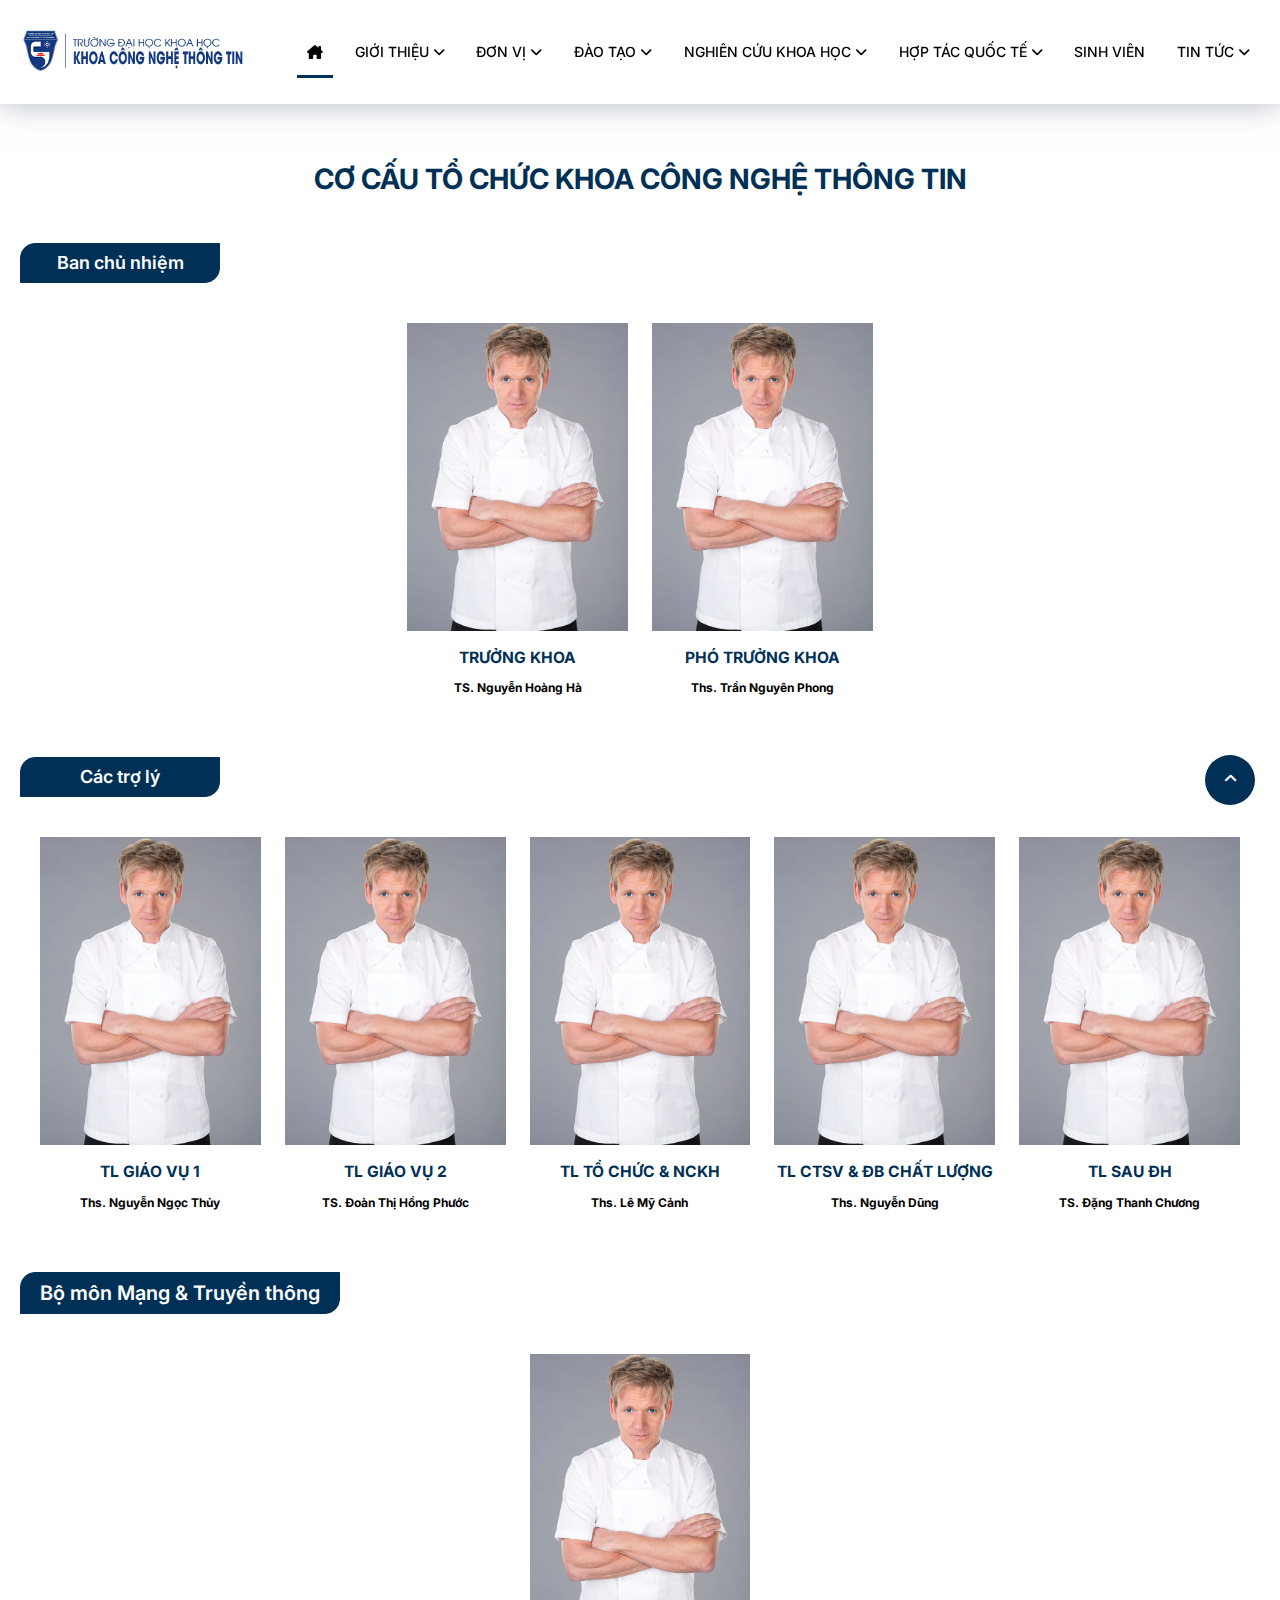
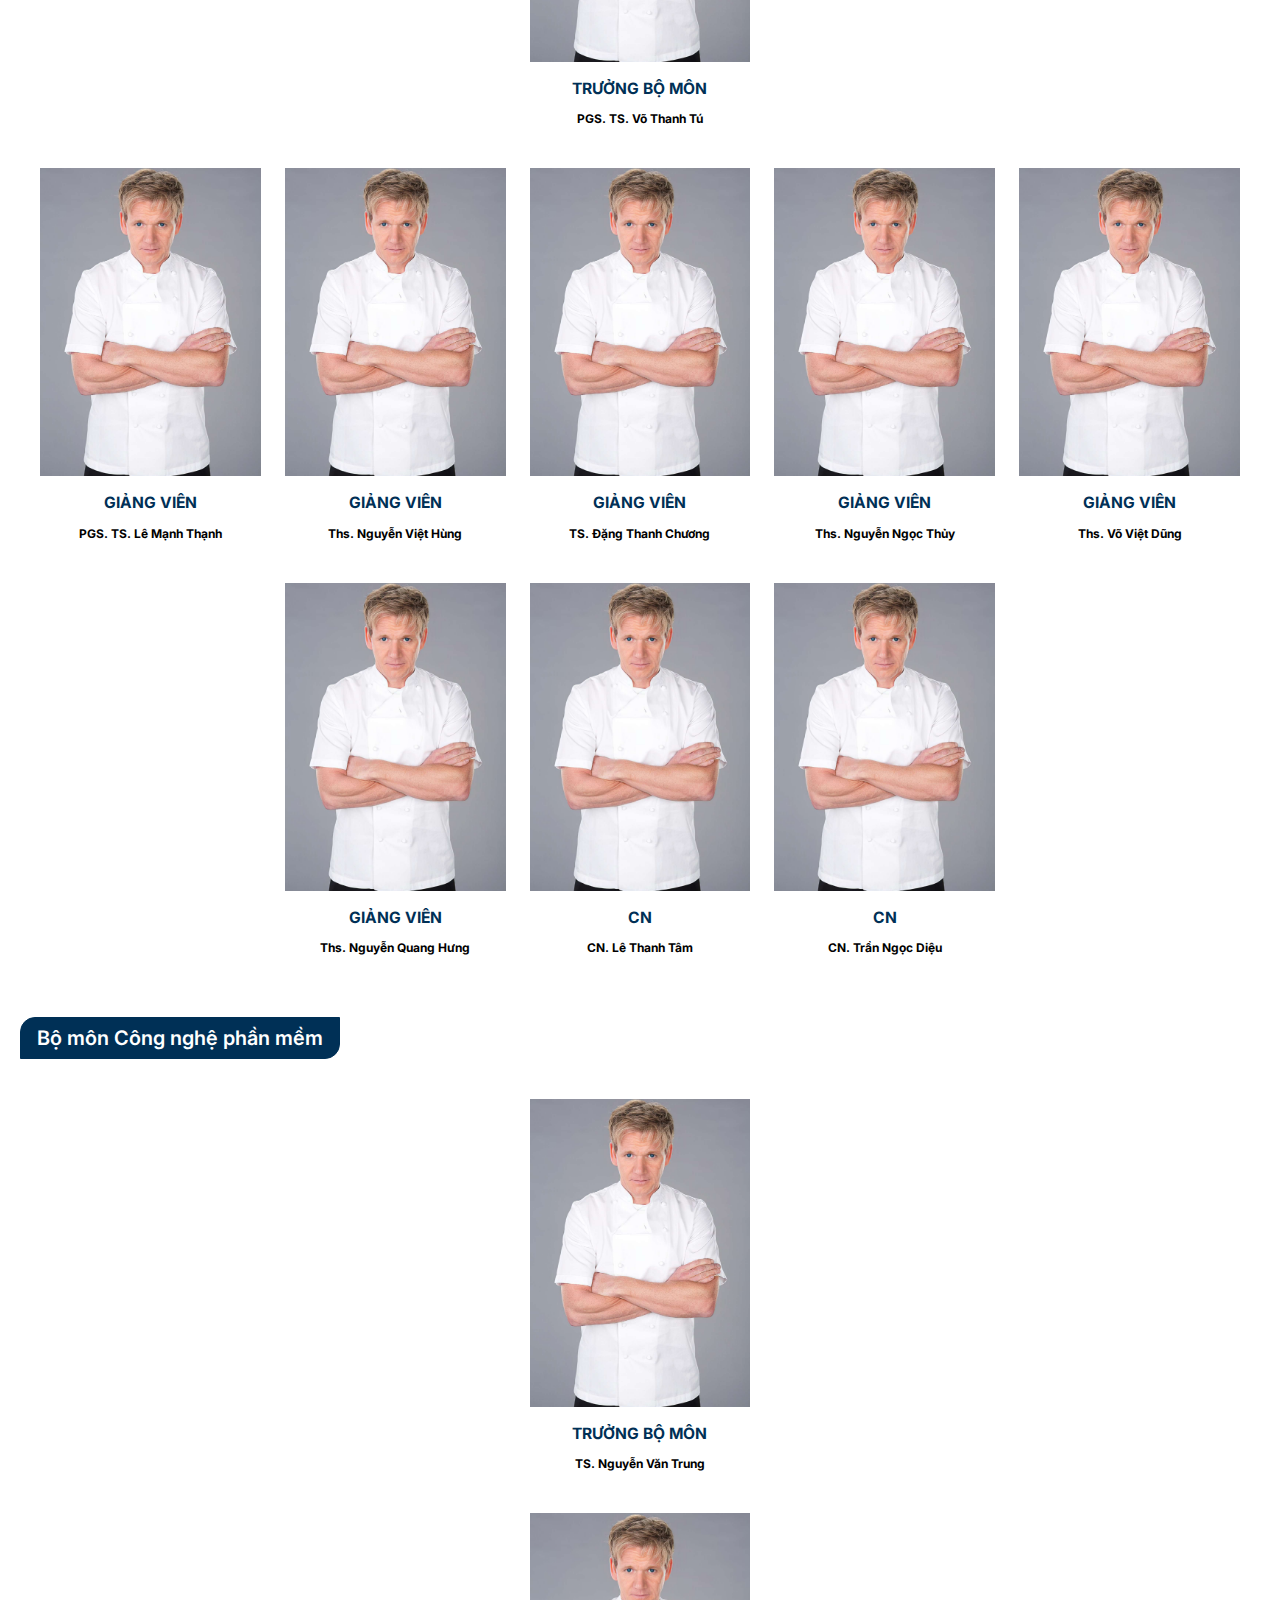
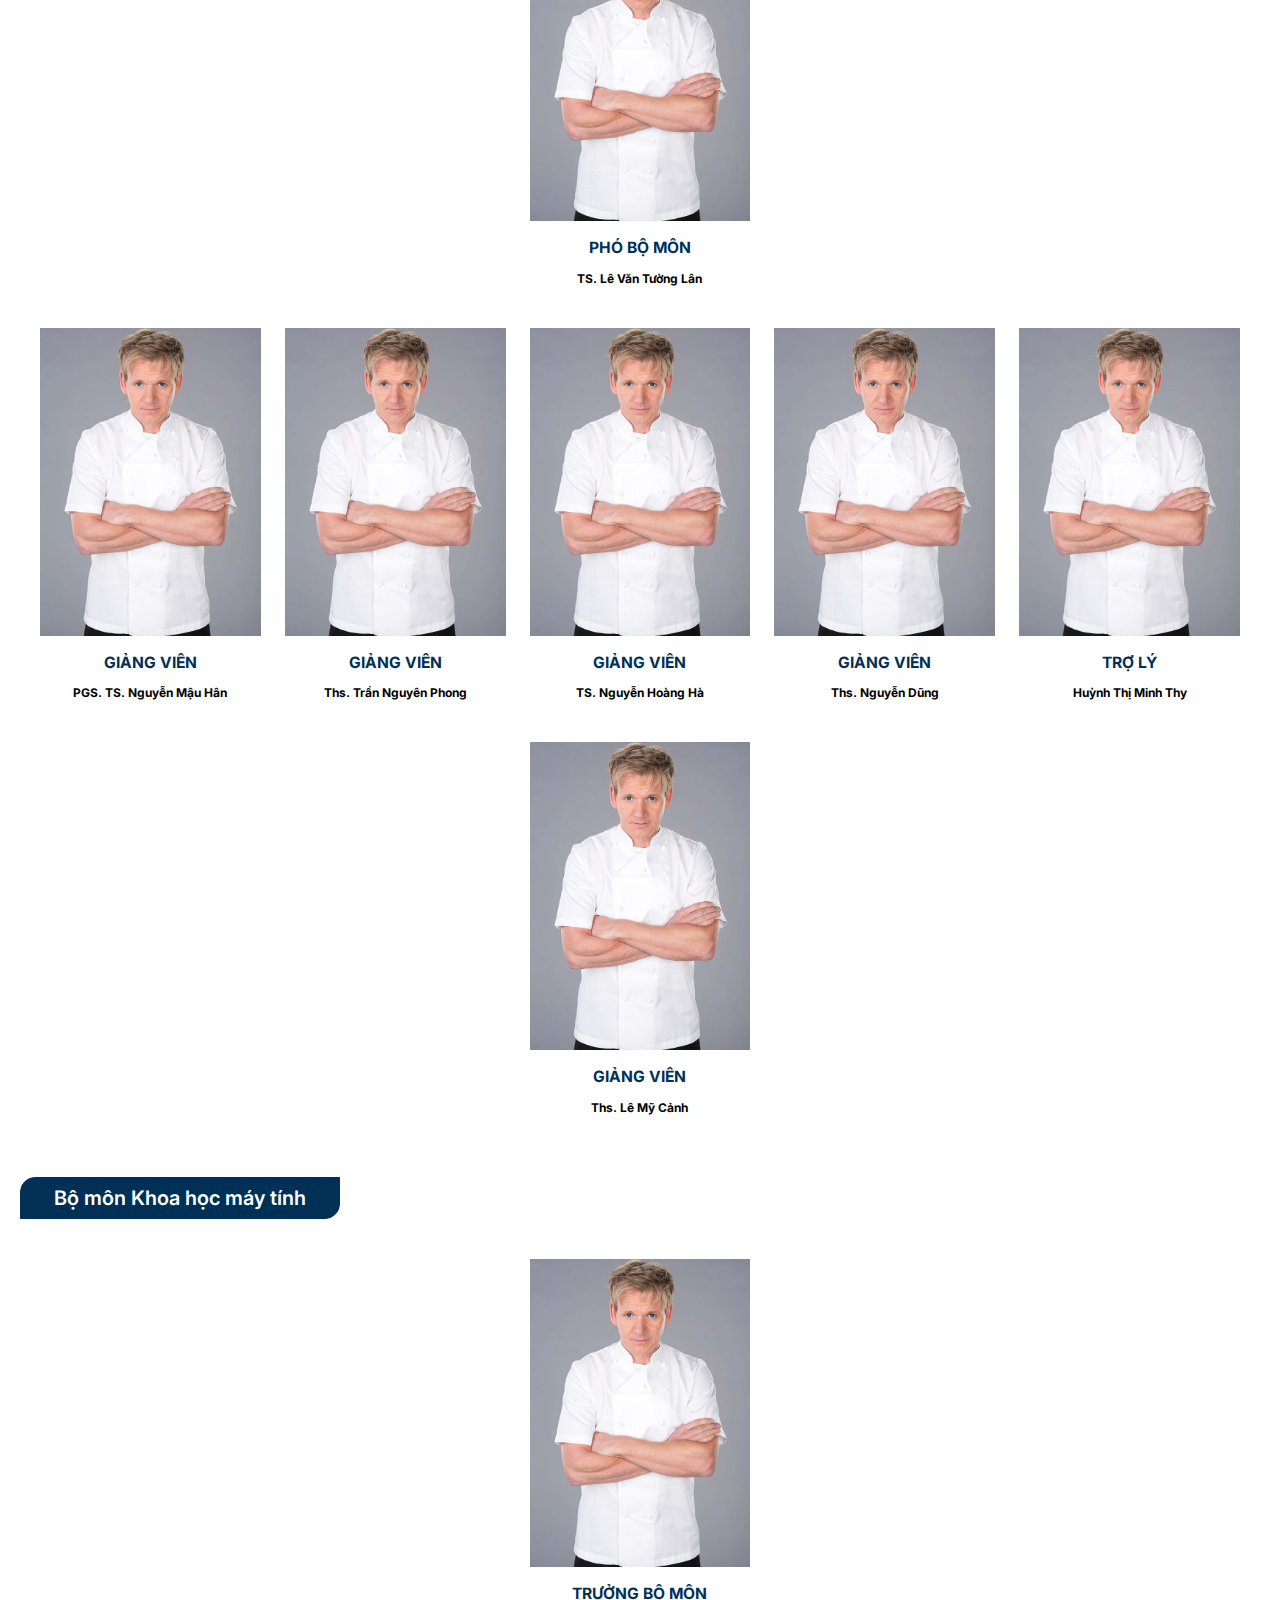
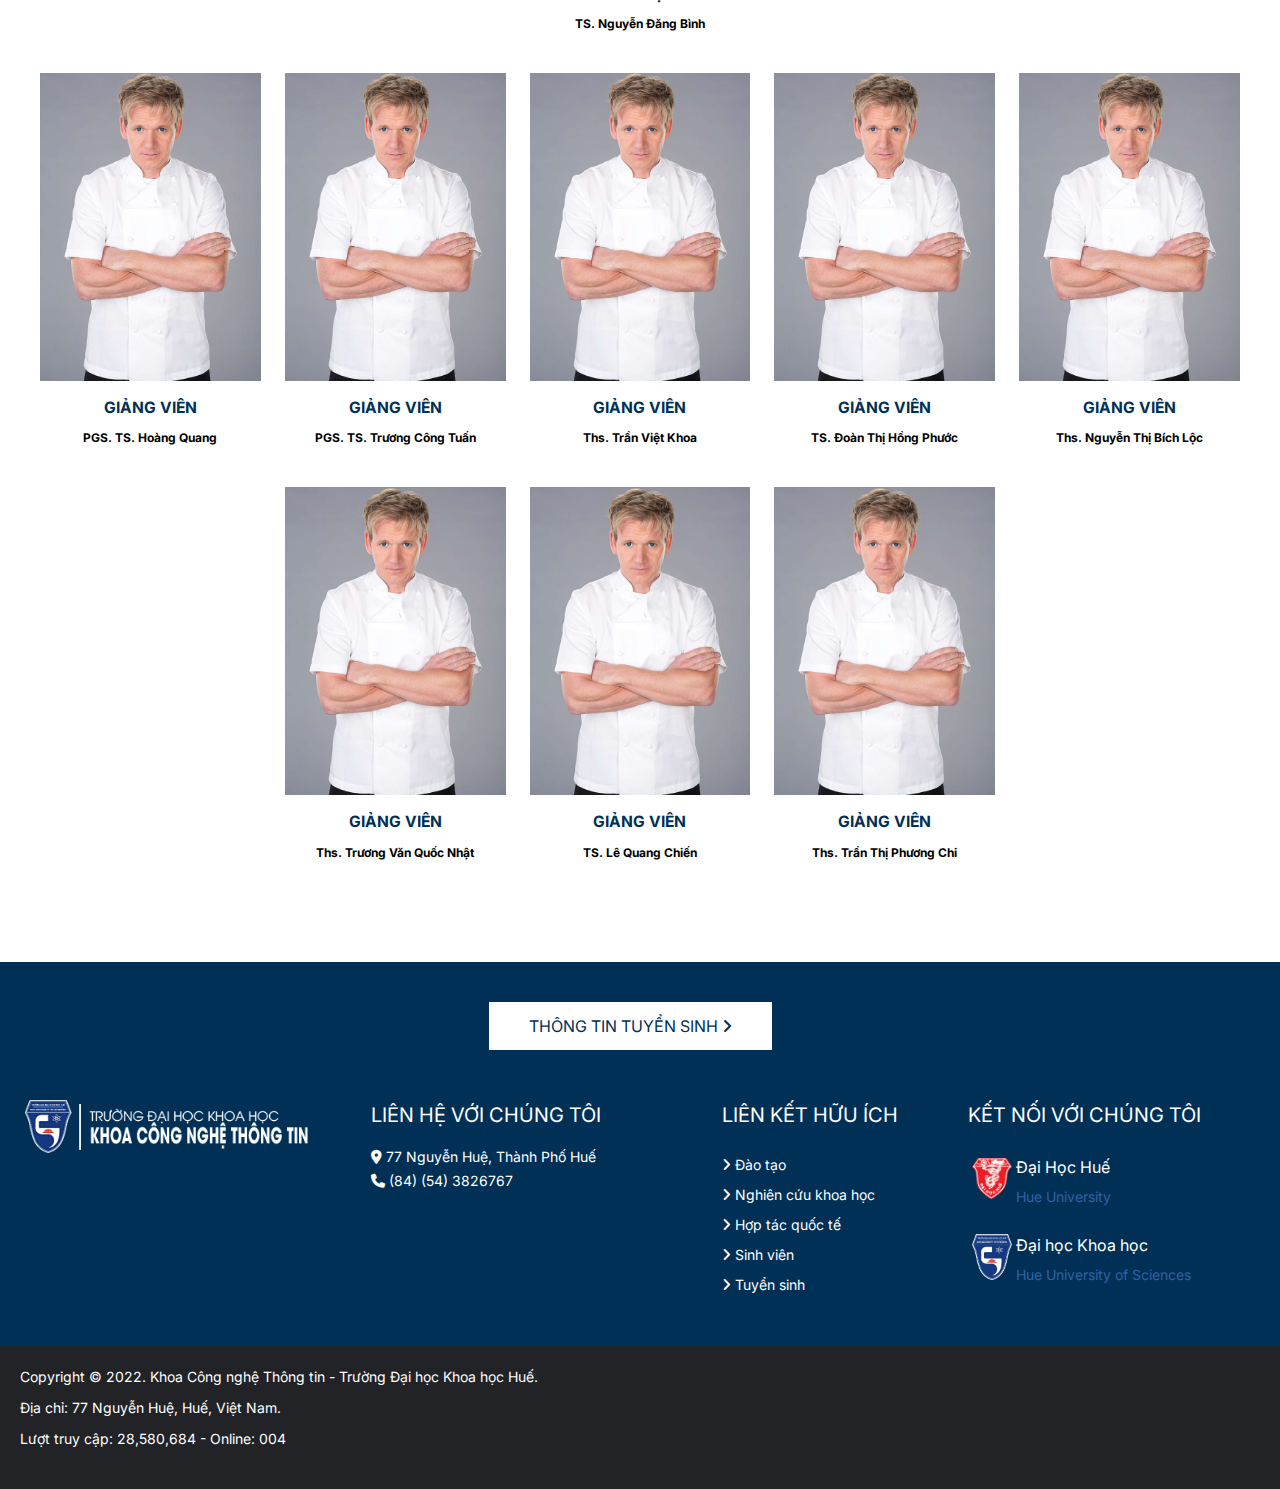
<file: organizational_structure.html>
<!DOCTYPE html>
<html lang="en">
<head>
    <meta charset="UTF-8" />
    <meta http-equiv="X-UA-Compatible" content="IE=edge" />
    <meta name="viewport" content="width=device-width, initial-scale=1.0" />
    <title>Cơ cấu tổ chức</title>

    <!-- carosel -->
    <link rel="stylesheet" href="./assets/slick-1.8.1/slick/slick-theme.css" />
    <link rel="stylesheet" href="./assets/slick-1.8.1/slick/slick.css" />

    <!-- Goolge font link -->
    <link rel="preconnect" href="https://fonts.googleapis.com">
    <link rel="preconnect" href="https://fonts.gstatic.com" crossorigin>
    <link href="https://fonts.googleapis.com/css2?family=Inter:wght@100;200;400;500;600;700;800;900&display=swap" rel="stylesheet">
    <!-- font-awesome link --> 
    <link
      rel="stylesheet"
      href="https://cdnjs.cloudflare.com/ajax/libs/font-awesome/6.2.1/css/all.min.css"
    />
    <!-- CSS link -->
    <link rel="stylesheet" href="./assets/css/reset.css" />
    <link rel="stylesheet" href="./assets/css/base.css" />
    <link rel="stylesheet" href="./assets/css/style.css" />
    <link rel="stylesheet" href="./assets/css/slideslick.css" />
    <link rel="stylesheet" href="./assets/css/grid.css" />
    <link rel="stylesheet" href="./assets/css/responsive.css" />

    <!-- Bootstrap -->
    <script src="https://cdn.jsdelivr.net/npm/@popperjs/core@2.9.2/dist/umd/popper.min.js" integrity="sha384-IQsoLXl5PILFhosVNubq5LC7Qb9DXgDA9i+tQ8Zj3iwWAwPtgFTxbJ8NT4GN1R8p" crossorigin="anonymous"></script>
    <script src="https://cdn.jsdelivr.net/npm/bootstrap@5.0.2/dist/js/bootstrap.min.js" integrity="sha384-cVKIPhGWiC2Al4u+LWgxfKTRIcfu0JTxR+EQDz/bgldoEyl4H0zUF0QKbrJ0EcQF" crossorigin="anonymous"></script>
    
    <!-- aos -->
    <link href="https://unpkg.com/aos@2.3.1/dist/aos.css" rel="stylesheet">
</head>
<body>
   <!-- header -->
   <header class="header">
    <div class="wrapper">
      <div class="container header--inner">
        <a href="" class="logo">
          <img src="./assets/images/Untitled.png" alt="" class="logo__img" />
        </a>
        <!-- Nav PC  -->
        <nav class="navbar hide-on-mobile-tablet">
          <ul class="navbar__list">
            <li class="navbar__item">
              <a href="index.html" class="navbar__item-link active"
                ><i class="navbar__icon fa-solid fa-house-chimney"></i>
              </a>
            </li>
            <li class="navbar__item">
              <a href="" class="navbar__item-link">
                <span>Giới thiệu</span>
                <i class="navbar__icon fa-sharp fa-solid fa-angle-down"></i>
              </a>
              <ul class="sub--nav__list">
                <li class="sub--nav__item">
                  <a href="" class="sub--nav__item-link">
                    <i
                      class="sub--nav__icon sfa-sharp fa-solid fa-angle-right"
                    ></i>
                    <span>Đào tạo</span>
                  </a>
                </li>
                <li class="sub--nav__item">
                  <a href="teaching_staff.html" class="sub--nav__item-link">
                    <i
                      class="sub--nav__icon sfa-sharp fa-solid fa-angle-right"
                    ></i>
                    <span>Đội ngũ Giảng viên</span>
                  </a>
                </li>
                <li class="sub--nav__item">
                  <a href="organizational_structure.html" class="sub--nav__item-link">
                    <i
                      class="sub--nav__icon sfa-sharp fa-solid fa-angle-right"
                    ></i>
                    <span>Cơ cấu tổ chức</span>
                  </a>
                </li>
                <li class="navbar-2nd">
                  <a href="" class="sub--nav__item-link">
                      <i
                      class="sub--nav__icon sfa-sharp fa-solid fa-angle-right"
                      ></i>
                      <span>Các bộ môn</span>
                  </a>    
                  <ul class="sub--nav__list-2nd nav_child-2nd">
                      <li class="sub--nav__item">
                          <a href="" class="sub--nav__item-link">
                              <i
                              class="sub--nav__icon sfa-sharp fa-solid fa-angle-right"
                              ></i>
                              <span>Khoa học máy tính</span>
                          </a>                                   
                      </li>
                      <li class="sub--nav__item">
                          <a href="" class="sub--nav__item-link">
                              <i
                              class="sub--nav__icon sfa-sharp fa-solid fa-angle-right"
                              ></i>
                              <span>Công nghệ phần mềm</span>
                          </a>                                   
                      </li>
                      <li class="sub--nav__item">
                          <a href="" class="sub--nav__item-link">
                              <i
                              class="sub--nav__icon sfa-sharp fa-solid fa-angle-right"
                              ></i>
                              <span>Mạng & Truyền thông</span>
                          </a>                                   
                      </li>
                  </ul>
              </li>
              </ul>
            </li>
            <li class="navbar__item">
              <a href="" class="navbar__item-link"
                ><span>Đơn vị</span>
                <i class="navbar__icon fa-sharp fa-solid fa-angle-down"></i
              ></a>
              <ul class="sub--nav__list">
                <li class="sub--nav__item">
                  <a href="" class="sub--nav__item-link">
                    <i
                      class="sub--nav__icon sfa-sharp fa-solid fa-angle-right"
                    ></i>
                    <span>Về nhà trường </span>
                  </a>
                </li>
                <li class="sub--nav__item">
                  <a href="" class="sub--nav__item-link">
                    <i
                      class="sub--nav__icon sfa-sharp fa-solid fa-angle-right"
                    ></i>
                    <span>Sứ mạng, Tầm nhìn và Giá trị cốt lõi</span>
                  </a>
                </li>
                <li class="sub--nav__item">
                  <a href="" class="sub--nav__item-link">
                    <i
                      class="sub--nav__icon sfa-sharp fa-solid fa-angle-right"
                    ></i>
                    <span>Triết lý giáo dục</span>
                  </a>
                </li>
                <li class="sub--nav__item">
                  <a href="" class="sub--nav__item-link">
                    <i
                      class="sub--nav__icon sfa-sharp fa-solid fa-angle-right"
                    ></i>
                    <span>Thông điệp từ Hiệu trưởng</span>
                  </a>
                </li>
              </ul>
            </li>
            <li class="navbar__item">
              <a href="" class="navbar__item-link"
                >Đào tạo
                <i class="navbar__icon fa-sharp fa-solid fa-angle-down"></i
              ></a>
              <ul class="sub--nav__list">
                <li class="sub--nav__item">
                  <a href="" class="sub--nav__item-link">
                    <i
                      class="sub--nav__icon sfa-sharp fa-solid fa-angle-right"
                    ></i>
                    <span>Về nhà trường </span>
                  </a>
                </li>
                <li class="sub--nav__item">
                  <a href="" class="sub--nav__item-link">
                    <i
                      class="sub--nav__icon sfa-sharp fa-solid fa-angle-right"
                    ></i>
                    <span>Sứ mạng, Tầm nhìn và Giá trị cốt lõi</span>
                  </a>
                </li>
                <li class="sub--nav__item">
                  <a href="" class="sub--nav__item-link">
                    <i
                      class="sub--nav__icon sfa-sharp fa-solid fa-angle-right"
                    ></i>
                    <span>Triết lý giáo dục</span>
                  </a>
                </li>
                <li class="sub--nav__item">
                  <a href="" class="sub--nav__item-link">
                    <i
                      class="sub--nav__icon sfa-sharp fa-solid fa-angle-right"
                    ></i>
                    <span>Thông điệp từ Hiệu trưởng</span>
                  </a>
                </li>
              </ul>
            </li>
            <li class="navbar__item">
              <a href="" class="navbar__item-link"
                ><span>Nghiên cứu Khoa học</span>
                <i class="navbar__icon fa-sharp fa-solid fa-angle-down"></i>
              </a>
              <ul class="sub--nav__list">
                <li class="sub--nav__item">
                  <a href="" class="sub--nav__item-link">
                    <i
                      class="sub--nav__icon sfa-sharp fa-solid fa-angle-right"
                    ></i>
                    <span>Về nhà trường </span>
                  </a>
                </li>
                <li class="sub--nav__item">
                  <a href="" class="sub--nav__item-link">
                    <i
                      class="sub--nav__icon sfa-sharp fa-solid fa-angle-right"
                    ></i>
                    <span>Sứ mạng, Tầm nhìn và Giá trị cốt lõi</span>
                  </a>
                </li>
                <li class="sub--nav__item">
                  <a href="" class="sub--nav__item-link">
                    <i
                      class="sub--nav__icon sfa-sharp fa-solid fa-angle-right"
                    ></i>
                    <span>Triết lý giáo dục</span>
                  </a>
                </li>
                <li class="sub--nav__item">
                  <a href="" class="sub--nav__item-link">
                    <i
                      class="sub--nav__icon sfa-sharp fa-solid fa-angle-right"
                    ></i>
                    <span>Thông điệp từ Hiệu trưởng</span>
                  </a>
                </li>
              </ul>
            </li>
            <li class="navbar__item">
              <a href="" class="navbar__item-link"
                ><span>Hợp tác quốc tế</span>
                <i class="navbar__icon fa-sharp fa-solid fa-angle-down"></i
              ></a>
              <ul class="sub--nav__list">
                <li class="sub--nav__item">
                  <a href="" class="sub--nav__item-link">
                    <i
                      class="sub--nav__icon sfa-sharp fa-solid fa-angle-right"
                    ></i>
                    <span>Về nhà trường </span>
                  </a>
                </li>
                <li class="sub--nav__item">
                  <a href="" class="sub--nav__item-link">
                    <i
                      class="sub--nav__icon sfa-sharp fa-solid fa-angle-right"
                    ></i>
                    <span>Sứ mạng, Tầm nhìn và Giá trị cốt lõi</span>
                  </a>
                </li>
                <li class="sub--nav__item">
                  <a href="" class="sub--nav__item-link">
                    <i
                      class="sub--nav__icon sfa-sharp fa-solid fa-angle-right"
                    ></i>
                    <span>Triết lý giáo dục</span>
                  </a>
                </li>
                <li class="sub--nav__item">
                  <a href="" class="sub--nav__item-link">
                    <i
                      class="sub--nav__icon sfa-sharp fa-solid fa-angle-right"
                    ></i>
                    <span>Thông điệp từ Hiệu trưởng</span>
                  </a>
                </li>
              </ul>
            </li>
            <li class="navbar__item">
              <a href="" class="navbar__item-link"><span>Sinh viên</span></a>
            </li>
            <li class="navbar__item">
              <a href="info_news.html" class="navbar__item-link"
                ><span>Tin tức</span>
                <i class="navbar__icon fa-sharp fa-solid fa-angle-down"></i
              ></a>
              <ul class="sub--nav__list">
                <li class="sub--nav__item">
                  <a href="" class="sub--nav__item-link">
                    <i
                      class="sub--nav__icon sfa-sharp fa-solid fa-angle-right"
                    ></i>
                    <span>Thông báo</span>
                  </a>
                </li>
                <li class="sub--nav__item">
                  <a href="" class="sub--nav__item-link">
                    <i
                      class="sub--nav__icon sfa-sharp fa-solid fa-angle-right"
                    ></i>
                    <span>Sự kiện</span>
                  </a>
                </li>
                <li class="sub--nav__item">
                  <a href="" class="sub--nav__item-link">
                    <i
                      class="sub--nav__icon sfa-sharp fa-solid fa-angle-right"
                    ></i>
                    <span>Đào tạo</span>
                  </a>
                </li>
                <li class="sub--nav__item">
                  <a href="" class="sub--nav__item-link">
                    <i
                      class="sub--nav__icon sfa-sharp fa-solid fa-angle-right"
                    ></i>
                    <span>Khoa học công nghệ</span>
                  </a>
                </li>
                <li class="sub--nav__item">
                  <a href="" class="sub--nav__item-link">
                    <i
                      class="sub--nav__icon sfa-sharp fa-solid fa-angle-right"
                    ></i>
                    <span>Semina</span>
                  </a>
                </li>
                <li class="sub--nav__item">
                  <a href="" class="sub--nav__item-link">
                    <i
                      class="sub--nav__icon sfa-sharp fa-solid fa-angle-right"
                    ></i>
                    <span>Tuyển dụng</span>
                  </a>
                </li>
              </ul>
            </li>
          </ul>
        </nav>
      </div>
      <!-- Nav mobile - tablet  -->
      <nav class="navbar-swap">
        <div class="navbar-btn display-on-mobile-tablet">
          <label for="navbar-btn--input" class="navbar-btn--open">
            <i class="fas fa-bars"></i>
          </label>
          <label for="navbar-btn--input" class="navbar-btn--close">
            <i class="fas fa-times"></i>
          </label>
          <input type="checkbox" name="btn" id="navbar-btn--input" class="navbar-input" hidden>
          <label for="navbar-btn--input" class="navbar__overlay"></label>
          <nav class="navbar-mobile-tablet">
            <ul class="navbar-list">
              <li>
                <a href=""><span class="nav-big__title active">TRANG CHỦ</span></a>
              </li>
              <li>
                <span class="nav-big__title">Giới thiệu</span>
                <ul class="navbar-list-r2">
                  <li>
                    <i class="sub--nav__icon sfa-sharp fa-solid fa-angle-right"></i>
                    <span><a href=""> Tổng quan</a></span>
                  </li>
                  <li>
                    <i class="sub--nav__icon sfa-sharp fa-solid fa-angle-right"></i>
                    <span><a href="">Đội ngũ giảng viên</a> </span>
                  </li>
                  <li>
                    <i class="sub--nav__icon sfa-sharp fa-solid fa-angle-right"></i>
                    <span><a href="">Cơ cấu tổ chức</a></span>
                  </li>
                  <li class="nav-lv-3">
                    <p>
                      <i class="sub--nav__icon sfa-sharp fa-solid fa-angle-right"></i>
                      <span>Các bộ môn</span>
                    </p>
                    <ul class="navbar-list-r3">
                      <li>
                        <i class="sub--nav__icon sfa-sharp fa-solid fa-angle-right"></i>
                        <span><a href="">Khoa học máy tính</a></span>
                      </li>
                      <li>
                        <i class="sub--nav__icon sfa-sharp fa-solid fa-angle-right"></i>
                        <span><a href="">Công nghệ phần mềm</a></span>
                      </li>
                      <li>
                        <i class="sub--nav__icon sfa-sharp fa-solid fa-angle-right"></i>
                        <span><a href="">Mạng máy tính</a></span>
                      </li>
                    </ul>
                  </li>
                </ul>
              </li>
              <li>
                <span class="nav-big__title">Đào tạo</span>
                <ul class="navbar-list-r2">
                  <li>
                    <i class="sub--nav__icon sfa-sharp fa-solid fa-angle-right"></i>
                    <span><a href="">Đào tạo đại học</a></span>
                  </li>
                  <li>
                    <i class="sub--nav__icon sfa-sharp fa-solid fa-angle-right"></i>
                    <span><a href="">Đào tạo sau đại học</a> </span>
                  </li>
                  <li>
                    <i class="sub--nav__icon sfa-sharp fa-solid fa-angle-right"></i>
                    <span><a href="">Cơ cấu tổ chức</a></span>
                  </li>
                </ul>
              </li>
              <li>
                <a href=""><span class="nav-big__title">Nghiên cứu khoa học</span></a>
              </li>
              <li>
                <a href=""><span class="nav-big__title">Đoàn, hội</span></a>
              </li>
              <li>
                <span class="nav-big__title">Tin tức, thông báo</span>
                <ul class="navbar-list-r2">
                  <li>
                    <i class="sub--nav__icon sfa-sharp fa-solid fa-angle-right"></i>
                    <span><a href="">Tin tức</a></span>
                  </li>
                  <li>
                    <i class="sub--nav__icon sfa-sharp fa-solid fa-angle-right"></i>
                    <span><a href="">Thông báo</a> </span>
                  </li>
                  <li>
                    <i class="sub--nav__icon sfa-sharp fa-solid fa-angle-right"></i>
                    <span><a href="">Học bổng</a></span>
                  </li>
                  <li>
                    <i class="sub--nav__icon sfa-sharp fa-solid fa-angle-right"></i>
                    <span><a href="">Việc làm</a></span>
                  </li>
                </ul>
              </li>
              <li>
                <a href=""><span class="nav-big__title">Kế hoạch công tác</span></a>
              </li>
            </ul>
          </nav>
        </div>
      </nav>
    </div>
  </header>
    <div class="organization">
        <div class="wrapper">
            <div class="container">
                <div class="organization__content">
                    <h1>
                        CƠ CẤU TỔ CHỨC KHOA CÔNG NGHỆ THÔNG TIN
                    </h1>
                </div>
                <div class="board_of_directors">
                    <div class="organ__title">
                        <h2>
                            Ban chủ nhiệm
                        </h2>
                    </div>
                    <div class="element_direc grid wide">
                        <div class="row direc_wrap">
                           <div class="col l-2-4 ">
                                <div class="out-team">
                                    <div class="direc_pic">
                                        <img src="assets/images/teach-1.jpg" alt="Thầy Nguyễn Hoàng Hà images">
                                    </div>
                                    <div class="direc_content">
                                        <h2 class="position">Trưởng khoa</h2>
                                        <p class="name">TS. Nguyễn Hoàng Hà</p>
                                    </div>
                                </div>
                           </div> 
                           <div class="col l-2-4 ">
                            <div class="out-team">
                                <div class="direc_pic">
                                    <img src="assets/images/teach-1.jpg" alt="Thầy Nguyễn Hoàng Hà images">
                                </div>
                                <div class="direc_content">
                                    <h2 class="position">Phó trưởng khoa</h2>
                                    <p class="name">Ths. Trần Nguyên Phong</p>
                                </div>
                            </div>
                       </div>
                        </div>
                    </div>
                </div>
                <div class="assistant">
                    <div class="organ__title">
                        <h2>
                            Các trợ lý
                        </h2>
                    </div>
                    <div class="element_direc grid wide">
                        <div class="row direc_wrap">
                           <div class="col l-2-4">
                                <div class="out-team">
                                    <div class="direc_pic">
                                        <img src="assets/images/teach-1.jpg" alt="Thầy Nguyễn Hoàng Hà images">
                                    </div>
                                    <div class="direc_content">
                                        <h2 class="position">TL Giáo vụ 1</h2>
                                        <p class="name">Ths. Nguyễn Ngọc Thủy</p>
                                    </div>
                                </div>
                           </div> 
                           <div class="col l-2-4">
                                <div class="out-team">
                                    <div class="direc_pic">
                                        <img src="assets/images/teach-1.jpg" alt="Thầy Nguyễn Hoàng Hà images">
                                    </div>
                                    <div class="direc_content">
                                        <h2 class="position">TL Giáo vụ 2</h2>
                                        <p class="name">TS. Đoàn Thị Hồng Phước</p>
                                    </div>
                                </div>
                            </div>
                            <div class="col l-2-4">
                                <div class="out-team">
                                    <div class="direc_pic">
                                        <img src="assets/images/teach-1.jpg" alt="Thầy Nguyễn Hoàng Hà images">
                                    </div>
                                    <div class="direc_content">
                                        <h2 class="position">TL Tổ chức & NCKH</h2>
                                        <p class="name">Ths. Lê Mỹ Cảnh</p>
                                    </div>
                                </div>
                            </div>
                            <div class="col l-2-4">
                                <div class="out-team">
                                    <div class="direc_pic">
                                        <img src="assets/images/teach-1.jpg" alt="Thầy Nguyễn Hoàng Hà images">
                                    </div>
                                    <div class="direc_content">
                                        <h2 class="position">TL CTSV & ĐB Chất lượng</h2>
                                        <p class="name">Ths. Nguyễn Dũng</p>
                                    </div>
                                </div>
                            </div>
                            <div class="col l-2-4">
                                <div class="out-team">
                                    <div class="direc_pic">
                                        <img src="assets/images/teach-1.jpg" alt="Thầy Nguyễn Hoàng Hà images">
                                    </div>
                                    <div class="direc_content">
                                        <h2 class="position">TL Sau ĐH</h2>
                                        <p class="name">TS. Đặng Thanh Chương</p>
                                    </div>
                                </div>
                            </div>
                        </div>
                </div>
                </div>
                <div class="assistant">
                    <div class="organ__title-long">
                        <h2>
                            Bộ môn Mạng & Truyền thông
                        </h2>
                    </div>
                    <div class="element_direc grid wide">
                        <div class="row direc_wrap">
                            <div class="col l-2-4">
                                <div class="out-team">
                                    <div class="direc_pic">
                                        <img src="assets/images/teach-1.jpg" alt="Thầy Nguyễn Hoàng Hà images">
                                    </div>
                                    <div class="direc_content">
                                        <h2 class="position">Trưởng bộ môn</h2>
                                        <p class="name">PGS. TS. Võ Thanh Tú</p>
                                    </div>
                                </div>
                           </div> 
                        </div>
                        <div class="row direc_wrap">
                           <div class="col l-2-4">
                                <div class="out-team">
                                    <div class="direc_pic">
                                        <img src="assets/images/teach-1.jpg" alt="Thầy Nguyễn Hoàng Hà images">
                                    </div>
                                    <div class="direc_content">
                                        <h2 class="position">Giảng viên</h2>
                                        <p class="name">PGS. TS. Lê Mạnh Thạnh</p>
                                    </div>
                                </div>
                           </div> 
                           <div class="col l-2-4">
                                <div class="out-team">
                                    <div class="direc_pic">
                                        <img src="assets/images/teach-1.jpg" alt="Thầy Nguyễn Hoàng Hà images">
                                    </div>
                                    <div class="direc_content">
                                        <h2 class="position">Giảng viên</h2>
                                        <p class="name">Ths. Nguyễn Việt Hùng</p>
                                    </div>
                                </div>
                            </div>
                            <div class="col l-2-4">
                                <div class="out-team">
                                    <div class="direc_pic">
                                        <img src="assets/images/teach-1.jpg" alt="Thầy Nguyễn Hoàng Hà images">
                                    </div>
                                    <div class="direc_content">
                                        <h2 class="position">Giảng viên</h2>
                                        <p class="name">TS. Đặng Thanh Chương</p>
                                    </div>
                                </div>
                            </div>
                            <div class="col l-2-4">
                                <div class="out-team">
                                    <div class="direc_pic">
                                        <img src="assets/images/teach-1.jpg" alt="Thầy Nguyễn Hoàng Hà images">
                                    </div>
                                    <div class="direc_content">
                                        <h2 class="position">Giảng viên</h2>
                                        <p class="name">Ths. Nguyễn Ngọc Thủy</p>
                                    </div>
                                </div>
                            </div>
                            <div class="col l-2-4">
                                <div class="out-team">
                                    <div class="direc_pic">
                                        <img src="assets/images/teach-1.jpg" alt="Thầy Nguyễn Hoàng Hà images">
                                    </div>
                                    <div class="direc_content">
                                        <h2 class="position">Giảng viên</h2>
                                        <p class="name">Ths. Võ Việt Dũng</p>
                                    </div>
                                </div>
                            </div>
                            <div class="col l-2-4">
                                <div class="out-team">
                                    <div class="direc_pic">
                                        <img src="assets/images/teach-1.jpg" alt="Thầy Nguyễn Hoàng Hà images">
                                    </div>
                                    <div class="direc_content">
                                        <h2 class="position">Giảng viên</h2>
                                        <p class="name">Ths. Nguyễn Quang Hưng</p>
                                    </div>
                                </div>
                            </div>
                            <div class="col l-2-4">
                                <div class="out-team">
                                    <div class="direc_pic">
                                        <img src="assets/images/teach-1.jpg" alt="Thầy Nguyễn Hoàng Hà images">
                                    </div>
                                    <div class="direc_content">
                                        <h2 class="position">CN</h2>
                                        <p class="name">CN. Lê Thanh Tâm</p>
                                    </div>
                                </div>
                            </div>
                            <div class="col l-2-4">
                                <div class="out-team">
                                    <div class="direc_pic">
                                        <img src="assets/images/teach-1.jpg" alt="Thầy Nguyễn Hoàng Hà images">
                                    </div>
                                    <div class="direc_content">
                                        <h2 class="position">CN</h2>
                                        <p class="name">CN. Trần Ngọc Diệu</p>
                                    </div>
                                </div>
                            </div>
                        </div>
                    </div>
                </div>
                <div class="assistant">
                    <div class="organ__title-long">
                        <h2>
                            Bộ môn Công nghệ phần mềm
                        </h2>
                    </div>
                    <div class="element_direc grid wide">
                        <div class="row direc_wrap">
                            <div class="col l-2-4">
                                <div class="out-team">
                                    <div class="direc_pic">
                                        <img src="assets/images/teach-1.jpg" alt="Thầy Nguyễn Hoàng Hà images">
                                    </div>
                                    <div class="direc_content">
                                        <h2 class="position">Trưởng bộ môn</h2>
                                        <p class="name">TS. Nguyễn Văn Trung</p>
                                    </div>
                                </div>
                           </div> 
                        </div>
                        <div class="row direc_wrap">
                            <div class="col l-2-4">
                                <div class="out-team">
                                    <div class="direc_pic">
                                        <img src="assets/images/teach-1.jpg" alt="Thầy Nguyễn Hoàng Hà images">
                                    </div>
                                    <div class="direc_content">
                                        <h2 class="position">Phó bộ môn</h2>
                                        <p class="name">TS. Lê Văn Tường Lân</p>
                                    </div>
                                </div>
                           </div> 
                        </div>
                        <div class="row direc_wrap">
                           <div class="col l-2-4">
                                <div class="out-team">
                                    <div class="direc_pic">
                                        <img src="assets/images/teach-1.jpg" alt="Thầy Nguyễn Hoàng Hà images">
                                    </div>
                                    <div class="direc_content">
                                        <h2 class="position">Giảng viên</h2>
                                        <p class="name">PGS. TS. Nguyễn Mậu Hân</p>
                                    </div>
                                </div>
                           </div> 
                            <div class="col l-2-4">
                                <div class="out-team">
                                    <div class="direc_pic">
                                        <img src="assets/images/teach-1.jpg" alt="Thầy Nguyễn Hoàng Hà images">
                                    </div>
                                    <div class="direc_content">
                                        <h2 class="position">Giảng viên</h2>
                                        <p class="name">Ths. Trần Nguyên Phong</p>
                                    </div>
                                </div>
                            </div>
                            <div class="col l-2-4">
                                <div class="out-team">
                                    <div class="direc_pic">
                                        <img src="assets/images/teach-1.jpg" alt="Thầy Nguyễn Hoàng Hà images">
                                    </div>
                                    <div class="direc_content">
                                        <h2 class="position">Giảng viên</h2>
                                        <p class="name">TS. Nguyễn Hoàng Hà</p>
                                    </div>
                                </div>
                            </div>
                            <div class="col l-2-4">
                                <div class="out-team">
                                    <div class="direc_pic">
                                        <img src="assets/images/teach-1.jpg" alt="Thầy Nguyễn Hoàng Hà images">
                                    </div>
                                    <div class="direc_content">
                                        <h2 class="position">Giảng viên</h2>
                                        <p class="name">Ths. Nguyễn Dũng</p>
                                    </div>
                                </div>
                            </div>
                            <div class="col l-2-4">
                                <div class="out-team">
                                    <div class="direc_pic">
                                        <img src="assets/images/teach-1.jpg" alt="Thầy Nguyễn Hoàng Hà images">
                                    </div>
                                    <div class="direc_content">
                                        <h2 class="position">Trợ lý</h2>
                                        <p class="name">Huỳnh Thị Minh Thy</p>
                                    </div>
                                </div>
                            </div>
                            <div class="col l-2-4">
                                <div class="out-team">
                                    <div class="direc_pic">
                                        <img src="assets/images/teach-1.jpg" alt="Thầy Nguyễn Hoàng Hà images">
                                    </div>
                                    <div class="direc_content">
                                        <h2 class="position">Giảng viên</h2>
                                        <p class="name">Ths. Lê Mỹ Cảnh</p>
                                    </div>
                                </div>
                            </div>
                        </div>
                    </div>
                </div>
                <div class="assistant">
                    <div class="organ__title-long">
                        <h2>
                            Bộ môn Khoa học máy tính
                        </h2>
                    </div>
                    <div class="element_direc grid wide">
                        <div class="row direc_wrap">
                            <div class="col l-2-4">
                                <div class="out-team">
                                    <div class="direc_pic">
                                        <img src="assets/images/teach-1.jpg" alt="Thầy Nguyễn Hoàng Hà images">
                                    </div>
                                    <div class="direc_content">
                                        <h2 class="position">Trưởng bộ môn</h2>
                                        <p class="name">TS. Nguyễn Đăng Bình</p>
                                    </div>
                                </div>
                           </div> 
                        </div>
                        <div class="row direc_wrap">
                           <div class="col l-2-4">
                                <div class="out-team">
                                    <div class="direc_pic">
                                        <img src="assets/images/teach-1.jpg" alt="Thầy Nguyễn Hoàng Hà images">
                                    </div>
                                    <div class="direc_content">
                                        <h2 class="position">Giảng viên</h2>
                                        <p class="name">PGS. TS. Hoàng Quang</p>
                                    </div>
                                </div>
                           </div> 
                           <div class="col l-2-4">
                                <div class="out-team">
                                    <div class="direc_pic">
                                        <img src="assets/images/teach-1.jpg" alt="Thầy Nguyễn Hoàng Hà images">
                                    </div>
                                    <div class="direc_content">
                                        <h2 class="position">Giảng viên</h2>
                                        <p class="name">PGS. TS. Trương Công Tuấn</p>
                                    </div>
                                </div>
                            </div>
                            <div class="col l-2-4">
                                <div class="out-team">
                                    <div class="direc_pic">
                                        <img src="assets/images/teach-1.jpg" alt="Thầy Nguyễn Hoàng Hà images">
                                    </div>
                                    <div class="direc_content">
                                        <h2 class="position">Giảng viên</h2>
                                        <p class="name">Ths. Trần Việt Khoa</p>
                                    </div>
                                </div>
                            </div>
                            <div class="col l-2-4">
                                <div class="out-team">
                                    <div class="direc_pic">
                                        <img src="assets/images/teach-1.jpg" alt="Thầy Nguyễn Hoàng Hà images">
                                    </div>
                                    <div class="direc_content">
                                        <h2 class="position">Giảng viên</h2>
                                        <p class="name">TS. Đoàn Thị Hồng Phước</p>
                                    </div>
                                </div>
                            </div>
                            <div class="col l-2-4">
                                <div class="out-team">
                                    <div class="direc_pic">
                                        <img src="assets/images/teach-1.jpg" alt="Thầy Nguyễn Hoàng Hà images">
                                    </div>
                                    <div class="direc_content">
                                        <h2 class="position">Giảng viên</h2>
                                        <p class="name">Ths. Nguyễn Thị Bích Lộc</p>
                                    </div>
                                </div>
                            </div>
                            <div class="col l-2-4">
                                <div class="out-team">
                                    <div class="direc_pic">
                                        <img src="assets/images/teach-1.jpg" alt="Thầy Nguyễn Hoàng Hà images">
                                    </div>
                                    <div class="direc_content">
                                        <h2 class="position">Giảng viên</h2>
                                        <p class="name">Ths. Trương Văn Quốc Nhật</p>
                                    </div>
                                </div>
                            </div>
                            <div class="col l-2-4">
                                <div class="out-team">
                                    <div class="direc_pic">
                                        <img src="assets/images/teach-1.jpg" alt="Thầy Nguyễn Hoàng Hà images">
                                    </div>
                                    <div class="direc_content">
                                        <h2 class="position">Giảng viên</h2>
                                        <p class="name">TS. Lê Quang Chiến</p>
                                    </div>
                                </div>
                            </div>
                            <div class="col l-2-4">
                                <div class="out-team">
                                    <div class="direc_pic">
                                        <img src="assets/images/teach-1.jpg" alt="Thầy Nguyễn Hoàng Hà images">
                                    </div>
                                    <div class="direc_content">
                                        <h2 class="position">Giảng viên</h2>
                                        <p class="name">Ths. Trần Thị Phương Chi</p>
                                    </div>
                                </div>
                            </div>
                        </div>
                    </div>
                </div>
            </div>
        </div>
    </div>
    <!-- contact -->
    <section class="contact">
        <div class="wrapper">
          <div class="container contact-inner">
            <div class="contact-btn">
              <div class="contact-btn-border"></div>
              <a class="btn btn-size-m btn-boder btn-primary">
                thông tin tuyển sinh
                <i class="fa-sharp fa-solid fa-angle-right"></i>
              </a>
              <div class="contact-btn-border contact-btn-border-right"></div>
            </div>
            <ul class="contact__list row">
              <li class="contact__item col l-3 m-6 s-12">
                <img src="./assets/images/Logo-footer.png" alt=""  />
              </li>
              <li class="contact__item col l-3 m-6 s-12">
                <h4 class="contact__item-heading">Liên hệ với chúng tôi</h4>
                <div class="contact__new">
                  <p>
                    <i class="fa-solid fa-location-dot"></i> 77 Nguyễn Huệ, Thành
                    Phố Huế
                  </p>
                  <p><i class="fa-solid fa-phone"></i> (84) (54) 3826767</p>
                  <div id="fb-root" style="width: 300px; padding-top: 10px;">
                    <div class="fb-page" 
                      data-href="https://www.facebook.com/ithusc"
                      data-width="380" 
                      data-hide-cover="false"
                      data-show-facepile="false">
                    </div>
                    <!-- <div class="fb-page" data-href="https://www.facebook.com/ithusc" data-tabs="timeline" data-width="" data-height="" data-small-header="false" data-adapt-container-width="false" data-hide-cover="false" data-show-facepile="false"><blockquote cite="https://www.facebook.com/ithusc" class="fb-xfbml-parse-ignore"><a href="https://www.facebook.com/ithusc">Khoa Công nghệ Thông tin, trường Đại học Khoa học, Đại học Huế</a></blockquote></div> -->
                  </div>
                </div>
              </li>
              <li class="contact__item col l-2 m-6 s-12">
                <h4 class="contact__item-heading">Liên kết hữu ích</h4>
                <ul class="contact__list-link">
                  <li class="contact__item-link">
                    <a href="#"
                      ><i class="fa-sharp fa-solid fa-angle-right"></i>
                      <span>Đào tạo</span></a
                    >
                  </li>
                  <li class="contact__item-link">
                    <a href="#"
                      ><i class="fa-sharp fa-solid fa-angle-right"></i>
                      <span>Nghiên cứu khoa học</span></a
                    >
                  </li>
                  <li class="contact__item-link">
                    <a href="#"
                      ><i class="fa-sharp fa-solid fa-angle-right"></i>
                      <span>Hợp tác quốc tế</span></a
                    >
                  </li>
                  <li class="contact__item-link">
                    <a href="#"
                      ><i class="fa-sharp fa-solid fa-angle-right"></i>
                      <span>Sinh viên</span></a
                    >
                  </li>
                  <li class="contact__item-link">
                    <a href="#"
                      ><i class="fa-sharp fa-solid fa-angle-right"></i>
                      <span>Tuyển sinh</span></a
                    >
                  </li>
                </ul>
              </li>
              <li class="contact__item col l-3 m-6 s-12">
                <h4 class="contact__item-heading">Kết nối với chúng tôi</h4>
                <ul class="contact__list-conntect">
                  <li class="contact__item-connect">
                    <a class="connect" href="https://hueuni.edu.vn/">
                      <img
                        src="./assets/images/logo-đhh.png"
                        alt=""
                        class="connect__img"
                      />
                      <div class="connect__content">
                        <h4 class="connect__content-heading">Đại Học Huế</h4>
                        <p class="connect__content-desc">Hue University</p>
                      </div>
                    </a>
                  </li>
                  <li class="contact__item-connect">
                    <a class="connect" href="https://husc.edu.vn/">
                      <img
                        src="./assets/images/husc_logo.png"
                        alt=""
                        class="connect__img"
                      />
                      <div class="connect__content">
                        <h4 class="connect__content-heading">
                          Đại học Khoa học
                        </h4>
                        <p class="connect__content-desc">
                          Hue University of Sciences
                        </p>
                      </div>
                    </a>
                  </li>
                </ul>
              </li>
            </ul>
          </div>
        </div>
    </section>
    <!-- footer -->
    <footer class="footer">
    <div class="wrapper">
        <div class="container footer-inner">
        <div class="footer__copy">
            <p>
            Copyright © 2022. Khoa Công nghệ Thông tin - Trường Đại học Khoa
            học Huế.
            </p>
            <p>Địa chỉ: 77 Nguyễn Huệ, Huế, Việt Nam.</p>
            <p>Lượt truy cập: 28,580,684 - Online: 004</p>
        </div>
        </div>
    </div>
    <a id="go-to-top" href="#goback"><i class="fas fa-angle-up"></i></a>
    </footer>
      <!-- js -->
      <script src="https://ajax.googleapis.com/ajax/libs/jquery/3.3.1/jquery.min.js"></script>
      <script src="./assets/slick-1.8.1/slick/slick.min.js"></script>
      <script src="https://unpkg.com/aos@2.3.1/dist/aos.js"></script>
      <script src="./assets/js/app.js"></script>
      <script async defer crossorigin="anonymous" src="https://connect.facebook.net/vi_VN/sdk.js#xfbml=1&version=v16.0" nonce="Q0cmTqCf"></script>
    </body>
  </html>
</file>
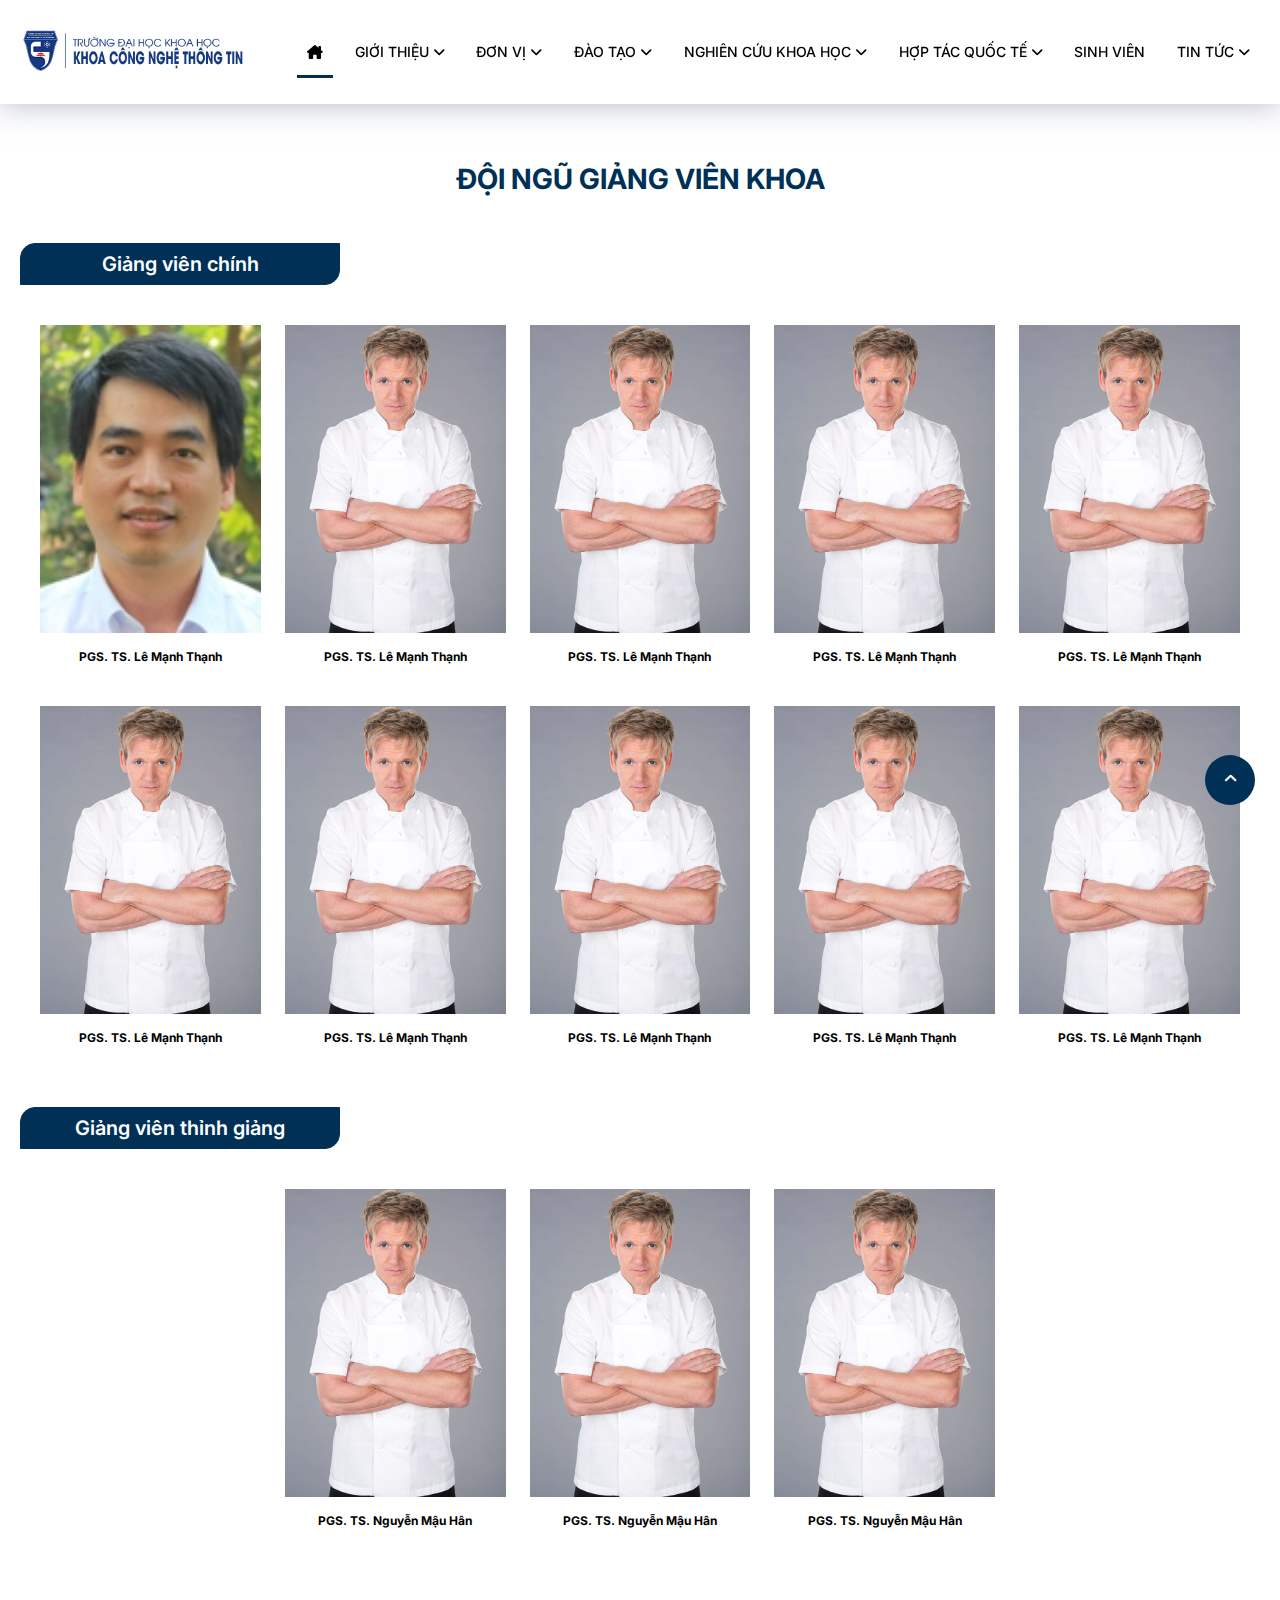
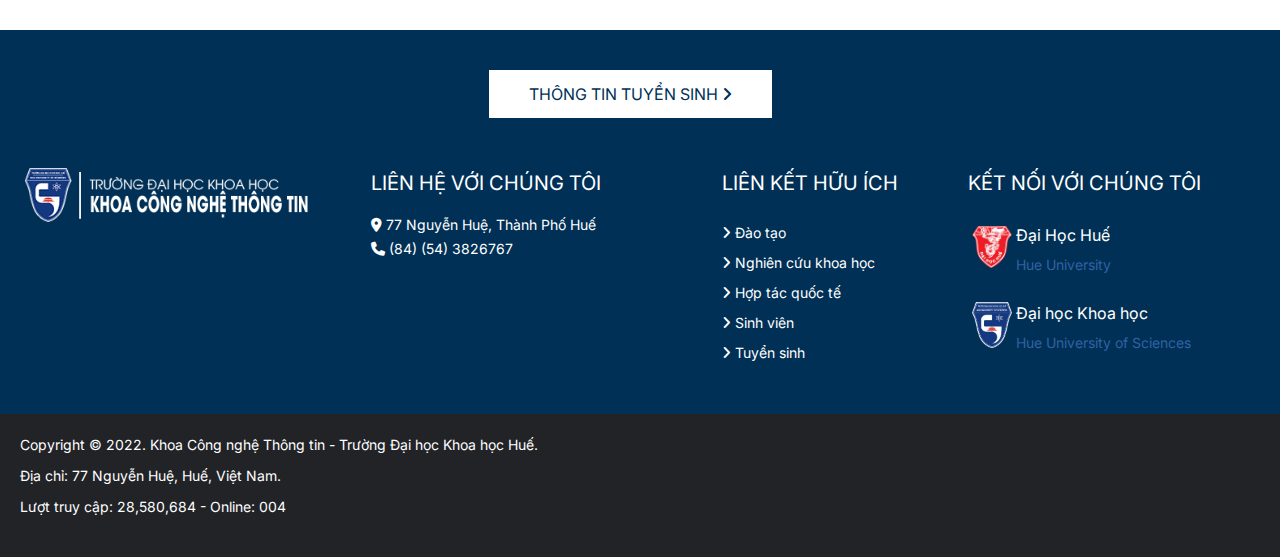
<file: teaching_staff.html>
<!DOCTYPE html>
<html lang="en">
<head>
    <meta charset="UTF-8">
    <meta http-equiv="X-UA-Compatible" content="IE=edge">
    <meta name="viewport" content="width=device-width, initial-scale=1.0">
    <title>Đội ngũ Giảng viên</title>
    <!-- carosel -->
    <link rel="stylesheet" href="./assets/slick-1.8.1/slick/slick-theme.css" />
    <link rel="stylesheet" href="./assets/slick-1.8.1/slick/slick.css" />
    <!-- Goolge font link -->
    <link rel="preconnect" href="https://fonts.googleapis.com">
    <link rel="preconnect" href="https://fonts.gstatic.com" crossorigin>
    <link href="https://fonts.googleapis.com/css2?family=Inter:wght@100;200;400;500;600;700;800;900&display=swap" rel="stylesheet">
    <!-- font-awesome link --> 
    <link
      rel="stylesheet"
      href="https://cdnjs.cloudflare.com/ajax/libs/font-awesome/6.2.1/css/all.min.css"
    />
    <!-- CSS link -->
    <link rel="stylesheet" href="./assets/css/reset.css" />
    <link rel="stylesheet" href="./assets/css/base.css" />
    <link rel="stylesheet" href="./assets/css/style.css" />
    <link rel="stylesheet" href="./assets/css/slideslick.css" />
    <link rel="stylesheet" href="./assets/css/grid.css" />
    <link rel="stylesheet" href="./assets/css/responsive.css" />

    <!-- Bootstrap -->
    <script src="https://cdn.jsdelivr.net/npm/@popperjs/core@2.9.2/dist/umd/popper.min.js" integrity="sha384-IQsoLXl5PILFhosVNubq5LC7Qb9DXgDA9i+tQ8Zj3iwWAwPtgFTxbJ8NT4GN1R8p" crossorigin="anonymous"></script>
    <script src="https://cdn.jsdelivr.net/npm/bootstrap@5.0.2/dist/js/bootstrap.min.js" integrity="sha384-cVKIPhGWiC2Al4u+LWgxfKTRIcfu0JTxR+EQDz/bgldoEyl4H0zUF0QKbrJ0EcQF" crossorigin="anonymous"></script>
    
    <!-- aos -->
    <link href="https://unpkg.com/aos@2.3.1/dist/aos.css" rel="stylesheet">
</head>
<body>
    <!-- header -->
    <header class="header">
      <div class="wrapper">
        <div class="container header--inner">
          <a href="" class="logo">
            <img src="./assets/images/Untitled.png" alt="" class="logo__img" />
          </a>
          <!-- Nav PC  -->
          <nav class="navbar hide-on-mobile-tablet">
            <ul class="navbar__list">
              <li class="navbar__item">
                <a href="index.html" class="navbar__item-link active"
                  ><i class="navbar__icon fa-solid fa-house-chimney"></i>
                </a>
              </li>
              <li class="navbar__item">
                <a href="" class="navbar__item-link">
                  <span>Giới thiệu</span>
                  <i class="navbar__icon fa-sharp fa-solid fa-angle-down"></i>
                </a>
                <ul class="sub--nav__list">
                  <li class="sub--nav__item">
                    <a href="" class="sub--nav__item-link">
                      <i
                        class="sub--nav__icon sfa-sharp fa-solid fa-angle-right"
                      ></i>
                      <span>Đào tạo</span>
                    </a>
                  </li>
                  <li class="sub--nav__item">
                    <a href="teaching_staff.html" class="sub--nav__item-link">
                      <i
                        class="sub--nav__icon sfa-sharp fa-solid fa-angle-right"
                      ></i>
                      <span>Đội ngũ Giảng viên</span>
                    </a>
                  </li>
                  <li class="sub--nav__item">
                    <a href="organizational_structure.html" class="sub--nav__item-link">
                      <i
                        class="sub--nav__icon sfa-sharp fa-solid fa-angle-right"
                      ></i>
                      <span>Cơ cấu tổ chức</span>
                    </a>
                  </li>
                  <li class="navbar-2nd">
                    <a href="" class="sub--nav__item-link">
                        <i
                        class="sub--nav__icon sfa-sharp fa-solid fa-angle-right"
                        ></i>
                        <span>Các bộ môn</span>
                    </a>    
                    <ul class="sub--nav__list-2nd nav_child-2nd">
                        <li class="sub--nav__item">
                            <a href="" class="sub--nav__item-link">
                                <i
                                class="sub--nav__icon sfa-sharp fa-solid fa-angle-right"
                                ></i>
                                <span>Khoa học máy tính</span>
                            </a>                                   
                        </li>
                        <li class="sub--nav__item">
                            <a href="" class="sub--nav__item-link">
                                <i
                                class="sub--nav__icon sfa-sharp fa-solid fa-angle-right"
                                ></i>
                                <span>Công nghệ phần mềm</span>
                            </a>                                   
                        </li>
                        <li class="sub--nav__item">
                            <a href="" class="sub--nav__item-link">
                                <i
                                class="sub--nav__icon sfa-sharp fa-solid fa-angle-right"
                                ></i>
                                <span>Mạng & Truyền thông</span>
                            </a>                                   
                        </li>
                    </ul>
                </li>
                </ul>
              </li>
              <li class="navbar__item">
                <a href="" class="navbar__item-link"
                  ><span>Đơn vị</span>
                  <i class="navbar__icon fa-sharp fa-solid fa-angle-down"></i
                ></a>
                <ul class="sub--nav__list">
                  <li class="sub--nav__item">
                    <a href="" class="sub--nav__item-link">
                      <i
                        class="sub--nav__icon sfa-sharp fa-solid fa-angle-right"
                      ></i>
                      <span>Về nhà trường </span>
                    </a>
                  </li>
                  <li class="sub--nav__item">
                    <a href="" class="sub--nav__item-link">
                      <i
                        class="sub--nav__icon sfa-sharp fa-solid fa-angle-right"
                      ></i>
                      <span>Sứ mạng, Tầm nhìn và Giá trị cốt lõi</span>
                    </a>
                  </li>
                  <li class="sub--nav__item">
                    <a href="" class="sub--nav__item-link">
                      <i
                        class="sub--nav__icon sfa-sharp fa-solid fa-angle-right"
                      ></i>
                      <span>Triết lý giáo dục</span>
                    </a>
                  </li>
                  <li class="sub--nav__item">
                    <a href="" class="sub--nav__item-link">
                      <i
                        class="sub--nav__icon sfa-sharp fa-solid fa-angle-right"
                      ></i>
                      <span>Thông điệp từ Hiệu trưởng</span>
                    </a>
                  </li>
                </ul>
              </li>
              <li class="navbar__item">
                <a href="" class="navbar__item-link"
                  >Đào tạo
                  <i class="navbar__icon fa-sharp fa-solid fa-angle-down"></i
                ></a>
                <ul class="sub--nav__list">
                  <li class="sub--nav__item">
                    <a href="" class="sub--nav__item-link">
                      <i
                        class="sub--nav__icon sfa-sharp fa-solid fa-angle-right"
                      ></i>
                      <span>Về nhà trường </span>
                    </a>
                  </li>
                  <li class="sub--nav__item">
                    <a href="" class="sub--nav__item-link">
                      <i
                        class="sub--nav__icon sfa-sharp fa-solid fa-angle-right"
                      ></i>
                      <span>Sứ mạng, Tầm nhìn và Giá trị cốt lõi</span>
                    </a>
                  </li>
                  <li class="sub--nav__item">
                    <a href="" class="sub--nav__item-link">
                      <i
                        class="sub--nav__icon sfa-sharp fa-solid fa-angle-right"
                      ></i>
                      <span>Triết lý giáo dục</span>
                    </a>
                  </li>
                  <li class="sub--nav__item">
                    <a href="" class="sub--nav__item-link">
                      <i
                        class="sub--nav__icon sfa-sharp fa-solid fa-angle-right"
                      ></i>
                      <span>Thông điệp từ Hiệu trưởng</span>
                    </a>
                  </li>
                </ul>
              </li>
              <li class="navbar__item">
                <a href="" class="navbar__item-link"
                  ><span>Nghiên cứu Khoa học</span>
                  <i class="navbar__icon fa-sharp fa-solid fa-angle-down"></i>
                </a>
                <ul class="sub--nav__list">
                  <li class="sub--nav__item">
                    <a href="" class="sub--nav__item-link">
                      <i
                        class="sub--nav__icon sfa-sharp fa-solid fa-angle-right"
                      ></i>
                      <span>Về nhà trường </span>
                    </a>
                  </li>
                  <li class="sub--nav__item">
                    <a href="" class="sub--nav__item-link">
                      <i
                        class="sub--nav__icon sfa-sharp fa-solid fa-angle-right"
                      ></i>
                      <span>Sứ mạng, Tầm nhìn và Giá trị cốt lõi</span>
                    </a>
                  </li>
                  <li class="sub--nav__item">
                    <a href="" class="sub--nav__item-link">
                      <i
                        class="sub--nav__icon sfa-sharp fa-solid fa-angle-right"
                      ></i>
                      <span>Triết lý giáo dục</span>
                    </a>
                  </li>
                  <li class="sub--nav__item">
                    <a href="" class="sub--nav__item-link">
                      <i
                        class="sub--nav__icon sfa-sharp fa-solid fa-angle-right"
                      ></i>
                      <span>Thông điệp từ Hiệu trưởng</span>
                    </a>
                  </li>
                </ul>
              </li>
              <li class="navbar__item">
                <a href="" class="navbar__item-link"
                  ><span>Hợp tác quốc tế</span>
                  <i class="navbar__icon fa-sharp fa-solid fa-angle-down"></i
                ></a>
                <ul class="sub--nav__list">
                  <li class="sub--nav__item">
                    <a href="" class="sub--nav__item-link">
                      <i
                        class="sub--nav__icon sfa-sharp fa-solid fa-angle-right"
                      ></i>
                      <span>Về nhà trường </span>
                    </a>
                  </li>
                  <li class="sub--nav__item">
                    <a href="" class="sub--nav__item-link">
                      <i
                        class="sub--nav__icon sfa-sharp fa-solid fa-angle-right"
                      ></i>
                      <span>Sứ mạng, Tầm nhìn và Giá trị cốt lõi</span>
                    </a>
                  </li>
                  <li class="sub--nav__item">
                    <a href="" class="sub--nav__item-link">
                      <i
                        class="sub--nav__icon sfa-sharp fa-solid fa-angle-right"
                      ></i>
                      <span>Triết lý giáo dục</span>
                    </a>
                  </li>
                  <li class="sub--nav__item">
                    <a href="" class="sub--nav__item-link">
                      <i
                        class="sub--nav__icon sfa-sharp fa-solid fa-angle-right"
                      ></i>
                      <span>Thông điệp từ Hiệu trưởng</span>
                    </a>
                  </li>
                </ul>
              </li>
              <li class="navbar__item">
                <a href="" class="navbar__item-link"><span>Sinh viên</span></a>
              </li>
              <li class="navbar__item">
                <a href="info_news.html" class="navbar__item-link"
                  ><span>Tin tức</span>
                  <i class="navbar__icon fa-sharp fa-solid fa-angle-down"></i
                ></a>
                <ul class="sub--nav__list">
                  <li class="sub--nav__item">
                    <a href="" class="sub--nav__item-link">
                      <i
                        class="sub--nav__icon sfa-sharp fa-solid fa-angle-right"
                      ></i>
                      <span>Thông báo</span>
                    </a>
                  </li>
                  <li class="sub--nav__item">
                    <a href="" class="sub--nav__item-link">
                      <i
                        class="sub--nav__icon sfa-sharp fa-solid fa-angle-right"
                      ></i>
                      <span>Sự kiện</span>
                    </a>
                  </li>
                  <li class="sub--nav__item">
                    <a href="" class="sub--nav__item-link">
                      <i
                        class="sub--nav__icon sfa-sharp fa-solid fa-angle-right"
                      ></i>
                      <span>Đào tạo</span>
                    </a>
                  </li>
                  <li class="sub--nav__item">
                    <a href="" class="sub--nav__item-link">
                      <i
                        class="sub--nav__icon sfa-sharp fa-solid fa-angle-right"
                      ></i>
                      <span>Khoa học công nghệ</span>
                    </a>
                  </li>
                  <li class="sub--nav__item">
                    <a href="" class="sub--nav__item-link">
                      <i
                        class="sub--nav__icon sfa-sharp fa-solid fa-angle-right"
                      ></i>
                      <span>Semina</span>
                    </a>
                  </li>
                  <li class="sub--nav__item">
                    <a href="" class="sub--nav__item-link">
                      <i
                        class="sub--nav__icon sfa-sharp fa-solid fa-angle-right"
                      ></i>
                      <span>Tuyển dụng</span>
                    </a>
                  </li>
                </ul>
              </li>
            </ul>
          </nav>
        </div>
        <!-- Nav mobile - tablet  -->
        <nav class="navbar-swap">
          <div class="navbar-btn display-on-mobile-tablet">
            <label for="navbar-btn--input" class="navbar-btn--open">
              <i class="fas fa-bars"></i>
            </label>
            <label for="navbar-btn--input" class="navbar-btn--close">
              <i class="fas fa-times"></i>
            </label>
            <input type="checkbox" name="btn" id="navbar-btn--input" class="navbar-input" hidden>
            <label for="navbar-btn--input" class="navbar__overlay"></label>
            <nav class="navbar-mobile-tablet">
              <ul class="navbar-list">
                <li>
                  <a href=""><span class="nav-big__title active">TRANG CHỦ</span></a>
                </li>
                <li>
                  <span class="nav-big__title">Giới thiệu</span>
                  <ul class="navbar-list-r2">
                    <li>
                      <i class="sub--nav__icon sfa-sharp fa-solid fa-angle-right"></i>
                      <span><a href=""> Tổng quan</a></span>
                    </li>
                    <li>
                      <i class="sub--nav__icon sfa-sharp fa-solid fa-angle-right"></i>
                      <span><a href="">Đội ngũ giảng viên</a> </span>
                    </li>
                    <li>
                      <i class="sub--nav__icon sfa-sharp fa-solid fa-angle-right"></i>
                      <span><a href="">Cơ cấu tổ chức</a></span>
                    </li>
                    <li class="nav-lv-3">
                      <p>
                        <i class="sub--nav__icon sfa-sharp fa-solid fa-angle-right"></i>
                        <span>Các bộ môn</span>
                      </p>
                      <ul class="navbar-list-r3">
                        <li>
                          <i class="sub--nav__icon sfa-sharp fa-solid fa-angle-right"></i>
                          <span><a href="">Khoa học máy tính</a></span>
                        </li>
                        <li>
                          <i class="sub--nav__icon sfa-sharp fa-solid fa-angle-right"></i>
                          <span><a href="">Công nghệ phần mềm</a></span>
                        </li>
                        <li>
                          <i class="sub--nav__icon sfa-sharp fa-solid fa-angle-right"></i>
                          <span><a href="">Mạng máy tính</a></span>
                        </li>
                      </ul>
                    </li>
                  </ul>
                </li>
                <li>
                  <span class="nav-big__title">Đào tạo</span>
                  <ul class="navbar-list-r2">
                    <li>
                      <i class="sub--nav__icon sfa-sharp fa-solid fa-angle-right"></i>
                      <span><a href="">Đào tạo đại học</a></span>
                    </li>
                    <li>
                      <i class="sub--nav__icon sfa-sharp fa-solid fa-angle-right"></i>
                      <span><a href="">Đào tạo sau đại học</a> </span>
                    </li>
                    <li>
                      <i class="sub--nav__icon sfa-sharp fa-solid fa-angle-right"></i>
                      <span><a href="">Cơ cấu tổ chức</a></span>
                    </li>
                  </ul>
                </li>
                <li>
                  <a href=""><span class="nav-big__title">Nghiên cứu khoa học</span></a>
                </li>
                <li>
                  <a href=""><span class="nav-big__title">Đoàn, hội</span></a>
                </li>
                <li>
                  <span class="nav-big__title">Tin tức, thông báo</span>
                  <ul class="navbar-list-r2">
                    <li>
                      <i class="sub--nav__icon sfa-sharp fa-solid fa-angle-right"></i>
                      <span><a href="">Tin tức</a></span>
                    </li>
                    <li>
                      <i class="sub--nav__icon sfa-sharp fa-solid fa-angle-right"></i>
                      <span><a href="">Thông báo</a> </span>
                    </li>
                    <li>
                      <i class="sub--nav__icon sfa-sharp fa-solid fa-angle-right"></i>
                      <span><a href="">Học bổng</a></span>
                    </li>
                    <li>
                      <i class="sub--nav__icon sfa-sharp fa-solid fa-angle-right"></i>
                      <span><a href="">Việc làm</a></span>
                    </li>
                  </ul>
                </li>
                <li>
                  <a href=""><span class="nav-big__title">Kế hoạch công tác</span></a>
                </li>
              </ul>
            </nav>
          </div>
        </nav>
      </div>
    </header>

    <div class="teaching_staff">
        <div class="wrapper">
            <div class="container">
                <div class="organization__content">
                    <h1>
                        ĐỘI NGŨ GIẢNG VIÊN KHOA 
                    </h1>
                </div>
                <div class="assistant">
                    <div class="organ__title-long">
                        <h2>
                            Giảng viên chính
                        </h2>
                    </div>
                    <div class="element_direc grid wide">
                        <div class="row direc_wrap">
                           <div class="col l-2-4">
                                <div class="out-team">
                                    <div class="direc_pic">
                                        <img src="assets/images/tChuong.jpg" alt="Thầy Nguyễn Hoàng Hà images">
                                    </div>
                                    <div class="direc_content">
                                        <p class="name">PGS. TS. Lê Mạnh Thạnh</p>
                                    </div>
                                </div>
                            </div> 
                            <div class="col l-2-4">
                                <div class="out-team">
                                    <div class="direc_pic">
                                        <img src="assets/images/teach-1.jpg" alt="Thầy Nguyễn Hoàng Hà images">
                                    </div>
                                    <div class="direc_content">
                                        <p class="name">PGS. TS. Lê Mạnh Thạnh</p>
                                    </div>
                                </div>
                            </div>
                            <div class="col l-2-4">
                                <div class="out-team">
                                    <div class="direc_pic">
                                        <img src="assets/images/teach-1.jpg" alt="Thầy Nguyễn Hoàng Hà images">
                                    </div>
                                    <div class="direc_content">
                                        <p class="name">PGS. TS. Lê Mạnh Thạnh</p>
                                    </div>
                                </div>
                            </div>
                            <div class="col l-2-4">
                                <div class="out-team">
                                    <div class="direc_pic">
                                        <img src="assets/images/teach-1.jpg" alt="Thầy Nguyễn Hoàng Hà images">
                                    </div>
                                    <div class="direc_content">
                                        <p class="name">PGS. TS. Lê Mạnh Thạnh</p>
                                    </div>
                                </div>
                            </div>
                            <div class="col l-2-4">
                                <div class="out-team">
                                    <div class="direc_pic">
                                        <img src="assets/images/teach-1.jpg" alt="Thầy Nguyễn Hoàng Hà images">
                                    </div>
                                    <div class="direc_content">
                                        <p class="name">PGS. TS. Lê Mạnh Thạnh</p>
                                    </div>
                                </div>
                            </div> 
                            <div class="col l-2-4">
                                <div class="out-team">
                                    <div class="direc_pic">
                                        <img src="assets/images/teach-1.jpg" alt="Thầy Nguyễn Hoàng Hà images">
                                    </div>
                                    <div class="direc_content">
                                        <p class="name">PGS. TS. Lê Mạnh Thạnh</p>
                                    </div>
                                </div>
                            </div>
                            <div class="col l-2-4">
                                <div class="out-team">
                                    <div class="direc_pic">
                                        <img src="assets/images/teach-1.jpg" alt="Thầy Nguyễn Hoàng Hà images">
                                    </div>
                                    <div class="direc_content">
                                        <p class="name">PGS. TS. Lê Mạnh Thạnh</p>
                                    </div>
                                </div>
                            </div>
                            <div class="col l-2-4">
                                <div class="out-team">
                                    <div class="direc_pic">
                                        <img src="assets/images/teach-1.jpg" alt="Thầy Nguyễn Hoàng Hà images">
                                    </div>
                                    <div class="direc_content">
                                        <p class="name">PGS. TS. Lê Mạnh Thạnh</p>
                                    </div>
                                </div>
                            </div>
                            <div class="col l-2-4">
                                <div class="out-team">
                                    <div class="direc_pic">
                                        <img src="assets/images/teach-1.jpg" alt="Thầy Nguyễn Hoàng Hà images">
                                    </div>
                                    <div class="direc_content">
                                        <p class="name">PGS. TS. Lê Mạnh Thạnh</p>
                                    </div>
                                </div>
                            </div>
                            <div class="col l-2-4">
                                <div class="out-team">
                                    <div class="direc_pic">
                                        <img src="assets/images/teach-1.jpg" alt="Thầy Nguyễn Hoàng Hà images">
                                    </div>
                                    <div class="direc_content">
                                        <p class="name">PGS. TS. Lê Mạnh Thạnh</p>
                                    </div>
                                </div>
                            </div>
                        </div>
                    </div>
                </div>
                <div class="assistant">
                    <div class="organ__title-long">
                        <h2>
                            Giảng viên thỉnh giảng
                        </h2>
                    </div>
                    <div class="element_direc grid wide">
                        <div class="row direc_wrap">
                           <div class="col l-2-4">
                                <div class="out-team">
                                    <div class="direc_pic">
                                        <img src="assets/images/teach-1.jpg" alt="Thầy Nguyễn Hoàng Hà images">
                                    </div>
                                    <div class="direc_content">
                                        <p class="name">PGS. TS. Nguyễn Mậu Hân</p>
                                    </div>
                                </div>
                            </div>
                            <div class="col l-2-4">
                                <div class="out-team">
                                    <div class="direc_pic">
                                        <img src="assets/images/teach-1.jpg" alt="Thầy Nguyễn Hoàng Hà images">
                                    </div>
                                    <div class="direc_content">
                                        <p class="name">PGS. TS. Nguyễn Mậu Hân</p>
                                    </div>
                                </div>
                            </div> 
                            <div class="col l-2-4">
                                <div class="out-team">
                                    <div class="direc_pic">
                                        <img src="assets/images/teach-1.jpg" alt="Thầy Nguyễn Hoàng Hà images">
                                    </div>
                                    <div class="direc_content">
                                        <p class="name">PGS. TS. Nguyễn Mậu Hân</p>
                                    </div>
                                </div>
                            </div> 
                        </div>
                    </div>
                </div>
            </div>
        </div>
    </div>
     <!-- contact -->
     <section class="contact">
        <div class="wrapper">
          <div class="container contact-inner">
            <div class="contact-btn">
              <div class="contact-btn-border"></div>
              <a class="btn btn-size-m btn-boder btn-primary">
                thông tin tuyển sinh
                <i class="fa-sharp fa-solid fa-angle-right"></i>
              </a>
              <div class="contact-btn-border contact-btn-border-right"></div>
            </div>
            <ul class="contact__list row">
              <li class="contact__item col l-3 m-6 s-12">
                <img src="./assets/images/Logo-footer.png" alt=""  />
              </li>
              <li class="contact__item col l-3 m-6 s-12">
                <h4 class="contact__item-heading">Liên hệ với chúng tôi</h4>
                <div class="contact__new">
                  <p>
                    <i class="fa-solid fa-location-dot"></i> 77 Nguyễn Huệ, Thành
                    Phố Huế
                  </p>
                  <p><i class="fa-solid fa-phone"></i> (84) (54) 3826767</p>
                  <div id="fb-root" style="width: 300px; padding-top: 10px;">
                    <div class="fb-page" 
                      data-href="https://www.facebook.com/ithusc"
                      data-width="380" 
                      data-hide-cover="false"
                      data-show-facepile="false">
                    </div>
                    <!-- <div class="fb-page" data-href="https://www.facebook.com/ithusc" data-tabs="timeline" data-width="" data-height="" data-small-header="false" data-adapt-container-width="false" data-hide-cover="false" data-show-facepile="false"><blockquote cite="https://www.facebook.com/ithusc" class="fb-xfbml-parse-ignore"><a href="https://www.facebook.com/ithusc">Khoa Công nghệ Thông tin, trường Đại học Khoa học, Đại học Huế</a></blockquote></div> -->
                  </div>
                </div>
              </li>
              <li class="contact__item col l-2 m-6 s-12">
                <h4 class="contact__item-heading">Liên kết hữu ích</h4>
                <ul class="contact__list-link">
                  <li class="contact__item-link">
                    <a href="#"
                      ><i class="fa-sharp fa-solid fa-angle-right"></i>
                      <span>Đào tạo</span></a
                    >
                  </li>
                  <li class="contact__item-link">
                    <a href="#"
                      ><i class="fa-sharp fa-solid fa-angle-right"></i>
                      <span>Nghiên cứu khoa học</span></a
                    >
                  </li>
                  <li class="contact__item-link">
                    <a href="#"
                      ><i class="fa-sharp fa-solid fa-angle-right"></i>
                      <span>Hợp tác quốc tế</span></a
                    >
                  </li>
                  <li class="contact__item-link">
                    <a href="#"
                      ><i class="fa-sharp fa-solid fa-angle-right"></i>
                      <span>Sinh viên</span></a
                    >
                  </li>
                  <li class="contact__item-link">
                    <a href="#"
                      ><i class="fa-sharp fa-solid fa-angle-right"></i>
                      <span>Tuyển sinh</span></a
                    >
                  </li>
                </ul>
              </li>
              <li class="contact__item col l-3 m-6 s-12">
                <h4 class="contact__item-heading">Kết nối với chúng tôi</h4>
                <ul class="contact__list-conntect">
                  <li class="contact__item-connect">
                    <a class="connect" href="https://hueuni.edu.vn/">
                      <img
                        src="./assets/images/logo-đhh.png"
                        alt=""
                        class="connect__img"
                      />
                      <div class="connect__content">
                        <h4 class="connect__content-heading">Đại Học Huế</h4>
                        <p class="connect__content-desc">Hue University</p>
                      </div>
                    </a>
                  </li>
                  <li class="contact__item-connect">
                    <a class="connect" href="https://husc.edu.vn/">
                      <img
                        src="./assets/images/husc_logo.png"
                        alt=""
                        class="connect__img"
                      />
                      <div class="connect__content">
                        <h4 class="connect__content-heading">
                          Đại học Khoa học
                        </h4>
                        <p class="connect__content-desc">
                          Hue University of Sciences
                        </p>
                      </div>
                    </a>
                  </li>
                </ul>
              </li>
            </ul>
          </div>
        </div>
    </section>
    <!-- footer -->
    <footer class="footer">
    <div class="wrapper">
        <div class="container footer-inner">
        <div class="footer__copy">
            <p>
            Copyright © 2022. Khoa Công nghệ Thông tin - Trường Đại học Khoa
            học Huế.
            </p>
            <p>Địa chỉ: 77 Nguyễn Huệ, Huế, Việt Nam.</p>
            <p>Lượt truy cập: 28,580,684 - Online: 004</p>
        </div>
        </div>
    </div>
    <a id="go-to-top" href="#goback"><i class="fas fa-angle-up"></i></a>
    </footer>
      <!-- js -->
      <script src="https://ajax.googleapis.com/ajax/libs/jquery/3.3.1/jquery.min.js"></script>
      <script src="./assets/slick-1.8.1/slick/slick.min.js"></script>
      <script src="https://unpkg.com/aos@2.3.1/dist/aos.js"></script>
      <script src="./assets/js/app.js"></script>
      <script async defer crossorigin="anonymous" src="https://connect.facebook.net/vi_VN/sdk.js#xfbml=1&version=v16.0" nonce="Q0cmTqCf"></script>
    </body>
  </html>
</file>
<file: assets/css/base.css>
:root {
  --primary-color: #003056;
  --text-color: #fff;
  --white-color: #fff;
  --black-text-color: #3e3e3e;
  --border-color:#dbdbdb;
  --gold-color: #faff6c;
  --light-primary-color: #cfa671b2;
  --black-color: #000;
  --secondary-color: #094c8a;

  --star-gold-color: #FFCE3E;
  --overlay-mobile-color: #000000e0;
  --red-color: 	#FF0000;
  --error-color: #f33a58;
  --gray-input-color: #b3b3b3;

  --shadow-color: #f5f5f7;
  --gray-color: #cccbcb;

  --light-blue-color: #498fe64a;
  --backgr-color-1:#eff6ff;
}
* {
  box-sizing: border-box;
  margin: 0;
  padding: 0;
}
html {
  font-size: 62.5%;
  line-height: 1.6rem;
  font-family: 'Inter', sans-serif;
  box-sizing: border-box;
}
body {
  font-family: 'Inter', sans-serif;
}
a {
  text-decoration: none;
}
em{
  font-style: italic;
}
strong{
  font-weight: 700;
}
img {
  display: block;
  width: 100%;
  object-fit: cover;
}
.wrapper{
  max-width: 180rem;
  margin: 0 auto;
}
.container {
  max-width: 140rem;
  margin: 0 auto;
  padding: 0 2rem;
}

.text-clamp {
  display: -webkit-box;
  -webkit-box-orient: vertical;
  text-overflow: ellipsis;
  overflow: hidden;
}
.text-clamp-2 {
  -webkit-line-clamp: 2;
}
.text-clamp-3 {
  -webkit-line-clamp: 3;
}
.btn {
  cursor: pointer;
  outline: none;
  font-size: 1.4rem;
  color: var(--black-text-color);
  background-color: var(--text-color);
}
.btn-size-s {
  padding: 10px 20px;
}
.btn-size-m {
  padding: 16px 40px;
  font-size: 1.6rem;
}
.btn-br {
  border-radius: 25px;
}
.btn-border {
  border: 1px solid #aeaeae;
}
.btn-primary {
  background-color: var(--text-color);
  color: var(--primary-color);
  text-transform: uppercase;
}
.btn--lun:hover{
  box-shadow: none;
  transform: translateY(10px);
}

.btn--lun{
  border-radius:8px;
  margin-top: 20px;

  background-color: var(--primary-color);
  color: var(--white-color);
  border: none;
  box-shadow: 0 10px 0 var(--secondary-color);
  transition: .5s;
  padding: 16px 40px;
  font-size: 1.6rem;
}
/* .slide__content-btn {
  background-color: #fff;
  color: var(--black-text-color);
  font-size: 1.4rem;
  padding: 12px 40px;
  border-radius: 20px;
}
.slide__content-btn:hover {
  background-color: rgb(204, 204, 204);
} */
@keyframes fadeSlideShow {
  from {
    opacity: 0.8;
  }
  to {
    opacity: 1;
  }
}
.padding20{
  padding: 20px 0;
}
.text-center{
  text-align: center !important;
}
.text-justify{
  text-align: justify;
}
</file>
<file: assets/css/style.css>
/* header */
.header {
  padding: 2rem 0;
  background-color: var(--white-color);
  position: fixed;
  top: 0;
  right: 0;
  left: 0;
  z-index: 999;
  box-shadow: rgba(127, 137, 161, 0.604) 0px 0px 3rem;
  transition: padding 0.3s ease 0s;
}
.header--inner {
  display: flex;
  align-items: center;
  justify-content: space-between;
  height: 100%;
}
.logo{
  padding-top: 10px;
  padding-right: 50px;
  width:277px;
  height: 64px;
}
/* navbar */
.navbar {
  flex: 1;
}
.navbar__list {
  display: flex;
  align-items: center;
  justify-content: space-between;
}
.navbar__item {
  position: relative;
}
.navbar-2nd{
  position: relative;
}
.navbar__item-link {
  font-size: 1.4rem;
  font-weight: 500;
  color: var(--black-color);
  text-transform: uppercase;
  padding: 15px 10px;
  position: relative;
  transition: all 0.2s ease;
}
.navbar__item-link::before {
  content: "";
  display: none;
  position: absolute;
  top: 100%;
  left: 0;
  width: 100%;
  height: 3px;
  background-color: var(--primary-color);
}
.navbar__item-link:hover.navbar__item-link::before {
  display: block;
}
.navbar__item-link.active {
  border-bottom: 3px solid var(--primary-color);
}
.navbar__icon {
  font-size: 1.4rem;
}

/* sub-nav */
.sub--nav__list, .sub--nav__list-2nd {
  position: absolute;
  background-color: #fff;
  width: 200px;
  top: calc(100% + 19.9px);
  box-shadow: 0 4px 10px rgba(0, 0, 0, 0.1);
  display: none;
  z-index: 2;
}
.navbar__item:last-child .sub--nav__list {
  right: 0;
}
.navbar__item:hover .sub--nav__list {
  display: block;
}
.sub--nav__item-link {
  font-size: 1.4rem;
  line-height: 24px;
  font-weight: 400;
  color: var(--black-text-color);
  width: 100%;
  padding: 5px 10px;
  display: flex;
}
.sub--nav__item-link:hover {
  background-color: var(--primary-color);
  color: var(--text-color);
}
.sub--nav__item-active {
  background-color: var(--primary-color);
  color: var(--white-color) ;
}
.sub--nav__icon {
  padding: 5px 5px 0 0;
  font-size: 1rem;
}
.navbar-2nd:last-child .sub--nav__list-2nd {
  top: 0 !important;
  right: -200px !important; 
}
.navbar-2nd:hover .sub--nav__list-2nd {
  display: block;
}

/* Slide show */
.slide-show {
  position: relative;
  padding-top: 95px;
}

.slide {
  animation: fadeSlideShow linear 1.5s;
  display: none;
}
.slide__img {
  max-width: 100%;
  height: 645px;
}
.slide-show-prev,
.slide-show-next {
  position: absolute;
  font-size: 5rem;
  top: 50%;
  transform: translateY(-50%);
  background-image: linear-gradient(
    to right,
    rgba(0, 0, 0, 0.5) 0%,
    rgba(0, 0, 0, 0.0001) 100%
  );
  height: 100%;
  padding: 0 7rem;
  color: #fff;
  display: flex;
  align-items: center;
  justify-content: center;
}
.slide-show-next {
  right: 0;
  background-image: linear-gradient(
    to right,
    rgba(0, 0, 0, 0.0001) 0%,
    rgba(0, 0, 0, 0.5) 100%
  );
}
.slide-show-prev:hover {
  background-image: linear-gradient(
    to right,
    rgba(0, 0, 0, 0.9) 0%,
    rgba(0, 0, 0, 0.02) 100%
  );
  cursor: pointer;
}
.slide-show-next:hover {
  background-image: linear-gradient(
    to right,
    rgba(0, 0, 0, 0.02) 0%,
    rgba(0, 0, 0, 0.9) 100%
  );
  cursor: pointer;
}
.btn-slide:hover {
  background-color: rgb(204, 204, 204);
}
/* flat */
.flat {
  background-color: var(--white-color);
  height: 21rem;
  position: relative;
}
.flat-inner {
  position: absolute;
  top: -73px;
  left: 50%;
  transform: translateX(-50%);
  width: 144rem;  
  max-width: 100%;
}
.flat__list {
  align-items: center;
  justify-content: space-between;
  width: 100%;
  padding: 0 50px;
}
.flat__item {
  padding: 2rem;
  border-radius: 5px;
  background-color: var(--white-color);
  width: 32%;
  height: 224px;
  position: relative;
  border: 1px solid #f5f5f7;
  margin: 0 -14px;
  box-shadow: rgb(127 137 161 / 30%) 0px 0px 0.5rem;
}
.flat__item:hover {
  box-shadow: 0 4px 8px rgba(0, 0, 0, 0.5);
}
.flat__item-heading {
  text-transform: uppercase;
  color: var(--primary-color);
  font-size: 2.2rem;
  font-weight: 500;
  text-align: center;
}
.flat__item-line {
  border-bottom: 1px dashed var(--primary-color);
  margin: 2rem 0;
  position: relative;
}
.flat__item-line::before {
  content: "";
  display: block;
  z-index: 1;
  position: absolute;
  left: 50%;
  top: calc(100% - 7px);
  transform: translateX(-50%);
  width: 15px;
  height: 15px;
  border-radius: 50%;
  background-color: var(--primary-color);
}
.flat__item-desc {
  font-size: 1.4rem;
  color: var(--primary-color);
  text-align: justify;
  line-height: 1.6;
  margin-bottom: 2rem;
}
.flat__item-icon {
  font-size: 4rem;
  color: var(--primary-color);
  position: absolute;
  bottom: 1rem;
  right: 1rem;
}

/* content*/
.content__heading, .info__news-content--header, .organization__content,.even__calendar__content,.lecturers_details__content{
  padding-top: 7rem;
    width: 100%;
    text-align: center;
    font-size: 2.8rem;
    text-transform: uppercase;
    color: var(--primary-color);
    margin-bottom: 5rem;
    font-weight: bold;
}
.content__text-wrap .content__write {
  font-size: 17px;
  line-height: 27px;
  text-align: justify;
}
.content__list{
  padding: 25px;
}
.content__list i{
  background: var(--backgr-color-1);
  color: var(--primary-color);
  padding: 12px;
  font-size: 12px;
  border-radius: 50%;
}
.content__list li{
  display: flex;
  align-items: center;
  padding-bottom: 20px;
}
.content__list-i{
  font-size: 17px;
  font-weight: 500;
  line-height: 26px;
  letter-spacing: 0;
  text-align: left;
  padding-left: 40px
}
.content__body-right img{
  border-radius: 10px;
}
.content__footer{
  padding:40px 0;
  flex:100%;
  text-align: center;
}
.content__footer-link{
  font-size:17px;
  font-weight: 400;
  line-height: 20px;
  height: 80px;
  border: 1px solid #ececef;
  border-radius: 8px;
  box-sizing: border-box;
  display: inline-block;
  vertical-align: top;
  margin: 20px;
}
.link-wrap{
  display: flex;
  justify-content: center;
  align-items: center;
  height: 100%;
  color: var(--black-color);
}
.content__footer-link span{
  margin: 0 30px 0 70px;
  position: relative;
}
.content__footer-link span::before{
  content: "";
  width: 24px;
  height: 24px;
  border-radius: 5px;
  position: absolute;
  background: var(--primary-color);
  left: -35px;
  top: -2px;
}
/* activities */
.activities {
  background-color: var(--white-color)
}
.activity__heading {
  padding-top: 2rem;
  width: 100%;
  text-align: center;
  font-size: 2.8rem;
  text-transform: uppercase;
  color: var(--primary-color);
  margin-bottom: 5rem;
  font-weight: bold;
}
.activity__list {
  display: flex;
  align-self: center;
  justify-content: space-between;
}
.activity__item {
  position: relative;
  width: 32%;
  transition: all linear 0.3s;
}
.activity__item:hover {
  transform: scale(1.02);
}
.activity__item-img {
  height: 250px;
  width: 375px;
  border-radius: 5px;
  overflow: hidden;
}

.activity__item-desc {
  height: 5rem;
  line-height: 5rem;
  position: absolute;
  bottom: 0;
  right: 0;
  left: 0;
  width: 50%;
  background-color: rgba(0, 0, 0, 0.3);
  color: var(--text-color);
  font-size: 1.4rem;
  border-radius: 0 15px 0 0;
  text-transform: uppercase;
  text-align: center;
}
.activity__item:hover .activity__item-desc {
  background-color: rgba(0, 0, 0, 0.5);
}
.activity__icon {
  position: absolute;
  right: 1rem;
  line-height: 5rem;
}
.activity__btn {
  padding: 3rem 0 3rem 0;
  display: flex;
  justify-content: center;
}
.activity__btn .btn {
  margin: 0 8px;
}
.btn.btn-primary:hover {
  background-color: var(--primary-color);
  color: var(--text-color);
  border: 1px solid var(--text-color);
}

/* news */
.news {
  margin: 2rem 0 0;
  padding-top: 45px;
  background-color: var(--shadow-color);
}
.news-inner {
  display: flex;
  justify-content: space-between;
}
.news__header {
  display: flex;
  align-items: flex-start;
  justify-content: space-between;
}
.news__header-heading {
  font-size: 28px;
  font-weight: 600;
  line-height: 53px;
  margin-bottom: 3rem;
  color: var(--primary-color);
}
.news__header-btn {
  margin-right: 1.5rem;
}
.new-focus {
  margin-bottom: 1.5rem;
}
.new-focus-img {
  border-left: 3px solid var(--primary-color);
  border-radius: 5px;
}
.new-focus-link {
  position: relative;
}
.new-focus-img:hover {
  box-shadow: 3px 6px 10px rgba(0, 0, 0, 0.4);
}
.new-focus-link::before {
  content: "Đào tạo đại học";
  display: block;
  position: absolute;
  bottom: 1.5rem;
  left: 1.5rem;
  z-index: 3;
  font-size: 2rem;
  color: var(--text-color);
  background-color: var(--primary-color);
  padding: 0.5rem 1.5rem;
  border-radius: 5px;
}
.new-focus-content {
  padding: 2rem 0 2rem 0;
  background-color: #f6f6f6;
}
.new-focus-heading {
  font-size: 2.1rem;
  color: var(--black-text-color);
  font-weight: 400;
  text-align: justify;
  line-height: 1.2;
}
.new-focus-heading:hover {
  color: var(--primary-color);
}
.new-focus-desc {
  font-size: 1.4rem;
  margin: 10px 0;
  color: var(--black-text-color);
  line-height: 2.4rem;
  text-align: justify;
}
.news__header > a{
  margin-top: 10px;
}
/* .notify list */
.notify__item-link {
  border-left: 1px solid rgb(31, 35, 109);
  padding-bottom: 1.2rem;
  width: 100%;
}
.notify__item-link:hover {
  background-color: var(--primary-color);
}
.notify__item-link:hover h4 {
  color: var(--text-color);
}
.notify__item-link.active h4 {
  color: var(--text-color);
}
.notify__item-link h4 {
  font-size: 17px;
  color: var(--black-text-color);
  line-height: 2.5rem;
  font-weight: 400;
  text-align: justify;
}
.notify__item-link span {
  font-size: 1.4rem;
  display: block;
  margin: 1rem 0;
  color: #3062a3;
}
.notify__item{
  display: flex;
}
.notify__item i{
  background: var(--backgr-color-1);
  color: var(--primary-color);
  padding: 12px;
  font-size: 12px;
  border-radius: 50%;
  box-shadow: 0 0.5rem 1rem rgb(0 0 0 / 15%);
  transform:translate(52%, 0px) !important ;
}
.notify__item-link-wrap{
  padding: 5px 0 0 40px;
}

/* hot - new */
.hot__new-content{
  padding: 65px 0 20px 0;
}
.hot__new-content--top{
  justify-content: space-between;
  align-items: center;
  padding-bottom: 60px;
}
.hot__new-content--top-right{
  /* position:absolute;
  right: 5%; */
}
.hot__new-content--top-left{
  color: var(--primary-color);
  font-size: 28px;
  font-weight: 600;
  line-height: 53px;
}
.item__img img{
  border-radius: 5px;
  /* width: 440px; */
  max-width: 100%;
  height: 290px;
}
.item-wrap h3{
  padding-top: 20px;
  font-size:20px;
  line-height: 1.3;
  color: var(--black-color);
  overflow: hidden;
  text-overflow: ellipsis;
  -webkit-line-clamp:2;
  height: 75px;
  display: -webkit-box;
  -webkit-box-orient: vertical;
}
.item_time{
  color: var(--gray-input-color);
  font-size:15px;
}
.hot__new-btn{
  width: 190px;
  height:30px;
}
/* intro*/
.intro {
    /*background: var(--shadow-color);*/
}
.intro-wrap{
  display: flex;
  padding: 65px 0;
}

.intro .intro--left{
  padding: 155px 0 0 0;
    max-width: 900px;
}

.intro .intro--left__content {
  padding: 0 0 30px 30px;
    /* width: 900px; */
}

.intro .intro--left__content h2, .intro--right__info-title{
  font-size: 28px;
  font-weight: 600;
  line-height: 53px;
  color: var(--primary-color);
}

.intro .intro--left__content span, .intro--right__info {
  font-size: 18px;
  line-height: 21px;
  color: var(--black-text-color);
  text-align: justify;

}
.intro .intro--right{
  /* width:1025px; */
  height:557px;
  position: relative;
}

.intro .intro--left img{
  border-radius: 150px 10px 150px 10px;
  padding: 0 15px;
  max-width: 100%;
  max-height:100%;
}

.intro .intro--right img{
  border-radius: 150px 10px 150px 10px;
  padding: 0 15px;
  max-width: 100%;
  max-height:100%;
}

.intro--right__i{
  padding-top: 30px;
}

.intro--right__info{
  position: absolute;
  background: var(--backgr-color-1);
  padding: 40px;
  border-radius: 10px;
  float: left;
  width: 100%;
  right: 31px;
  min-width: 764px;
}

.intro--right__info-title{
  padding-bottom: 20px;
  line-height: 30px;
}
.intro--right__info-desc{
  line-height: 28px;
}

.intro--right__btn {
    width: 197px;
  margin-top: 20px;
  display: flex;
}
/* contact */
.contact {
  background-color: var(--primary-color);
  padding: 4rem 0;
}
.contact-btn {
  display: flex;
  align-items: center;
  margin-bottom: 5rem;
}
.contact-btn-border {
  border-top: 1px solid var(--primary-color);
  flex: 1;
}
.contact-btn-border-right {
  margin-left: 2rem;
}
.contact__list {
  display: flex;
  align-items: flex-start;
  justify-content: space-between;
}

.contact__item-heading {
  font-size: 2rem;
  text-transform: uppercase;
  color: var(--white-color);
  margin-bottom: 2rem;
}
.contact__new p {
  color: var(--white-color);;
  font-size: 1.4rem;
  margin-bottom: 10px;
}
.contact__new img{
  width: 30px;
  padding-top: 15px;
}

.contact__item-link a {
  color: var(--white-color);
  font-size: 1.4rem;
  padding: 8px 0;
  display: block;
}
.contact__item-link a:hover {
  color: var(--red-color);
}
.contact__item-connect {
  margin-bottom: 2rem;
  padding: 4px;
}
.connect__content:hover .connect__content-heading {
  color: red;
}
.connect {
  display: flex;
  align-items: center;
  justify-content: space-between;
}
.connect__img {
  width: 4rem;
  margin-right: 4px;
}
.connect__content {
  flex: 1;
}

.connect__content-heading {
  font-size: 1.6rem;
  color: var(--white-color);
  margin-bottom: 1rem;
}
.connect__content-desc {
  font-size: 1.4rem;
  color: #3062a3;
}
/* footer */
.footer {
  background-color: #212327;
  padding: 2rem 0 3rem;
}
.footer-inner {
  display: flex;
  align-self: flex-start;
  justify-content: space-between;
}

.footer p {
  font-size: 1.4rem;
  color: var(--text-color);
  margin-bottom: 1rem;
  line-height: 1.5;
}


/*-------------------------------------------------------*/
/*Page info_news*/
.info__news{
  padding-top: 95px;
}
.search-box{
  position: relative;
}
.search-box input{
  height:50px;
  width: 320px;
  border-radius: 4px;
  border: 2px solid var(--gray-input-color);
  font-size: 20px;
  font-weight:500;
  line-height: 130%;
  color: var(--black-color);
  padding-left: 20px;
}
.search-box i{
  position: absolute;
  font-size: 25px;
  right: 15px;
  top:12px;
}
.info__news-content{
  padding: 65px 0 90px 0;
}
.info__news-content--top{
  justify-content: space-between;
  align-items: center;
  padding-bottom: 60px;
}
.info__news-content--top-right{
  position:absolute;
  /* right: 5%; */
}
.info__news-content--top-left{
  color: var(--primary-color);
  font-size: 28px;
  font-weight: 600;
  line-height: 53px;
}
.info__news--item-wrap{
  margin-bottom: 75px;
}
/* pagination */
.pagination{
  margin: 0 0 32px 0;
}

.pagination-list{
  display: flex;
  justify-content: center;
  align-items: center;
  flex-wrap: wrap;
}

.pagination-list-item{
  list-style: none;
  margin: 0 5px;
}

.pagination-list-item__link{
  --height:30px;
  display: block;
  text-decoration: none;
  font-size: 15px;
  color: var(--black-color);
  min-width: 33px;
  height: var(--height);
  line-height: var(--height);
  text-align: center;
  border-radius: 2px;
  font-weight: 300;
  border: 1px solid var(--border-color);
}
.pagination-list-item__next{
  --height:30px;
  display: block;
  text-decoration: none;
  font-size: 15px;
  color: var(--black-color);
  min-width: 30px;
  height: var(--height);
  line-height: var(--height);
  text-align: center;
  border-radius: 2px;
  font-weight: 300;
  border: 1px solid var(--border-color);
}
.pagination-list-item__link:hover{
  background-color: var(--gray-input-color);
  color: var(--while-color); 
  transition: all ease 0.3s;
}
.pagin-active{
  border: 1px solid var(--primary-color);
  background-color: var(--primary-color);
  color: var(--white-color);
}
.pagination-list-item__next i{
  color: var(--gray-input-color);
}

/*----------------------------------------------------------------*/
/*News details*/
.details{
  padding-top: 95px;
}
.details_wrap{
  padding: 65px 0 90px 0;
}
.details__title{
  font-size: 3rem;
  width: 100%;
  color: var(--primary-color);
  font-weight: 600;
  line-height: 160%;
}
.title_dt{
  display: flex;
  justify-content: center;
  text-align: center;
}
.cate-time{
  padding:30px 0;
}
.category_time{
  display: flex;
  flex-wrap:wrap;
  font-size:2rem;
  justify-content: center;
  color: var(--gray-color);
}
.category_time :nth-child(2){
  padding: 0 10px;
}
.category_time :last-child{
  padding: 0 10px;
}
.content_dt{
  display: flex;
  justify-content:center;
}
.details__content{
  font-size: 16px;
  line-height: 150%;
  text-align:justify;
}
.details_img img{
  border-radius : 10px;
  width: 100%;
}
.details__content p {
  padding: 5px 0;
}
.details__bot{
  padding-top: 20px;
  border-top: 1px solid;
}
.details__bot--share{
  width: 100%;
  display: flex;
  justify-content: flex-end;
  align-items: center;
}
.details__bot--share p{
  padding-right: 20px;
  font-weight: 600;
}
.details__bot--share img{
  height: 24px;
  width: 72px;
  border-radius: 5px;
}
/*----------------------------------------------------------------*/
/*organization_structure*/
.organization{
  padding-top: 95px;
  padding-bottom: 40px;
}
.organ__title,.organ__title-long{
  padding-bottom: 10px;
}
    .organ__title h2 {
        font-size: 1.8rem;
        font-weight: 600;
        border: 1px solid var(--primary-color);
        background-color: var(--primary-color);
        color: var(--white-color);
        padding: 10px;
        min-width: 165px;
        max-width: 200px;
        text-align: center;
        align-items: center;
        border-radius: 15px 0 15px 0;
    }
.organ__title-long h2{
  font-size: 2rem;
  font-weight: 600;
  border: 1px solid var(--primary-color);
  background-color: var(--primary-color);
  color: var(--white-color);
  padding: 10px;
  min-width: 165px;
  width: 320px;
  text-align: center;
  align-items: center;
  border-radius: 15px 0 15px 0;
}
.board_of_directors,.assistant{
  padding-bottom: 50px;
}
.element_direc{
  font-size:1.2em;
  line-height: 1.5;
}
.direc_wrap{
  justify-content: center;
}
.out-team{
  text-align: center;
  transition: all ease 0.3s;
  margin-top: 3rem;
}
.out-team:hover{
  box-shadow: 0 1rem 0.8rem var(--shadow-color);
  transform: scale(1.1);
}
.direc_pic{
  position: relative;
  overflow: hidden;
}
.direc_content{
  padding: 1rem 0;
}
.direc_content > .name{
  color: var(--black-color);
  font-weight: bold;
  padding-top: 0.5rem;
}
.direc_content > .position{
  color: var(--primary-color);
  font-size: 1.3em;
  text-transform: uppercase;
  font-weight:bold
}
.direc_pic img{
  width: 221px; 
   height: 308px;
}
/*----------------------------------------------------------------*/
/*teaching_staff*/
.teaching_staff{
  padding-top: 95px;
  padding-bottom: 40px;
}
/*----------------------------------------------------------------*/
/*university_train*/
.train_detail {
    background: url(../images/daotao.jpg) no-repeat center;
  background-size: cover;
  width: 100%;
  height: 415px;
  max-height: 100%;
  color: var(--white-color);
  position: relative;
  padding-top: 105px;
}
.train_detail-title::before{
  content: "";
  background: var(--black-color);
  opacity: 0.8;
  position: absolute;
  z-index: 1;
  left: 0;
  top: 0;
  width: 100%;
  height: 100%;
}
.train_detail-title{
  display: flex;
  flex-direction: column;
  justify-content: center;
  padding: 14rem 2rem;
}
.train_detail-title h1{
  font-size: 40px;
  z-index: 1;
  font-weight:600;
}
.train__title {
    font-size: 35px;
    line-height: 1;
    align-items: center;
    color: var(--primary-color);
    font-weight: 700;
    font-family: 'Khula', sans-serif;
    margin-left: 25px;
    margin-bottom: 15px;
    position: relative;
    display: flex;
    flex-direction: row;
    width: 100%;
}
.train__small-title {
    padding: 10px 0;
    font-size: 25px;
    line-height: 1;
    align-items: center;
    color: var(--primary-color);
    font-weight: 700;
    font-family: 'Khula', sans-serif;
    margin-left: 25px;
    position: relative;
    display: flex;
    flex-direction: row;
    width: 100%;
}
.overview,.demand,.prospect,.curriculum{
  padding: 40px 0;
}
.train__title::after{
  content: "";
  height: 1px;
  flex-grow: 1;
  margin-left: 10px;
  background: var(--border-color);
}
.demand{
  background-color: var(--shadow-color);
}
.curriculum{
  background-color: var(--shadow-color);
}
.train__content p {
  font-size: 16px;
  line-height: 160%;
  text-align: justify;
}
.train__content p{
  padding: 5px 0;
}
.train__content-ul >li {
  display: flex;
  align-items: start;
  padding-bottom: 20px;
}
.train__content-i{
  padding-left: 20px;
  line-height: 37px;
  font-weight: 600;
}
.train__content > ul > li{
  font-size: 16px;
  padding: 8px 0 8px 8px;
}
.train__content > ul > li i{
  background: var(--backgr-color-1);
  color: var(--primary-color);
  padding: 12px;
  font-size: 12px;
  border-radius: 50%;
  height: 35px;
  margin-top: 2px;
}
.curri__table {
  font-size: 16px;
  padding-top: 20px;
}
table {
  border-collapse: collapse;
  width: 100%;
}

td, th {
  border: 1px solid #dddddd;
  text-align: center;
  padding: 8px;
}

/* even calendar */
.even__calendar{
  padding-top: 95px;
  padding-bottom: 40px;
}
.even__calendar-wrap{
  box-Shadow: 0 0 15px -10px #000;
  padding:  10px 20px;
  font-size: 15px;
}
.select__even__calendar{
  display: flex;
  padding-bottom: 10px;
  align-items: center;
}
.right__select__calendar{
  padding-left: 8px;
  padding-right: 17px;
}
.even__calendar--top{
  font-size: 17px;
  padding-bottom: 10px;
  display: flex;
  justify-content: space-between;
  font-weight: 400;
}
.btn-vul{
  background-color: var(--primary-color);
  color: var(--white-color);
  border: none;
  padding:  4px 10px;
  border-radius: 3px;
  font-weight: 400;
  font-size: 15px;
}
.title__week{
  font-size: 20px;
  color: var(--primary-color);
  font-weight: 600;
  padding: 20px 0 20px 0;
}
.col-headings__even__calendar > td{
  text-align: center;
  font-weight: 700;
  color: var(--primary-color);
  font-size: 17px;
}
.attached__files-wrap{
  padding-top: 20px;
}
.attached__files{
  text-align: right;
}
.attached__files > a{
  color: var(--primary-color);
}
.next-week{
  padding-bottom: 30px;
}
.even__calendar__manipul >span{
  padding-right: 10px;
}
.current-week__wrap{
  display: none;
}
/*lecturers details*/
.lecturers_details-img{
  text-align: center;
}
.lecturers_details{
  padding-top: 95px;
  padding-bottom: 40px;
}
.direc_content_detail > .name{
  color: var(--primary-color);
  padding-top: 3rem;
  font-size: 1.6em;
  text-transform: uppercase;
  font-weight:bold
}
.lecturers_details--infomation,.lecturers_details--specialize{
  display: flex;
  font-size:17px;
  padding: 15px 0;
}
.lecturers_details--infomation > i {
  font-size:25px;
  margin-top: 2px;
}
.lecturers_details--infomation > p {
  padding-left: 20px;
  line-height: 25px;
  color: #666;
}
.lecturers_details--infomation > p > span{
  font-weight: 600;
  color: var(--black-color);
}
.lecturers_details--train_list {
  padding-left:20px;
  line-height: 14px;
}
.lecturers_details--train_list > h5{
  font-weight: 600;
  color: var(--black-color);
}
.lecturers_details--train_list > ul{
  list-style-type: disc;
  padding-left: 20px;
  padding-top: 5px;
}
.lecturers_details--train_list > ul > li {
  color: #000;
  text-align: justify;
  line-height: 25px;
}
.lecturers_details--train_list h1, h2, h3, h4, h5 {
    color: var(--primary-color);
    padding: 5px 0;
}
.lecturers_details--train_list.large > ul > li {
    padding: 5px 0;
}
.lecturers_details--train_list.large h1, h2, h3, h4, h5 {
    padding: 5px 0;
}
.lecturers_details--train_list.large > ol {
    list-style: auto;
}
.custom-pd {
    padding-left: 15px;
}
.lecturers_details__article{
  padding: 40px 0 40px 0;
}
.left__select__calendar > input[type="text"]{
  font-size:17px;
  width: 125px;
  text-align: center;
}
.right__select__calendar > input[type="text"]{
  font-size:17px;
  width: 125px;
  text-align: center;
}
.lecturers_details > .wrapper > .container{
  padding: 0 5rem;
}
.lecturers_pic{
  position: relative;
  overflow: hidden;
  display: flex;
  justify-content:center;
}
.lecturers_pic > img{
  width: 280px;
  height: 393px;
}
/*Back to top*/
#go-to-top {
  /* display: none; */

  position: fixed;
  right: 2.5rem;
  bottom: 9.5rem;
  z-index: 1;

  width: 5rem;
  height: 5rem;

  border-radius: 50%;

  text-align: center;
  line-height: 5rem;

  color: var(--white-color);
  background: var(--primary-color);
}

#go-to-top i{
  font-size: 15px;
}

.px-5 {
    padding: 0 5rem;
}

.train__image {
    margin-top: 20px;
}

    .train__image img {
        width: 700px;
        display: block;
        margin-left: auto;
        margin-right: auto;
    }

    .train__image p {
        text-align: center;
        font-size: 16px;
        line-height: 160%;
        font-style: italic;
        padding-top: 10px;
    }

.text-center {
    text-align: center;
}

.text-justify {
    text-align: justify;
}

.line-height-25 {
    line-height: 25px;
}

.even__calendar-table td {
    padding: 7px 13px;
}

.content-raw > ol{
    list-style: auto;
}

.content-raw > ul {
    list-style: auto;
}




/*--------------------*/
.navbar-btn{
  width: 3rem;
  height: 3rem;
  position: absolute;
  cursor: pointer;
  font-size: 3rem;
  display: none;
  top: 18px;
  right: 4vw;
}
</file>
<file: assets/css/grid.css>
/* Prefix class
col - column
s - small (mobile)
m - medium (tablet)
l - large (pc)
o -offset */
.grid {
width: 100%;
display: block;
padding: 0;
}

.grid.wide {
max-width: 1200px;
margin: 0 auto;
}

.row {
display: flex;
flex-wrap: wrap;
margin-left: -4px;
margin-right: -4px;
}

.row.no-gutters {
margin-left: 0;
margin-right: 0;
}

.col {
padding-left: 4px;
padding-right: 4px;
}

.row.no-gutters .col {
padding-left: 0;
padding-right: 0;
}

/* Mobile */
.s-0 {
display: none;
}

.s-1 {
flex: 0 0 8.33333%;
max-width: 8.33333%;
}

.s-2 {
flex: 0 0 16.66667%;
max-width: 16.66667%;
}

.s-3 {
flex: 0 0 25%;
max-width: 25%;
}

.s-4 {
flex: 0 0 33.33333%;
max-width: 33.33333%;
}

.s-5 {
flex: 0 0 41.66667%;
max-width: 41.66667%;
}

.s-6 {
flex: 0 0 50%;
max-width: 50%;
}
.s-6-opt{
    flex: 0 0 46%;
    max-width: 46%;
}
.s-7 {
flex: 0 0 58.33333%;
max-width: 58.33333%;
}

.s-8 {
flex: 0 0 66.66667%;
max-width: 66.66667%;
}

.s-9 {
flex: 0 0 75%;
max-width: 75%;
}

.s-10 {
flex: 0 0 83.33333%;
max-width: 83.33333%;
}

.s-11 {
flex: 0 0 91.66667%;
max-width: 91.66667%;
}

.s-12 {
flex: 0 0 100%;
max-width: 100%;
}

.s-o-1 {
margin-left: 8.33333%;
}

.s-o-2 {
margin-left: 16.66667%;
}

.s-o-3 {
margin-left: 25%;
}

.s-o-4 {
margin-left: 33.33333%;
}

.s-o-5 {
margin-left: 41.66667%;
}

.s-o-6 {
margin-left: 50%;
}

.s-o-7 {
margin-left: 58.33333%;
}

.s-o-8 {
margin-left: 66.66667%;
}

.s-o-9 {
margin-left: 75%;
}

.s-o-10 {
margin-left: 83.33333%;
}

.s-o-11 {
margin-left: 91.66667%;
}

    /* >= Tablet */
@media (min-width: 740px) {
    .row {
        margin-left: -8px;
        margin-right: -8px;
    }
    .col {
        padding-left: 8px;
        padding-right: 8px;
    }
    .m-0 {
        display: none;
    }
    .m-1,
    .m-2,
    .m-3,
    .m-4,
    .m-5,
    .m-6,
    .m-7,
    .m-8,
    .m-9,
    .m-10,
    .m-11,
    .m-12 {
        display: block;
    }
    .m-1 {
        flex: 0 0 8.33333%;
        max-width: 8.33333%;
    }
    .m-2 {
        flex: 0 0 16.66667%;
        max-width: 16.66667%;
    }
    .m-3 {
        flex: 0 0 25%;
        max-width: 25%;
    }
    .m-4 {
        flex: 0 0 33.33333%;
        max-width: 33.33333%;
    }
    .m-5 {
        flex: 0 0 41.66667%;
        max-width: 41.66667%;
    }
    .m-6 {
        flex: 0 0 50%;
        max-width: 50%;
    }
    .m-7 {
        flex: 0 0 58.33333%;
        max-width: 58.33333%;
    }
    .m-8 {
        flex: 0 0 66.66667%;
        max-width: 66.66667%;
    }
    .m-9 {
        flex: 0 0 75%;
        max-width: 75%;
    }
    .m-10 {
        flex: 0 0 83.33333%;
        max-width: 83.33333%;
    }
    .m-11 {
        flex: 0 0 91.66667%;
        max-width: 91.66667%;
    }
    .m-12 {
        flex: 0 0 100%;
        max-width: 100%;
    }
    .m-o-1 {
        margin-left: 8.33333%;
    }

    .m-o-2 {
        margin-left: 16.66667%;
    }

    .m-o-3 {
        margin-left: 25%;
    }

    .m-o-4 {
        margin-left: 33.33333%;
    }

    .m-o-5 {
        margin-left: 41.66667%;
    }

    .m-o-6 {
        margin-left: 50%;
    }

    .m-o-7 {
        margin-left: 58.33333%;
    }

    .m-o-8 {
        margin-left: 66.66667%;
    }

    .m-o-9 {
        margin-left: 75%;
    }

    .m-o-10 {
        margin-left: 83.33333%;
    }

    .m-o-11 {
        margin-left: 91.66667%;
    }
}

    /* PC medium resolution > */
@media (min-width: 1113px) {
    .row {
        margin-left: -12px;
        margin-right: -12px;
    }
    .row.sm-gutter {
        margin-left: -5px;
        margin-right: -5px;
    }
    .col {
        padding-left: 12px;
        padding-right: 12px;
    }
    .row.sm-gutter .col {
        padding-left: 5px;
        padding-right: 5px;
    }
    .l-0 {
        display: none;
    }
    .l-1,
    .l-2,
    .l-2-4,
    .l-3,
    .l-4,
    .l-5,
    .l-6,
    .l-7,
    .l-8,
    .l-9,
    .l-10,
    .l-11,
    .l-12 {
        display: block;
    }
    .l-1 {
        flex: 0 0 8.33333%;
        max-width: 8.33333%;
    }
    .l-2 {
        flex: 0 0 16.66667%;
        max-width: 16.66667%;
    }
    .l-2-opt{
        flex: 0 0 13.3%;
        max-width: 13.3%;
    }
    .l-2-4 {
        flex: 0 0 20%;
        max-width: 20%;
    }
    .l-3 {
        flex: 0 0 25%;
        max-width: 25%;
    }
    .l-4 {
        flex: 0 0 33.33333%;
        max-width: 33.33333%;
    }
    .l-5 {
        flex: 0 0 41.66667%;
        max-width: 41.66667%;
    }
    .l-6 {
        flex: 0 0 50%;
        max-width: 50%;
    }
    .l-7 {
        flex: 0 0 58.33333%;
        max-width: 58.33333%;
    }
    .l-8 {
        flex: 0 0 66.66667%;
        max-width: 66.66667%;
    }

    .l-8-3{
        flex: 0 0 22.22223%;
        max-width: 22.22223%;
    }

    .l-9 {
        flex: 0 0 75%;
        max-width: 75%;
    }
    .l-10 {
        flex: 0 0 83.33333%;
        max-width: 83.33333%;
    }
    .l-11 {
        flex: 0 0 91.66667%;
        max-width: 91.66667%;
    }
    .l-12 {
        flex: 0 0 100%;
        max-width: 100%;
    }
    .l-o-1 {
        margin-left: 8.33333%;
    }

    .l-o-2 {
        margin-left: 16.66667%;
    }

    .l-o-3 {
        margin-left: 25%;
    }

    .l-o-4 {
        margin-left: 33.33333%;
    }

    .l-o-5 {
        margin-left: 41.66667%;
    }

    .l-o-6 {
        margin-left: 50%;
    }

    .l-o-7 {
        margin-left: 58.33333%;
    }

    .l-o-8 {
        margin-left: 66.66667%;
    }

    .l-o-9 {
        margin-left: 75%;
    }

    .l-o-10 {
        margin-left: 83.33333%;
    }

    .l-o-11 {
        margin-left: 91.66667%;
    }
}

    /* Tablet */
@media (min-width: 740px) and (max-width: 1023px) {
    .wide {
        width: 644px;
    }
}

    /* > PC low resolution */
@media (min-width: 1024px) and (max-width: 1239px) {
    .wide {
        width: 984px;
    }
    .wide .row {
        margin-left: -12px;
        margin-right: -12px;
    }
    .wide .row.sm-gutter {
        margin-left: -5px;
        margin-right: -5px;
    }
    .wide .col {
        padding-left: 12px;
        padding-right: 12px;
    }
    .wide .row.sm-gutter .col {
        padding-left: 5px;
        padding-right: 5px;
    }
    .wide .l-0 {
        display: none;
    }
    .wide .l-1,
    .wide .l-2,
    .wide .l-2-4,
    .wide .l-3,
    .wide .l-4,
    .wide .l-5,
    .wide .l-6,
    .wide .l-7,
    .wide .l-8,
    .wide .l-9,
    .wide .l-10,
    .wide .l-11,
    .wide .l-12 {
        display: block;
    }
    .wide .l-1 {
        flex: 0 0 8.33333%;
        max-width: 8.33333%;
    }
    .wide .l-2 {
        flex: 0 0 16.66667%;
        max-width: 16.66667%;
    }
    .wide .l-2-4 {
        flex: 0 0 20%;
        max-width: 20%;
    }
    .wide .l-3 {
        flex: 0 0 25%;
        max-width: 25%;
    }
    .wide .l-4 {
        flex: 0 0 33.33333%;
        max-width: 33.33333%;
    }
    .wide .l-5 {
        flex: 0 0 41.66667%;
        max-width: 41.66667%;
    }
    .wide .l-6 {
        flex: 0 0 50%;
        max-width: 50%;
    }
    .wide .l-7 {
        flex: 0 0 58.33333%;
        max-width: 58.33333%;
    }
    .wide .l-8 {
        flex: 0 0 66.66667%;
        max-width: 66.66667%;
    }
    .wide .l-9 {
        flex: 0 0 75%;
        max-width: 75%;
    }
    .wide .l-10 {
        flex: 0 0 83.33333%;
        max-width: 83.33333%;
    }
    .wide .l-11 {
        flex: 0 0 91.66667%;
        max-width: 91.66667%;
    }
    .wide .l-12 {
        flex: 0 0 100%;
        max-width: 100%;
    }
    .wide .l-o-1 {
        margin-left: 8.33333%;
    }

    .wide .l-o-2 {
        margin-left: 16.66667%;
    }

    .wide .l-o-3 {
        margin-left: 25%;
    }

    .wide .l-o-4 {
        margin-left: 33.33333%;
    }

    .wide .l-o-5 {
        margin-left: 41.66667%;
    }

    .wide .l-o-6 {
        margin-left: 50%;
    }

    .wide .l-o-7 {
        margin-left: 58.33333%;
    }

    .wide .l-o-8 {
        margin-left: 66.66667%;
    }

    .wide .l-o-9 {
        margin-left: 75%;
    }

    .wide .l-o-10 {
        margin-left: 83.33333%;
    }

    .wide .l-o-11 {
        margin-left: 91.66667%;
    }
}
</file>
<file: assets/css/responsive.css>
/*Mobile and tablet*/
@media (max-width: 1023px){
    .hide-on-mobile-tablet {
        display: none;
    }
    
    .display-on-mobile-tablet{
        display: block ;
    }
    .header{
        padding: unset;
    }

    #go-to-top{
        display: none;
    }
    .content__heading, .info__news-content--header{
        font-size: 23px;
        padding: unset;
        margin-bottom: 2rem;
    }
    .intro .intro--left__content span, .intro--right__info{
        font-size:15px ;
    }
    .intro .intro--left__content h2, .intro--right__info-title,.lecturers_details__content{
        font-size:23px;
        line-height: 1.2;
    }
    /*slide show*/
    .slide-show{
        padding-top: 65px;
    }
    .slide__img{
        height:unset;
    }
    /*flat*/
    .flat__item{
        margin: 10px 0;
    }
    .flat__list{
        padding: 0 50px;
    }
    .flat__item-heading{
        font-size: 18px;
    }
    .flat__item-desc{
        font-size: 12px;
    }
    /*content */
    .content {
        padding-top: 50rem;
    }
    /*hot new*/
    .hot__new-content--top-left{
        font-size:23px;
    }
   /*news*/
   .news__header-heading{
        font-size:23px;
    }
    /*intro*/
    .intro .intro--right img{
        display: none;
    }
    .intro .intro--left{
        padding: 0;
    }
    .intro-wrap{
        display: block;
        padding-top: 10px;
    }
    .intro--right__info{
        right: 0;
        left: 0;
        min-width: unset;
        width: 80%;
        margin: 0 auto;
        margin-top: -155px;
    }
    /*activity*/
    .activity__heading{
        font-size:23px;
    }
    /*info_news detail*/
    .details__title{
        font-size:2.4rem
    }
    .category_time{
        font-size: 1.5rem;
    }
    /*info_news*/
    .info__news-content--header{
        padding-bottom: 20px;
    }
    .pagination-list-item__next{
        min-width: 30px;
        font-size: 12px;
    }
    .pagination-list-item{
        margin: 0 5px;
    }
    .pagination-list-item__link{
        font-size: 17px;
        min-width: 33px;
    }
    /*lecturers_detail*/
    .direc_content_detail > .name{
        padding: 2rem 0 3rem 0;
    }
    /*organiztional*/
    .organization__content{
        font-size:23px;
    }
    /*univesity_train*/
    .train__title{
        font-size:23px;
    }
    .train__title::after{
        display: none;
    }
    .train__title{
        display: unset;
    }
    
    
}

/* Navbar mobile tablet */
.navbar-swap > i {
    transform: rotate(0);
    transition: transform 0.5s;
}
.navbar-swap > i:hover{
    transform: rotate(180deg);
}
.navbar__overlay {
    position: fixed;
    top: 64px;
    right: 0;
    bottom: 0;
    left: 0;
    display: none;
    cursor: pointer;
    background: rgba(0, 0, 0, 0.3);
    animation: fadeIn ease 0.3s;
}

/* .navbar-input:checked ~ .navbar__overlay {
    display: block;
} */
.navbar-btn--close{
    display: none;
}
.display-on-mobile-tablet.active .navbar-btn--close{
    display: block;
}
.display-on-mobile-tablet.active .navbar-btn--open {
    display: none;
}
.display-on-mobile-tablet.active .navbar__overlay{
    display: block;
}

.navbar-mobile-tablet {
    position: fixed;
    top: 64px;
    right: 0;
    bottom: 0;
    width: 40%;
    transform: translateX(100%);
    opacity: 0;
    transition: all ease 0.3s;
    background: var(--white-color);
}

/* .navbar-input:checked ~ .navbar-mobile-tablet {
    transform: translateX(0);
    opacity: 1;
} */

.display-on-mobile-tablet.active .navbar-mobile-tablet {
    transform: translateX(0);
    opacity: 1;
}


.navbar-btn--close {
    position: absolute;
    top: -2px;
    right: 1px;
    width: 3rem;
    height: 3rem;
    /* color: #666; */
    cursor: pointer;
    font-size: 3.5rem;
    text-align: center;
}
  
.navbar-list {
    padding-top: 20px;
    padding-left: 20px;
}

  
.navbar-link {
    display: block;
    color: var(--black-color);
    font-size: 2rem;
    font-weight: 600;
}
  
.navbar-link:not(.exit-overlay) {
    padding: 2rem 0;
}
  
.navbar-list li:hover {
    /* background: var(--gray-color); */
}
  
.navbar-link i{
    margin: 0 2rem; 
    width: 2rem;
    height: 2rem;
    font-size: 2rem;
    line-height: 2rem;
}
  
.exit-overlay label {
    display: block;
    cursor: pointer;
}
.nav-big__title{
    font-size: 18px;
    text-transform: uppercase;
    font-weight: 500;
}
.navbar-list-r2{
    font-size: 16px;
    padding-left: 16px;
}
.navbar-list-r3{
    padding: 0 0 0 20px;
    display: none;
}
.nav-lv-3.open .navbar-list-r3{
    display: block;
}
/* .navbar-list > li{
    padding:5px 0;
} */
 .navbar-list-r2 > li, .navbar-list-r3 > li{
    line-height: 33px;
}
.sub--nav__icon{
    padding: 3px 5px 0 0;
    font-size: 14px;
}
.nav-big__title.active{
    color:var(--red-color);
}
.navbar-list a{
    color: var(--black-color);
}
/*Tablet*/
@media (min-width: 740px) and (max-width: 1023px){
    .hide-on-tablet {
        display: none;
    }
    /* nav */
    .navbar-link i {
        margin: 0 2rem 0 4rem;
    }
    
    .exit-overlay label {
        padding: 2rem 0;
    }
    /*intro*/
    .intro .intro--right{
        height: 150px;
    }
    /*activiti*/
    .activity__item-img{
        height: 150px;
        width:225px;
    }

    /*contact*/
    #fb-root{
        padding-bottom: 40px;
    }
    .contact__item-heading{
        margin-bottom: 8px;
    }
    /*even calendar*/
    .even__calendar__manipul{
        padding-top:6px;
    }
}

/*Mobile*/
@media (max-width:739px){
    .hide-on-mobile {
    display: none;
    }

    .navbar-mobile-tablet {
        width: 100%;
    }
    /* navbar */
    .header{
        border-radius: unset !important;
    }

    .navbar__left img{
        width: 10rem;
        height: 5rem;
        margin-left: 1rem;
    }

    .navbar-btn {
        right: 5vw;
    }

    .display-on-mobile-tablet.active .navbar-mobile-tablet {
        color: var(--black-color);
        background: rgba(255, 255, 255, 0.9);
    }
    
      .navbar-btn--close {
        color: var(--black-color);
    }
    
    .navbar-list {
        position: absolute;
        top: 0;
        left: 0;
        /* transform: translate(-50%, -50%); */
    }
    
    .navbar-list li:hover {
        background: unset;
    }
    
    .navbar-list a {
        border-radius: 1rem;
        margin-left: 0;
        white-space: nowrap;
        color: var(--black-color);
    }
    
    .navbar-link i {
        margin: 0 2rem 0 1rem;
    }
    
    .exit-overlay label {
        padding: 2rem 1.5rem;
    }
    /*slide show*/
    .slide-show-prev, .slide-show-next{
        display: none;
    }
    /*flat*/
    .flat__list{
        padding: 0 0;
    }
    /*intro*/
    .intro .intro--left img{
        border-radius: 30px
    }
    .intro--right__info{
        margin: 0 auto;
    }
    .intro .intro--right{
        height: 480px;
    }
    .intro--right__info > a{
        margin-left: 20px;
    }
    /*activiti*/
    .activity__item-img{
        height: 75px;
        width: 115px;
    }
    .activity__item-desc{
        display: none;
    }

    /*contact*/
    .contact__item-heading{
        padding-top: 40px;
        margin-bottom: 8px;
        font-size: 18px;
    }
    .contact__item > img {
        width: 66%;
    }
    /*even calendar*/
    .even__calendar-wrap{
        padding: 10px 5px;
    }
    .current-week__table{
        display: none;
    }
    .current-week__wrap{
        display: block;
    }
    .current-week__table-mb{
        border: 1px solid #ececef;
    }
    .table__event-m{
        padding: 5px;
    }
    .event_calendar__day{
        display:flex;
        justify-content: space-between;
        padding: 10px 5px;
        border: 1px solid #ececef;
        font-weight: bold;
    }
    .current-week__table-mb.open .table__event-m{
        display: block;
    }
    .table__event-m{
        display: none;
    }

    .even__calendar--top{
        display: unset;
    }
    .select__even__calendar{
        display:unset;
    }
    .right__select__calendar{
        padding-left: unset;
    }
    .select__even__calendar > input[type="submit"]{
        position: relative;
        left: 220px;
        top: -24px;
    }
    .left__select__calendar{
        padding-bottom: 10px;
    }
    .even__calendar__manipul{
        padding: 0 0 12px 0;
    }
    .left__select__calendar > input[type="text"]{
        margin-left: 9px;
    }
    /*info_news*/
    .search-box{
        padding-left: 12px;
    }
    .info__news--item-wrap{
        margin-bottom: 20px;
    }
    /*university_train*/
    .train__content > ul > li i{
        /* margin-bottom: 65px; */
    }
    .curri__table{
        font-size: 8px;
    }
}
</file>
<file: assets/css/slideslick.css>
/* slide custom */
.slick-dots{
    bottom: -37px;
}

.slick-dots li button::before{
    font-size: 2rem;
    color: var(--primary-color);
}

.slick-dots li.slick-active button:before{
    color: var(--primary-color);
}

.slick-list {
    z-index: 2;
}

/* slide comment */

.comments .slick-prev,
.comments .slick-next {
  color: var(--black-color);
  width: 5rem;
  height: 5rem;
}

.comments .slick-prev {
    left: -5rem;
  }
  
  .comments .slick-next {
    right: -5rem;
  }
  
  .comments .slick-prev::before,
  .comments .slick-next::before {
    color: var(--primary-color);
    font-size: 5rem;
  }
</file>
